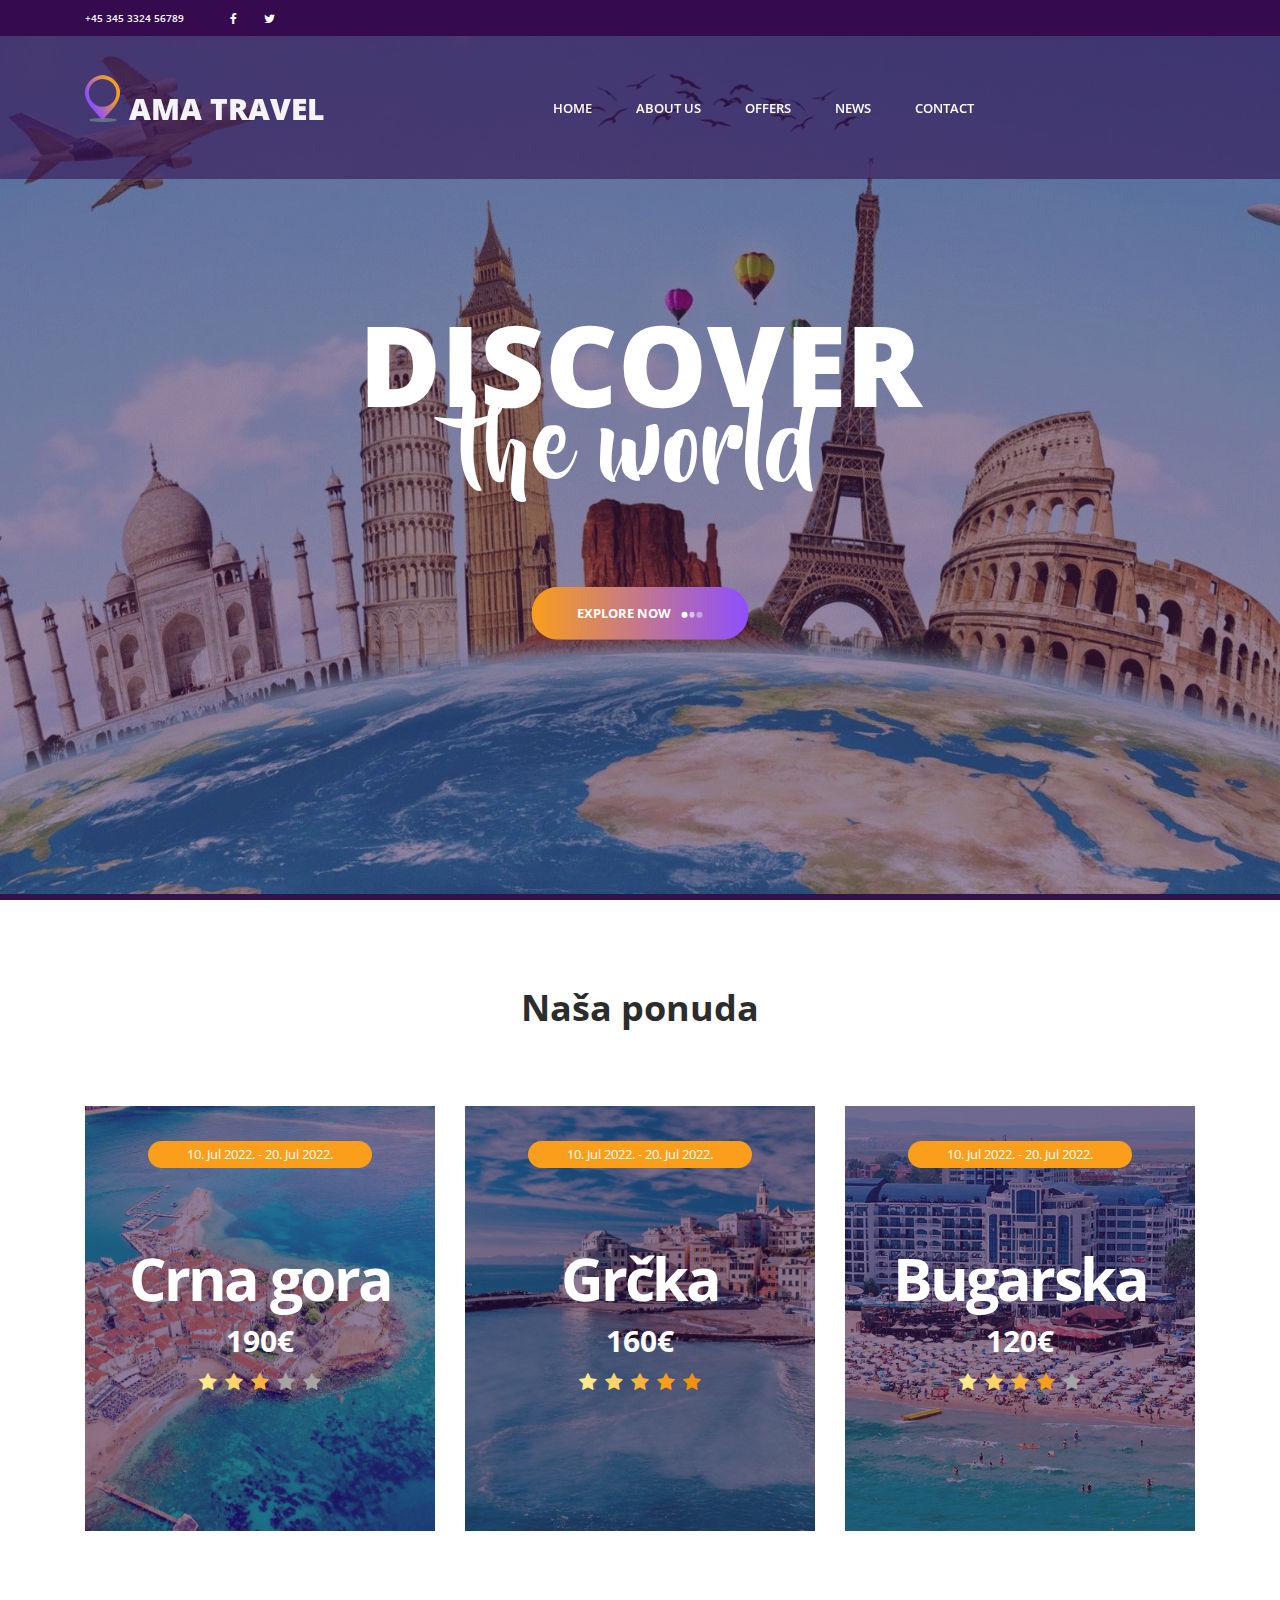
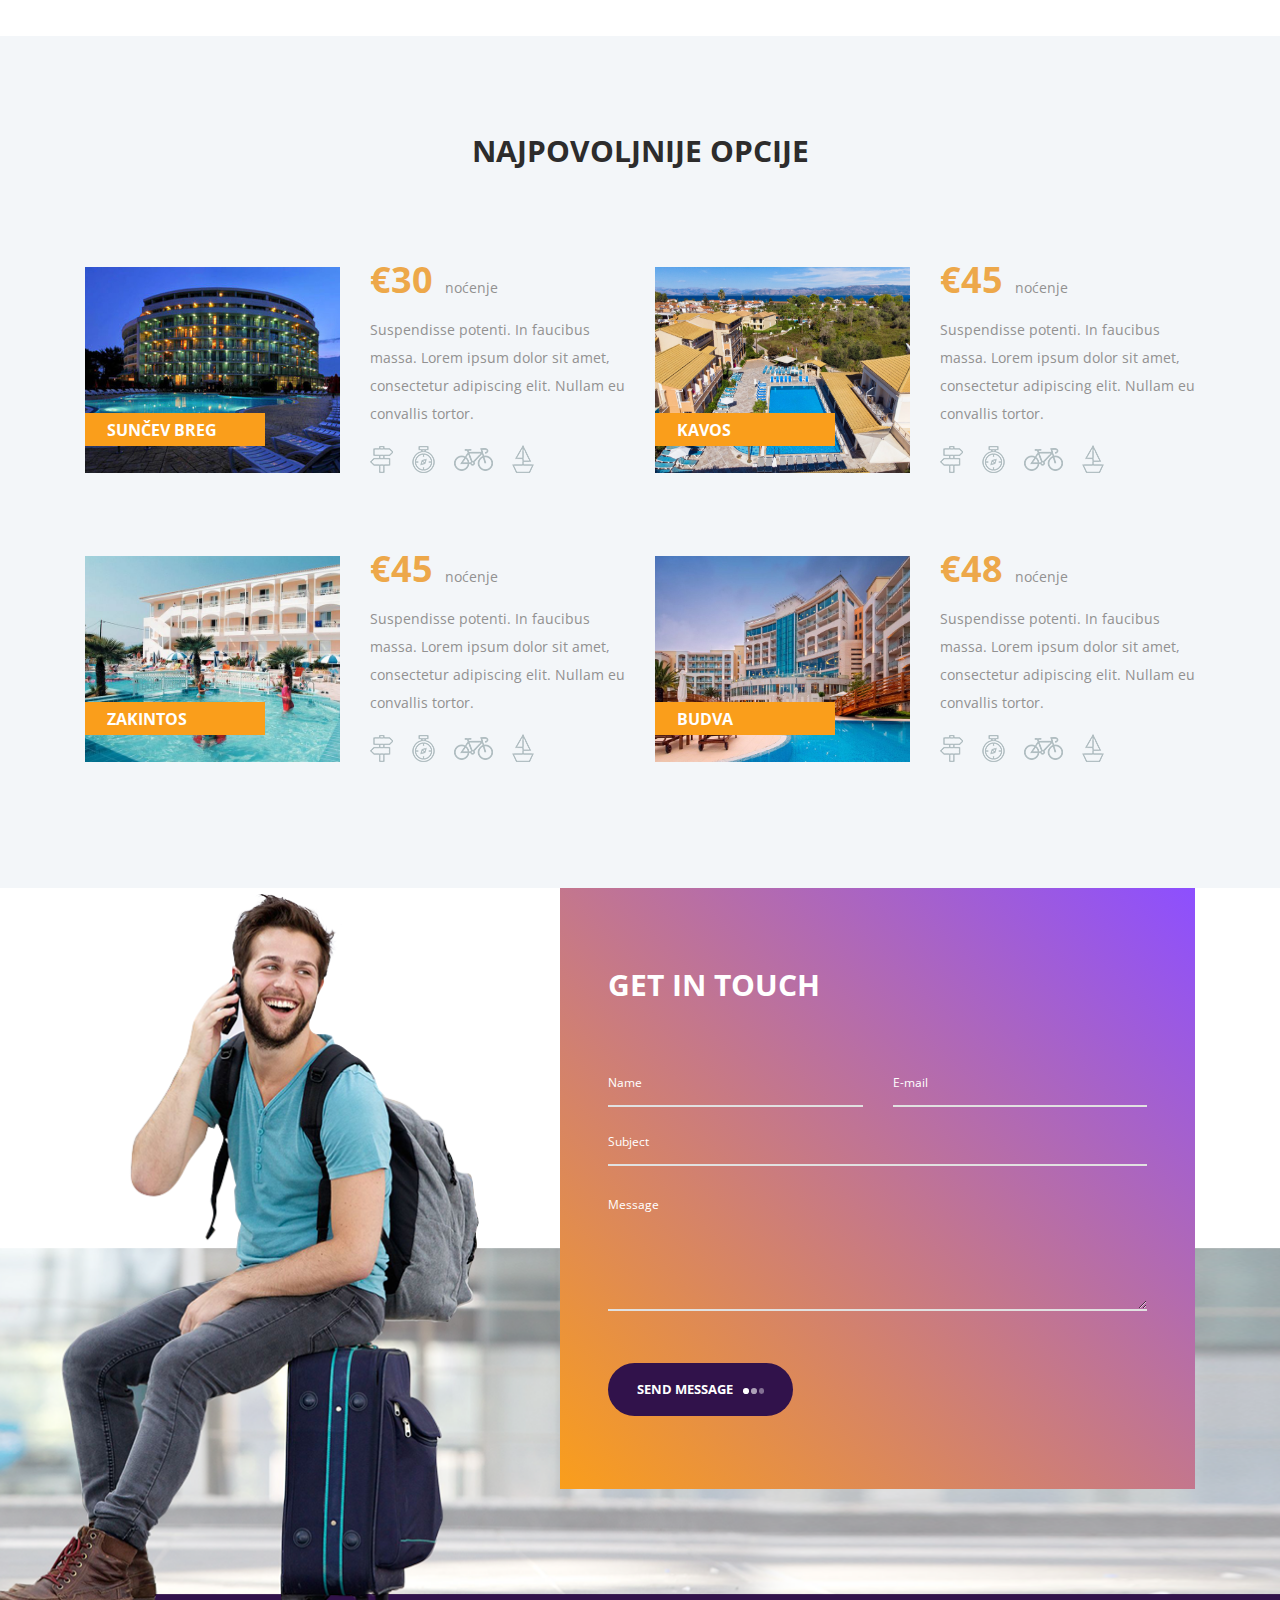
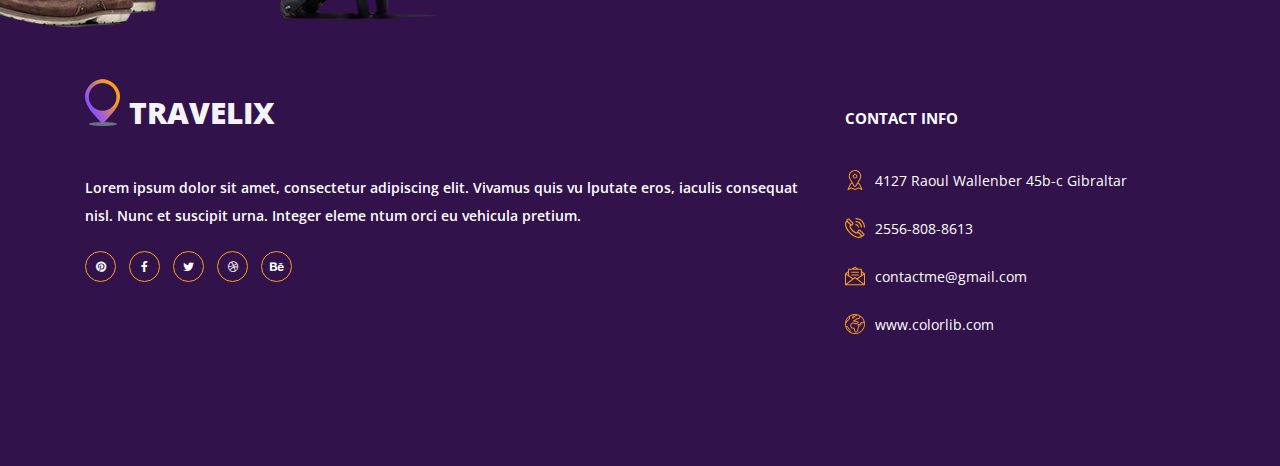
<file: index.html>
<!DOCTYPE html>
<html lang="en">
<head>
<title>Travelix</title>
<meta charset="utf-8">
<meta http-equiv="X-UA-Compatible" content="IE=edge">
<meta name="description" content="Travelix Project">
<meta name="viewport" content="width=device-width, initial-scale=1">
<link rel="stylesheet" type="text/css" href="styles/bootstrap4/bootstrap.min.css">
<link href="plugins/font-awesome-4.7.0/css/font-awesome.min.css" rel="stylesheet" type="text/css">
<link rel="stylesheet" type="text/css" href="plugins/OwlCarousel2-2.2.1/owl.carousel.css">
<link rel="stylesheet" type="text/css" href="plugins/OwlCarousel2-2.2.1/owl.theme.default.css">
<link rel="stylesheet" type="text/css" href="plugins/OwlCarousel2-2.2.1/animate.css">
<link rel="stylesheet" type="text/css" href="styles/main_styles.css">
<link rel="stylesheet" type="text/css" href="styles/responsive.css">
</head>

<body>

<div class="super_container">
	
	<!-- Header -->
 <!-- nav tag se koristi da bi menjali listu iliti navbar samo u nav baru, da ne menjamo ul i li tagove globalno za ceo folder -->
 <header class="header">

	<!-- Top Bar -->

	<div class="top_bar">
		<div class="container">
			<div class="row">
				<div class="col d-flex flex-row">
					<div class="phone">+45 345 3324 56789</div>
					<div class="social">
						<ul class="social_list">
							<li class="social_list_item"><a href="#"><i class="fa fa-facebook" aria-hidden="true"></i></a></li>
							<li class="social_list_item"><a href="#"><i class="fa fa-twitter" aria-hidden="true"></i></a></li>
						</ul>
					</div>
					
				</div>
			</div>
		</div>		
	</div>

	<!-- Main Navigation -->

	<nav class="main_nav">
		<div class="container">
			<div class="row">
				<div class="col main_nav_col d-flex flex-row align-items-center justify-content-start">
					<div class="logo_container">
						<div class="logo"><a href="#"><img src="images/logo.png" alt="">AMA Travel</a></div>
					</div>
					<div class="main_nav_container ml-auto">
						<ul class="main_nav_list">
							<li class="main_nav_item"><a href="#">home</a></li>
							<li class="main_nav_item"><a href="about.html">about us</a></li>
							<li class="main_nav_item"><a href="offers.html">offers</a></li>
							<li class="main_nav_item"><a href="blog.html">news</a></li>
							<li class="main_nav_item"><a href="contact.html">contact</a></li>
						</ul>
					</div>
					

					

					<div class="hamburger">
						<i class="fa fa-bars trans_200"></i>
					</div>
				</div>
			</div>
		</div>	
	</nav>

</header>

<div class="menu trans_500">
	<div class="menu_content d-flex flex-column align-items-center justify-content-center text-center">
		<div class="menu_close_container"><div class="menu_close"></div></div>
		<div class="logo menu_logo"><a href="#"><img src="images/logo.png" alt=""></a></div>
		<ul>
			<li class="menu_item"><a href="#">home</a></li>
			<li class="menu_item"><a href="about.html">about us</a></li>
			<li class="menu_item"><a href="offers.html">offers</a></li>
			<li class="menu_item"><a href="blog.html">news</a></li>
			<li class="menu_item"><a href="contact.html">contact</a></li>
		</ul>
	</div>
</div>

	<!-- Home -->

	<div class="home">
		
		<!-- Pozadina -->

		<div class="home_slider_container">
			
			

				>
				<div class="owl-item home_slider_item">
					
					<div class="home_slider_background" style="background-image:url(images/pozadina.jpg)"></div>

					<div class="home_slider_content text-center">
						<div class="home_slider_content_inner" data-animation-in="flipInX" data-animation-out="animate-out fadeOut">
							<h1>discover</h1>
							<h1>the world</h1>
							<div class="button home_slider_button"><div class="button_bcg"></div><a href="#">explore now<span></span><span></span><span></span></a></div>
						</div>
					</div>
				</div>
			
		</div>

	</div>

	

	<!-- Intro -->
	
	<div class="intro">
		<div class="container">
			<div class="row">
				<div class="col">
					<h2 class="intro_title text-center">Naša ponuda</h2>
				</div>
			</div>
			
			<div class="row intro_items">

				<!-- Intro Item -->

				<div class="col-lg-4 intro_col">
					<div class="intro_item">
						<div class="intro_item_overlay"></div>
						
						<div class="intro_item_background" style="background-image:url(images/budva.jpg)"></div>
						<div class="intro_item_content d-flex flex-column align-items-center justify-content-center">
							<div class="intro_date">10. Jul 2022. - 20. Jul 2022.</div>
							<div class="intro_center text-center">
								<h1>Crna gora</h1>
								<div class="intro_price"><strong style="font-size: 30px;">190€</strong></div>
								<div class="rating rating_3">
									<i class="fa fa-star"></i>
									<i class="fa fa-star"></i>
									<i class="fa fa-star"></i>
									<i class="fa fa-star"></i>
									<i class="fa fa-star"></i>
								</div>
							</div>
						</div>
					</div>
				</div>

				<div class="col-lg-4 intro_col">
					<div class="intro_item">
						<div class="intro_item_overlay"></div>
						
						<div class="intro_item_background" style="background-image:url(images/krf.jpg)"></div>
						<div class="intro_item_content d-flex flex-column align-items-center justify-content-center">
							<div class="intro_date">10. Jul 2022. - 20. Jul 2022.</div>
							<div class="intro_center text-center">
								<h1>Grčka</h1>
								<div class="intro_price"><strong style="font-size: 30px;">160€</strong></div>
								<div class="rating rating_5">
									<i class="fa fa-star"></i>
									<i class="fa fa-star"></i>
									<i class="fa fa-star"></i>
									<i class="fa fa-star"></i>
									<i class="fa fa-star"></i>
								</div>
							</div>
						</div>
					</div>
				</div>
<div class="col-lg-4 intro_col">
					<div class="intro_item">
						<div class="intro_item_overlay"></div>
						
						<div class="intro_item_background" style="background-image:url(images/bugarska.jpg)"></div>
						<div class="intro_item_content d-flex flex-column align-items-center justify-content-center">
							<div class="intro_date">10. Jul 2022. - 20. Jul 2022.</div>
							<div class="intro_center text-center">
								<h1>Bugarska</h1>
								<div class="intro_price"><strong style="font-size: 30px;">120€</strong></div>
								<div class="rating rating_4">
									<i class="fa fa-star"></i>
									<i class="fa fa-star"></i>
									<i class="fa fa-star"></i>
									<i class="fa fa-star"></i>
									<i class="fa fa-star"></i>
								</div>
							</div>
						</div>
					</div>
				</div>


			</div>
		</div>
	</div>

	

	<!-- Offers -->

	<div class="offers">
		<div class="container">
			<div class="row">
				<div class="col text-center">
					<h2 class="section_title">Najpovoljnije opcije</h2>
				</div>
			</div>
			<div class="row offers_items">

				<!-- Offers Item -->
				<div class="col-lg-6 offers_col">
					<div class="offers_item">
						<div class="row">
							<div class="col-lg-6">
								<div class="offers_image_container">
									<!-- Image by https://unsplash.com/@kensuarez -->
									<div class="offers_image_background" style="background-image:url(images/suncev_breg_hotel.jpg)"></div>
									<div class="offer_name"><a href="#">Sunčev breg</a></div>
								</div>
							</div>
							<div class="col-lg-6">
								<div class="offers_content">
									<div class="offers_price">€30<span>noćenje</span></div>
									<p class="offers_text">Suspendisse potenti. In faucibus massa. Lorem ipsum dolor sit amet, consectetur adipiscing elit. Nullam eu convallis tortor.</p>
									<div class="offers_icons">
										<ul class="offers_icons_list">
											<li class="offers_icons_item"><img src="images/post.png" alt=""></li>
											<li class="offers_icons_item"><img src="images/compass.png" alt=""></li>
											<li class="offers_icons_item"><img src="images/bicycle.png" alt=""></li>
											<li class="offers_icons_item"><img src="images/sailboat.png" alt=""></li>
										</ul>
									</div>
									
								</div>
							</div>
						</div>
					</div>
				</div>
				
				<!-- Offers Item -->
				<div class="col-lg-6 offers_col">
					<div class="offers_item">
						<div class="row">
							<div class="col-lg-6">
								<div class="offers_image_container">
									<!-- Image by Egzon Bytyqi -->
									<div class="offers_image_background" style="background-image:url(images/kavos_hotel.jpg)"></div>
									<div class="offer_name"><a href="#">Kavos</a></div>
								</div>
							</div>
							<div class="col-lg-6">
								<div class="offers_content">
									<div class="offers_price">€45<span>noćenje</span></div>
									
									<p class="offers_text">Suspendisse potenti. In faucibus massa. Lorem ipsum dolor sit amet, consectetur adipiscing elit. Nullam eu convallis tortor.</p>
									<div class="offers_icons">
										<ul class="offers_icons_list">
											<li class="offers_icons_item"><img src="images/post.png" alt=""></li>
											<li class="offers_icons_item"><img src="images/compass.png" alt=""></li>
											<li class="offers_icons_item"><img src="images/bicycle.png" alt=""></li>
											<li class="offers_icons_item"><img src="images/sailboat.png" alt=""></li>
										</ul>
									</div>
									
								</div>
							</div>
						</div>
					</div>
				</div>

				<!-- Offers Item -->
				<div class="col-lg-6 offers_col">
					<div class="offers_item">
						<div class="row">
							<div class="col-lg-6">
								<div class="offers_image_container">
									<!-- Image by https://unsplash.com/@nevenkrcmarek -->
									<div class="offers_image_background" style="background-image:url(images/zakintos_hotel.jpg)"></div>
									<div class="offer_name"><a href="#">Zakintos</a></div>
								</div>
							</div>
							<div class="col-lg-6">
								<div class="offers_content">
									<div class="offers_price">€45<span>noćenje</span></div>
									
									<p class="offers_text">Suspendisse potenti. In faucibus massa. Lorem ipsum dolor sit amet, consectetur adipiscing elit. Nullam eu convallis tortor.</p>
									<div class="offers_icons">
										<ul class="offers_icons_list">
											<li class="offers_icons_item"><img src="images/post.png" alt=""></li>
											<li class="offers_icons_item"><img src="images/compass.png" alt=""></li>
											<li class="offers_icons_item"><img src="images/bicycle.png" alt=""></li>
											<li class="offers_icons_item"><img src="images/sailboat.png" alt=""></li>
										</ul>
									</div>
								</div>
							</div>
						</div>
					</div>
				</div>

				<!-- Offers Item -->
				<div class="col-lg-6 offers_col">
					<div class="offers_item">
						<div class="row">
							<div class="col-lg-6">
								<div class="offers_image_container">
									<!-- Image by https://unsplash.com/@mantashesthaven -->
									<div class="offers_image_background" style="background-image:url(images/budva_hotel.jpg)"></div>
									<div class="offer_name"><a href="#">Budva</a></div>
								</div>
							</div>
							<div class="col-lg-6">
								<div class="offers_content">
									<div class="offers_price">€48<span>noćenje</span></div>
									<p class="offers_text">Suspendisse potenti. In faucibus massa. Lorem ipsum dolor sit amet, consectetur adipiscing elit. Nullam eu convallis tortor.</p>
									<div class="offers_icons">
										<ul class="offers_icons_list">
											<li class="offers_icons_item"><img src="images/post.png" alt=""></li>
											<li class="offers_icons_item"><img src="images/compass.png" alt=""></li>
											<li class="offers_icons_item"><img src="images/bicycle.png" alt=""></li>
											<li class="offers_icons_item"><img src="images/sailboat.png" alt=""></li>
										</ul>
									</div>
								</div>
							</div>
						</div>
					</div>
				</div>

			</div>
		</div>
	</div>

	<!-- Testimonials -->

	<div class="contact">
		<div class="contact_background" style="background-image:url(images/contact.png)"></div>

		<div class="container">
			<div class="row">
				<div class="col-lg-5">
					<div class="contact_image">
						
					</div>
				</div>
				<div class="col-lg-7">
					<div class="contact_form_container">
						<div class="contact_title">get in touch</div>
						<form action="#" id="contact_form" class="contact_form">
							<input type="text" id="contact_form_name" class="contact_form_name input_field" placeholder="Name" required="required" data-error="Name is required.">
							<input type="text" id="contact_form_email" class="contact_form_email input_field" placeholder="E-mail" required="required" data-error="Email is required.">
							<input type="text" id="contact_form_subject" class="contact_form_subject input_field" placeholder="Subject" required="required" data-error="Subject is required.">
							<textarea id="contact_form_message" class="text_field contact_form_message" name="message" rows="4" placeholder="Message" required="required" data-error="Please, write us a message."></textarea>
							<button type="submit" id="form_submit_button" class="form_submit_button button">send message<span></span><span></span><span></span></button>
						</form>
					</div>
				</div>
			</div>
		</div>
	</div>

	<!-- Footer -->

	<footer class="footer">
		<div class="container">
			<div class="row">

				<!-- Footer Column -->
				<div class="col-lg-8 footer_column">
					<div class="footer_col">
						<div class="footer_content footer_about">
							<div class="logo_container footer_logo">
								<div class="logo"><a href="#"><img src="images/logo.png" alt="">travelix</a></div>
							</div>
							<p class="footer_about_text">Lorem ipsum dolor sit amet, consectetur adipiscing elit. Vivamus quis vu lputate eros, iaculis consequat nisl. Nunc et suscipit urna. Integer eleme ntum orci eu vehicula pretium.</p>
							<ul class="footer_social_list">
								<li class="footer_social_item"><a href="#"><i class="fa fa-pinterest"></i></a></li>
								<li class="footer_social_item"><a href="#"><i class="fa fa-facebook-f"></i></a></li>
								<li class="footer_social_item"><a href="#"><i class="fa fa-twitter"></i></a></li>
								<li class="footer_social_item"><a href="#"><i class="fa fa-dribbble"></i></a></li>
								<li class="footer_social_item"><a href="#"><i class="fa fa-behance"></i></a></li>
							</ul>
						</div>
					</div>
				</div>

				

				<!-- Footer Column -->
				<div class="col-lg-4 footer_column">
					<div class="footer_col">
						<div class="footer_title">contact info</div>
						<div class="footer_content footer_contact">
							<ul class="contact_info_list">
								<li class="contact_info_item d-flex flex-row">
									<div><div class="contact_info_icon"><img src="images/placeholder.svg" alt=""></div></div>
									<div class="contact_info_text">4127 Raoul Wallenber 45b-c Gibraltar</div>
								</li>
								<li class="contact_info_item d-flex flex-row">
									<div><div class="contact_info_icon"><img src="images/phone-call.svg" alt=""></div></div>
									<div class="contact_info_text">2556-808-8613</div>
								</li>
								<li class="contact_info_item d-flex flex-row">
									<div><div class="contact_info_icon"><img src="images/message.svg" alt=""></div></div>
									<div class="contact_info_text"><a href="mailto:contactme@gmail.com?Subject=Hello" target="_top">contactme@gmail.com</a></div>
								</li>
								<li class="contact_info_item d-flex flex-row">
									<div><div class="contact_info_icon"><img src="images/planet-earth.svg" alt=""></div></div>
									<div class="contact_info_text"><a href="https://colorlib.com">www.colorlib.com</a></div>
								</li>
							</ul>
						</div>
					</div>
				</div>

			</div>
		</div>
	</footer>

</div>

<script src="js/jquery-3.2.1.min.js"></script>
<script src="styles/bootstrap4/popper.js"></script>
<script src="styles/bootstrap4/bootstrap.min.js"></script>
<script src="plugins/OwlCarousel2-2.2.1/owl.carousel.js"></script>
<script src="plugins/easing/easing.js"></script>
<script src="js/custom.js"></script>

</body>

</html>
</file>
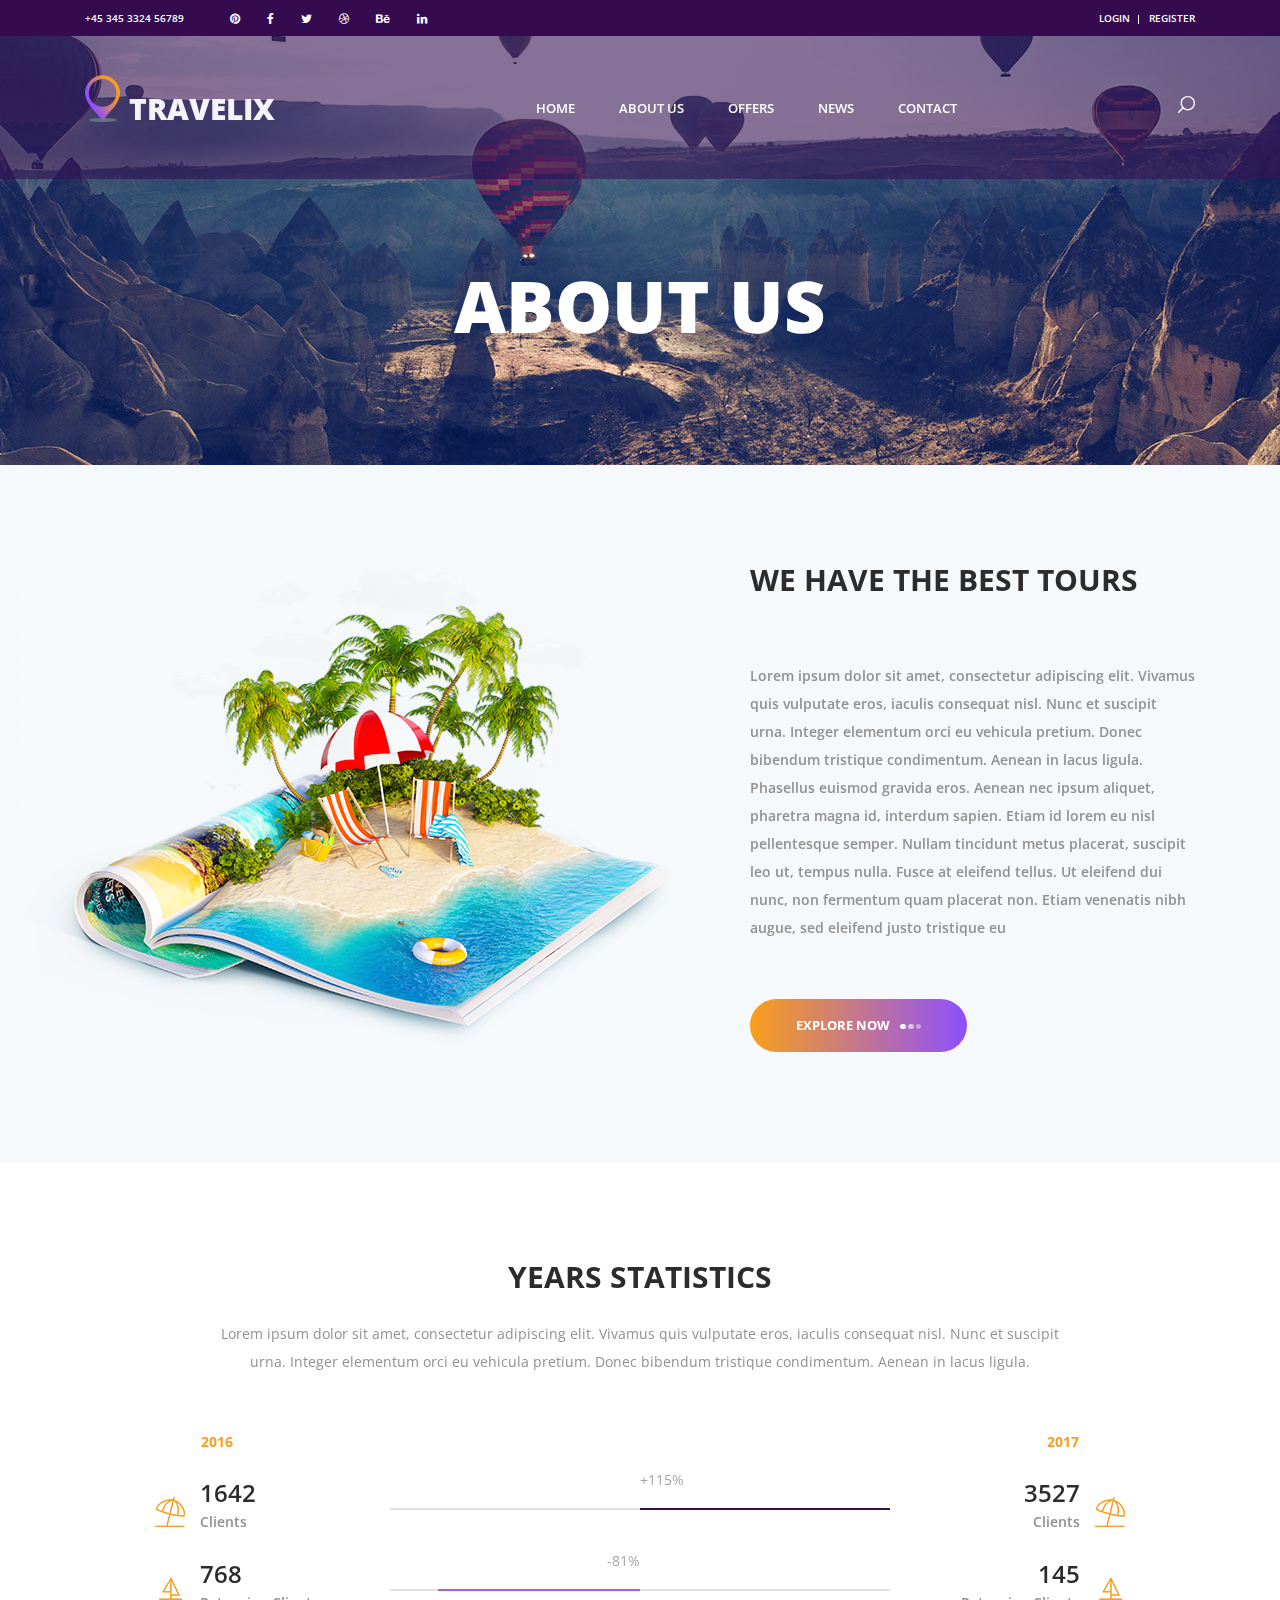
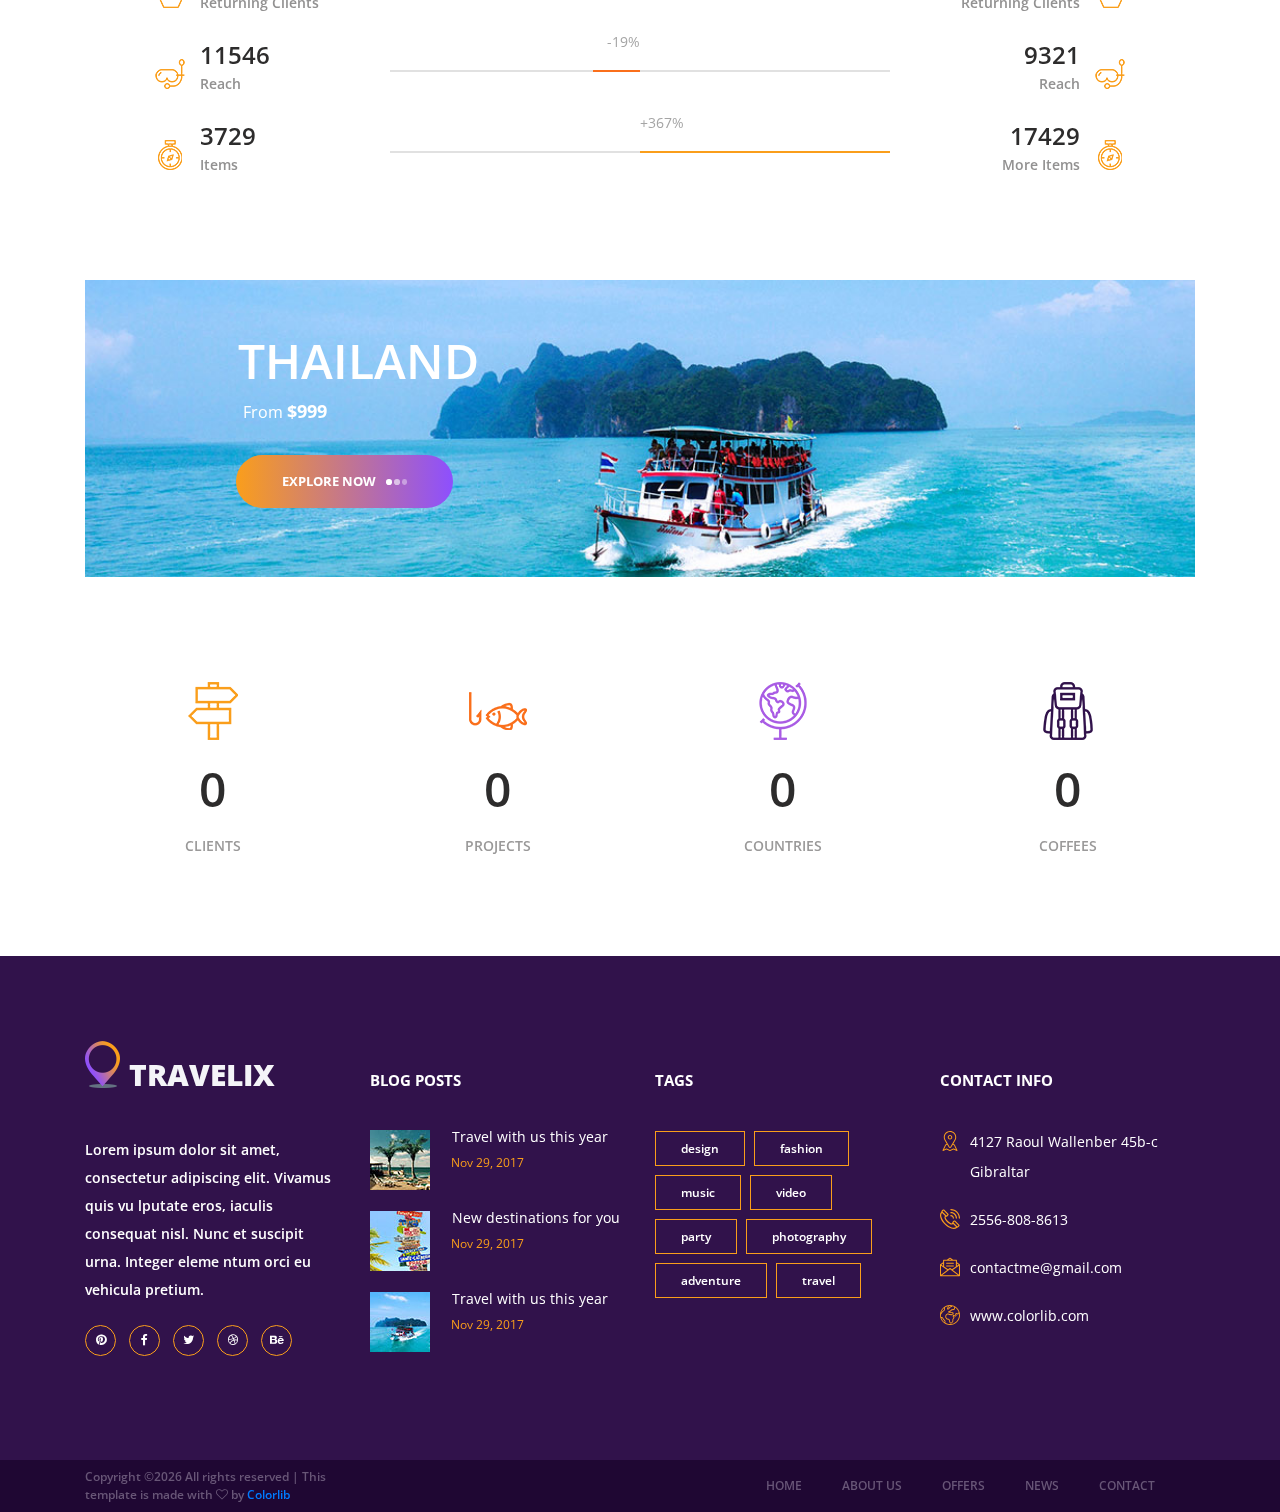
<file: about.html>
<!DOCTYPE html>
<html lang="en">
<head>
<title>About Us</title>
<meta charset="utf-8">
<meta http-equiv="X-UA-Compatible" content="IE=edge">
<meta name="description" content="Travelix Project">
<meta name="viewport" content="width=device-width, initial-scale=1">
<link rel="stylesheet" type="text/css" href="styles/bootstrap4/bootstrap.min.css">
<link href="plugins/font-awesome-4.7.0/css/font-awesome.min.css" rel="stylesheet" type="text/css">
<link rel="stylesheet" type="text/css" href="plugins/OwlCarousel2-2.2.1/owl.carousel.css">
<link rel="stylesheet" type="text/css" href="plugins/OwlCarousel2-2.2.1/owl.theme.default.css">
<link rel="stylesheet" type="text/css" href="plugins/OwlCarousel2-2.2.1/animate.css">
<link rel="stylesheet" type="text/css" href="styles/about_styles.css">
<link rel="stylesheet" type="text/css" href="styles/about_responsive.css">
</head>

<body>

<div class="super_container">
	
	<!-- Header -->

	<header class="header">

		<!-- Top Bar -->

		<div class="top_bar">
			<div class="container">
				<div class="row">
					<div class="col d-flex flex-row">
						<div class="phone">+45 345 3324 56789</div>
						<div class="social">
							<ul class="social_list">
								<li class="social_list_item"><a href="#"><i class="fa fa-pinterest" aria-hidden="true"></i></a></li>
								<li class="social_list_item"><a href="#"><i class="fa fa-facebook" aria-hidden="true"></i></a></li>
								<li class="social_list_item"><a href="#"><i class="fa fa-twitter" aria-hidden="true"></i></a></li>
								<li class="social_list_item"><a href="#"><i class="fa fa-dribbble" aria-hidden="true"></i></a></li>
								<li class="social_list_item"><a href="#"><i class="fa fa-behance" aria-hidden="true"></i></a></li>
								<li class="social_list_item"><a href="#"><i class="fa fa-linkedin" aria-hidden="true"></i></a></li>
							</ul>
						</div>
						<div class="user_box ml-auto">
							<div class="user_box_login user_box_link"><a href="#">login</a></div>
							<div class="user_box_register user_box_link"><a href="#">register</a></div>
						</div>
					</div>
				</div>
			</div>		
		</div>

		<!-- Main Navigation -->

		<nav class="main_nav">
			<div class="container">
				<div class="row">
					<div class="col main_nav_col d-flex flex-row align-items-center justify-content-start">
						<div class="logo_container">
							<div class="logo"><a href="#"><img src="images/logo.png" alt="">travelix</a></div>
						</div>
						<div class="main_nav_container ml-auto">
							<ul class="main_nav_list">
								<li class="main_nav_item"><a href="index.html">home</a></li>
								<li class="main_nav_item"><a href="#">about us</a></li>
								<li class="main_nav_item"><a href="offers.html">offers</a></li>
								<li class="main_nav_item"><a href="blog.html">news</a></li>
								<li class="main_nav_item"><a href="contact.html">contact</a></li>
							</ul>
						</div>
						<div class="content_search ml-lg-0 ml-auto">
							<svg version="1.1" id="Layer_1" xmlns="http://www.w3.org/2000/svg" xmlns:xlink="http://www.w3.org/1999/xlink" x="0px" y="0px"
							width="17px" height="17px" viewBox="0 0 512 512" enable-background="new 0 0 512 512" xml:space="preserve">
								<g>
									<g>
										<g>
											<path class="mag_glass" fill="#FFFFFF" d="M78.438,216.78c0,57.906,22.55,112.343,63.493,153.287c40.945,40.944,95.383,63.494,153.287,63.494
											s112.344-22.55,153.287-63.494C489.451,329.123,512,274.686,512,216.78c0-57.904-22.549-112.342-63.494-153.286
											C407.563,22.549,353.124,0,295.219,0c-57.904,0-112.342,22.549-153.287,63.494C100.988,104.438,78.439,158.876,78.438,216.78z
											M119.804,216.78c0-96.725,78.69-175.416,175.415-175.416s175.418,78.691,175.418,175.416
											c0,96.725-78.691,175.416-175.416,175.416C198.495,392.195,119.804,313.505,119.804,216.78z"/>
										</g>
									</g>
									<g>
										<g>
											<path class="mag_glass" fill="#FFFFFF" d="M6.057,505.942c4.038,4.039,9.332,6.058,14.625,6.058s10.587-2.019,14.625-6.058L171.268,369.98
											c8.076-8.076,8.076-21.172,0-29.248c-8.076-8.078-21.172-8.078-29.249,0L6.057,476.693
											C-2.019,484.77-2.019,497.865,6.057,505.942z"/>
										</g>
									</g>
								</g>
							</svg>
						</div>

						<form id="search_form" class="search_form bez_1">
							<input type="search" class="search_content_input bez_1">
						</form>
						
						<div class="hamburger">
							<i class="fa fa-bars trans_200"></i>
						</div>
					</div>
				</div>
			</div>	
		</nav>

	</header>

	<div class="menu trans_500">
		<div class="menu_content d-flex flex-column align-items-center justify-content-center text-center">
			<div class="menu_close_container"><div class="menu_close"></div></div>
			<div class="logo menu_logo"><a href="#"><img src="images/logo.png" alt=""></a></div>
			<ul>
				<li class="menu_item"><a href="index.html">home</a></li>
				<li class="menu_item"><a href="#">about us</a></li>
				<li class="menu_item"><a href="offers.html">offers</a></li>
				<li class="menu_item"><a href="blog.html">news</a></li>
				<li class="menu_item"><a href="contact.html">contact</a></li>
			</ul>
		</div>
	</div>

	<!-- Home -->

	<div class="home">
		<div class="home_background parallax-window" data-parallax="scroll" data-image-src="images/about_background.jpg"></div>
		<div class="home_content">
			<div class="home_title">about us</div>
		</div>
	</div>

	<!-- Intro -->

	<div class="intro">
		<div class="container">
			<div class="row">
				<div class="col-lg-7">
					<div class="intro_image"><img src="images/intro.png" alt=""></div>
				</div>
				<div class="col-lg-5">
					<div class="intro_content">
						<div class="intro_title">we have the best tours</div>
						<p class="intro_text">Lorem ipsum dolor sit amet, consectetur adipiscing elit. Vivamus quis vulputate eros, iaculis consequat nisl. Nunc et suscipit urna. Integer elementum orci eu vehicula pretium. Donec bibendum tristique condimentum. Aenean in lacus ligula. Phasellus euismod gravida eros. Aenean nec ipsum aliquet, pharetra magna id, interdum sapien. Etiam id lorem eu nisl pellentesque semper. Nullam tincidunt metus placerat, suscipit leo ut, tempus nulla. Fusce at eleifend tellus. Ut eleifend dui nunc, non fermentum quam placerat non. Etiam venenatis nibh augue, sed eleifend justo tristique eu</p>
						<div class="button intro_button"><div class="button_bcg"></div><a href="#">explore now<span></span><span></span><span></span></a></div>
					</div>
				</div>
			</div>
		</div>
	</div>

	<!-- Stats -->

	<div class="stats">
		<div class="container">
			<div class="row">
				<div class="col text-center">
					<div class="section_title">years statistics</div>
				</div>
			</div>
			<div class="row">
				<div class="col-lg-10 offset-lg-1 text-center">
					<p class="stats_text">Lorem ipsum dolor sit amet, consectetur adipiscing elit. Vivamus quis vulputate eros, iaculis consequat nisl. Nunc et suscipit urna. Integer elementum orci eu vehicula pretium. Donec bibendum tristique condimentum. Aenean in lacus ligula. </p>
				</div>
			</div>
			<div class="row">
				<div class="col">
					<div class="stats_years">
						<div class="stats_years_last">2016</div>
						<div class="stats_years_new float-right">2017</div>
					</div>
				</div>
			</div>
			<div class="row">
				<div class="col">
					<div class="stats_contents">
						
						<!-- Stats Item -->
						<div class="stats_item d-flex flex-md-row flex-column clearfix">
							<div class="stats_last order-md-1 order-3">
								<div class="stats_last_icon d-flex flex-column align-items-center justify-content-end">
									<img src="images/stats_1.png" alt="">
								</div>
								<div class="stats_last_content">
									<div class="stats_number">1642</div>
									<div class="stats_type">Clients</div>
								</div>
							</div>
							<div class="stats_bar order-md-2 order-2" data-x="1642" data-y="3527" data-color="#31124b">
								<div class="stats_bar_perc">
									<div>
										<div class="stats_bar_value"></div>
									</div>
								</div>
							</div>
							<div class="stats_new order-md-3 order-1 text-right">
								<div class="stats_new_icon d-flex flex-column align-items-center justify-content-end">
									<img src="images/stats_1.png" alt="">
								</div>
								<div class="stats_new_content">
									<div class="stats_number">3527</div>
									<div class="stats_type">Clients</div>
								</div>
							</div>
						</div>
						
						<!-- Stats Item -->
						<div class="stats_item d-flex flex-md-row flex-column clearfix">
							<div class="stats_last order-md-1 order-3">
								<div class="stats_last_icon d-flex flex-column align-items-center justify-content-end">
									<img src="images/stats_2.png" alt="">
								</div>
								<div class="stats_last_content">
									<div class="stats_number">768</div>
									<div class="stats_type">Returning Clients</div>
								</div>
							</div>
							<div class="stats_bar order-md-2 order-2" data-x="768" data-y="145" data-color="#a95ce4">
								<div class="stats_bar_perc">
									<div>
										<div class="stats_bar_value"></div>
									</div>
								</div>
							</div>
							<div class="stats_new order-md-3 order-1 text-right">
								<div class="stats_new_icon d-flex flex-column align-items-center justify-content-end">
									<img src="images/stats_2.png" alt="">
								</div>
								<div class="stats_new_content">
									<div class="stats_number">145</div>
									<div class="stats_type">Returning Clients</div>
								</div>
							</div>
						</div>

						<!-- Stats Item -->
						<div class="stats_item d-flex flex-md-row flex-column clearfix">
							<div class="stats_last order-md-1 order-3">
								<div class="stats_last_icon d-flex flex-column align-items-center justify-content-end">
									<img src="images/stats_3.png" alt="">
								</div>
								<div class="stats_last_content">
									<div class="stats_number">11546</div>
									<div class="stats_type">Reach</div>
								</div>
							</div>
							<div class="stats_bar order-md-2 order-2" data-x="11546" data-y="9321" data-color="#fa6f1b">
								<div class="stats_bar_perc">
									<div>
										<div class="stats_bar_value"></div>
									</div>
								</div>
							</div>
							<div class="stats_new order-md-3 order-1 text-right">
								<div class="stats_new_icon d-flex flex-column align-items-center justify-content-end">
									<img src="images/stats_3.png" alt="">
								</div>
								<div class="stats_new_content">
									<div class="stats_number">9321</div>
									<div class="stats_type">Reach</div>
								</div>
							</div>
						</div>

						<!-- Stats Item -->
						<div class="stats_item d-flex flex-md-row flex-column clearfix">
							<div class="stats_last order-md-1 order-3">
								<div class="stats_last_icon d-flex flex-column align-items-center justify-content-end">
									<img src="images/stats_4.png" alt="">
								</div>
								<div class="stats_last_content">
									<div class="stats_number">3729</div>
									<div class="stats_type">Items</div>
								</div>
							</div>
							<div class="stats_bar order-md-2 order-2" data-x="3729" data-y="17429" data-color="#fa9e1b">
								<div class="stats_bar_perc">
									<div>
										<div class="stats_bar_value"></div>
									</div>
								</div>
							</div>
							<div class="stats_new order-md-3 order-1 text-right">
								<div class="stats_new_icon d-flex flex-column align-items-center justify-content-end">
									<img src="images/stats_4.png" alt="">
								</div>
								<div class="stats_new_content">
									<div class="stats_number">17429</div>
									<div class="stats_type">More Items</div>
								</div>
							</div>
						</div>

					</div>
				</div>
			</div>
		</div>
	</div>

	<!-- Add -->

	<div class="add">
		<div class="container">
			<div class="row">
				<div class="col">
					<div class="add_container">
						<div class="add_background" style="background-image:url(images/add.jpg)"></div>
						<div class="add_content">
							<h1 class="add_title">thailand</h1>
							<div class="add_subtitle">From <span>$999</span></div>
							<div class="button add_button"><div class="button_bcg"></div><a href="#">explore now<span></span><span></span><span></span></a></div>
						</div>
					</div>
				</div>
			</div>
		</div>
	</div>

	<!-- Milestones -->

	<div class="milestones">
		<div class="container">
			<div class="row">
				
				<!-- Milestone -->
				<div class="col-lg-3 milestone_col">
					<div class="milestone text-center">
						<div class="milestone_icon"><img src="images/milestone_1.png" alt=""></div>
						<div class="milestone_counter" data-end-value="255">0</div>
						<div class="milestone_text">Clients</div>
					</div>
				</div>

				<!-- Milestone -->
				<div class="col-lg-3 milestone_col">
					<div class="milestone text-center">
						<div class="milestone_icon"><img src="images/milestone_2.png" alt=""></div>
						<div class="milestone_counter" data-end-value="1176">0</div>
						<div class="milestone_text">Projects</div>
					</div>
				</div>

				<!-- Milestone -->
				<div class="col-lg-3 milestone_col">
					<div class="milestone text-center">
						<div class="milestone_icon"><img src="images/milestone_3.png" alt=""></div>
						<div class="milestone_counter" data-end-value="39">0</div>
						<div class="milestone_text">Countries</div>
					</div>
				</div>

				<!-- Milestone -->
				<div class="col-lg-3 milestone_col">
					<div class="milestone text-center">
						<div class="milestone_icon"><img src="images/milestone_4.png" alt=""></div>
						<div class="milestone_counter" data-end-value="127">0</div>
						<div class="milestone_text">Coffees</div>
					</div>
				</div>

			</div>
		</div>
	</div>

	<!-- Footer -->

	<footer class="footer">
		<div class="container">
			<div class="row">

				<!-- Footer Column -->
				<div class="col-lg-3 footer_column">
					<div class="footer_col">
						<div class="footer_content footer_about">
							<div class="logo_container footer_logo">
								<div class="logo"><a href="#"><img src="images/logo.png" alt="">travelix</a></div>
							</div>
							<p class="footer_about_text">Lorem ipsum dolor sit amet, consectetur adipiscing elit. Vivamus quis vu lputate eros, iaculis consequat nisl. Nunc et suscipit urna. Integer eleme ntum orci eu vehicula pretium.</p>
							<ul class="footer_social_list">
								<li class="footer_social_item"><a href="#"><i class="fa fa-pinterest"></i></a></li>
								<li class="footer_social_item"><a href="#"><i class="fa fa-facebook-f"></i></a></li>
								<li class="footer_social_item"><a href="#"><i class="fa fa-twitter"></i></a></li>
								<li class="footer_social_item"><a href="#"><i class="fa fa-dribbble"></i></a></li>
								<li class="footer_social_item"><a href="#"><i class="fa fa-behance"></i></a></li>
							</ul>
						</div>
					</div>
				</div>

				<!-- Footer Column -->
				<div class="col-lg-3 footer_column">
					<div class="footer_col">
						<div class="footer_title">blog posts</div>
						<div class="footer_content footer_blog">
							
							<!-- Footer blog item -->
							<div class="footer_blog_item clearfix">
								<div class="footer_blog_image"><img src="images/footer_blog_1.jpg" alt="https://unsplash.com/@avidenov"></div>
								<div class="footer_blog_content">
									<div class="footer_blog_title"><a href="blog.html">Travel with us this year</a></div>
									<div class="footer_blog_date">Nov 29, 2017</div>
								</div>
							</div>
							
							<!-- Footer blog item -->
							<div class="footer_blog_item clearfix">
								<div class="footer_blog_image"><img src="images/footer_blog_2.jpg" alt="https://unsplash.com/@deannaritchie"></div>
								<div class="footer_blog_content">
									<div class="footer_blog_title"><a href="blog.html">New destinations for you</a></div>
									<div class="footer_blog_date">Nov 29, 2017</div>
								</div>
							</div>

							<!-- Footer blog item -->
							<div class="footer_blog_item clearfix">
								<div class="footer_blog_image"><img src="images/footer_blog_3.jpg" alt="https://unsplash.com/@bergeryap87"></div>
								<div class="footer_blog_content">
									<div class="footer_blog_title"><a href="blog.html">Travel with us this year</a></div>
									<div class="footer_blog_date">Nov 29, 2017</div>
								</div>
							</div>

						</div>
					</div>
				</div>

				<!-- Footer Column -->
				<div class="col-lg-3 footer_column">
					<div class="footer_col">
						<div class="footer_title">tags</div>
						<div class="footer_content footer_tags">
							<ul class="tags_list clearfix">
								<li class="tag_item"><a href="#">design</a></li>
								<li class="tag_item"><a href="#">fashion</a></li>
								<li class="tag_item"><a href="#">music</a></li>
								<li class="tag_item"><a href="#">video</a></li>
								<li class="tag_item"><a href="#">party</a></li>
								<li class="tag_item"><a href="#">photography</a></li>
								<li class="tag_item"><a href="#">adventure</a></li>
								<li class="tag_item"><a href="#">travel</a></li>
							</ul>
						</div>
					</div>
				</div>

				<!-- Footer Column -->
				<div class="col-lg-3 footer_column">
					<div class="footer_col">
						<div class="footer_title">contact info</div>
						<div class="footer_content footer_contact">
							<ul class="contact_info_list">
								<li class="contact_info_item d-flex flex-row">
									<div><div class="contact_info_icon"><img src="images/placeholder.svg" alt=""></div></div>
									<div class="contact_info_text">4127 Raoul Wallenber 45b-c Gibraltar</div>
								</li>
								<li class="contact_info_item d-flex flex-row">
									<div><div class="contact_info_icon"><img src="images/phone-call.svg" alt=""></div></div>
									<div class="contact_info_text">2556-808-8613</div>
								</li>
								<li class="contact_info_item d-flex flex-row">
									<div><div class="contact_info_icon"><img src="images/message.svg" alt=""></div></div>
									<div class="contact_info_text"><a href="mailto:contactme@gmail.com?Subject=Hello" target="_top">contactme@gmail.com</a></div>
								</li>
								<li class="contact_info_item d-flex flex-row">
									<div><div class="contact_info_icon"><img src="images/planet-earth.svg" alt=""></div></div>
									<div class="contact_info_text"><a href="https://colorlib.com">www.colorlib.com</a></div>
								</li>
							</ul>
						</div>
					</div>
				</div>

			</div>
		</div>
	</footer>

	<!-- Copyright -->

	<div class="copyright">
		<div class="container">
			<div class="row">
				<div class="col-lg-3 order-lg-1 order-2  ">
					<div class="copyright_content d-flex flex-row align-items-center">
						<div><!-- Link back to Colorlib can't be removed. Template is licensed under CC BY 3.0. -->
Copyright &copy;<script>document.write(new Date().getFullYear());</script> All rights reserved | This template is made with <i class="fa fa-heart-o" aria-hidden="true"></i> by <a href="https://colorlib.com" target="_blank">Colorlib</a>
<!-- Link back to Colorlib can't be removed. Template is licensed under CC BY 3.0. --></div>
					</div>
				</div>
				<div class="col-lg-9 order-lg-2 order-1">
					<div class="footer_nav_container d-flex flex-row align-items-center justify-content-lg-end">
						<div class="footer_nav">
							<ul class="footer_nav_list">
								<li class="footer_nav_item"><a href="index.html">home</a></li>
								<li class="footer_nav_item"><a href="#">about us</a></li>
								<li class="footer_nav_item"><a href="offers.html">offers</a></li>
								<li class="footer_nav_item"><a href="blog.html">news</a></li>
								<li class="footer_nav_item"><a href="contact.html">contact</a></li>
							</ul>
						</div>
					</div>
				</div>
			</div>
		</div>
	</div>

</div>

<script src="js/jquery-3.2.1.min.js"></script>
<script src="styles/bootstrap4/popper.js"></script>
<script src="styles/bootstrap4/bootstrap.min.js"></script>
<script src="plugins/greensock/TweenMax.min.js"></script>
<script src="plugins/greensock/TimelineMax.min.js"></script>
<script src="plugins/scrollmagic/ScrollMagic.min.js"></script>
<script src="plugins/greensock/animation.gsap.min.js"></script>
<script src="plugins/greensock/ScrollToPlugin.min.js"></script>
<script src="plugins/OwlCarousel2-2.2.1/owl.carousel.js"></script>
<script src="plugins/easing/easing.js"></script>
<script src="plugins/parallax-js-master/parallax.min.js"></script>
<script src="js/about_custom.js"></script>

</body>

</html>
</file>
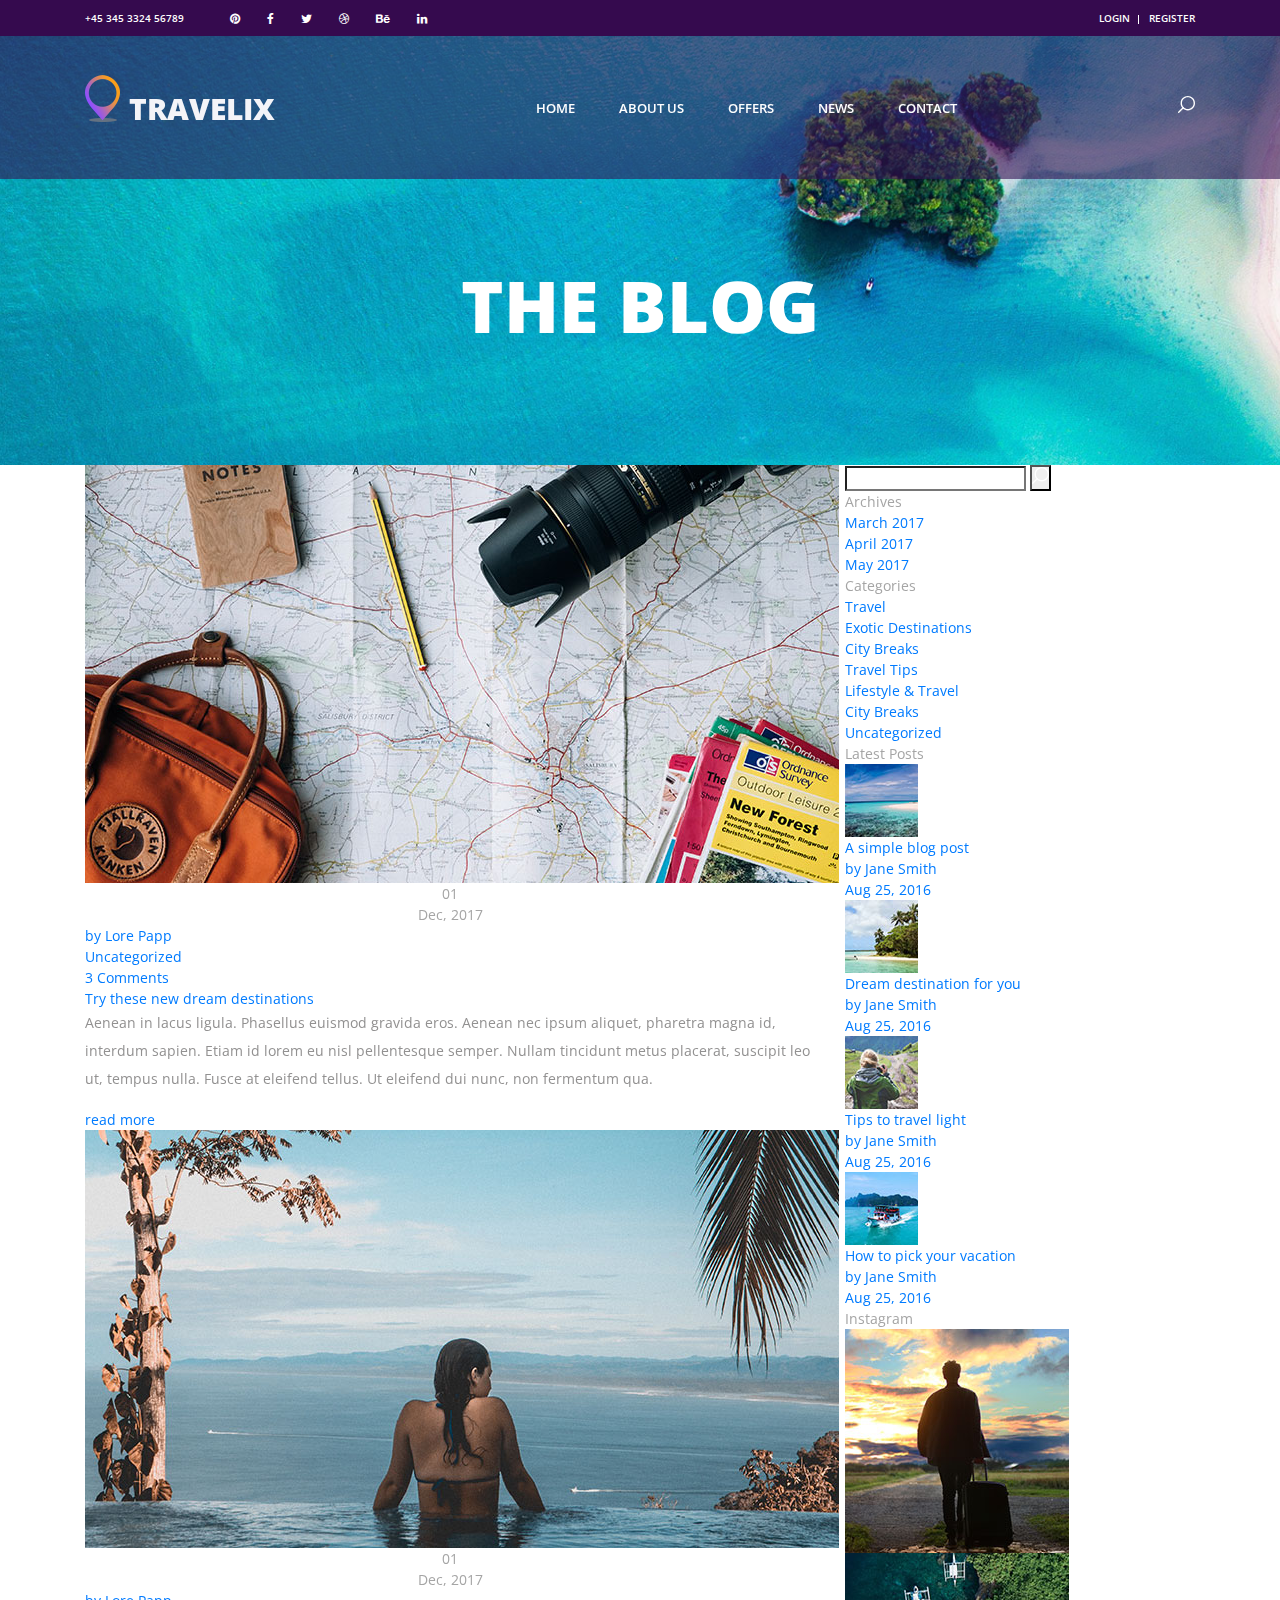
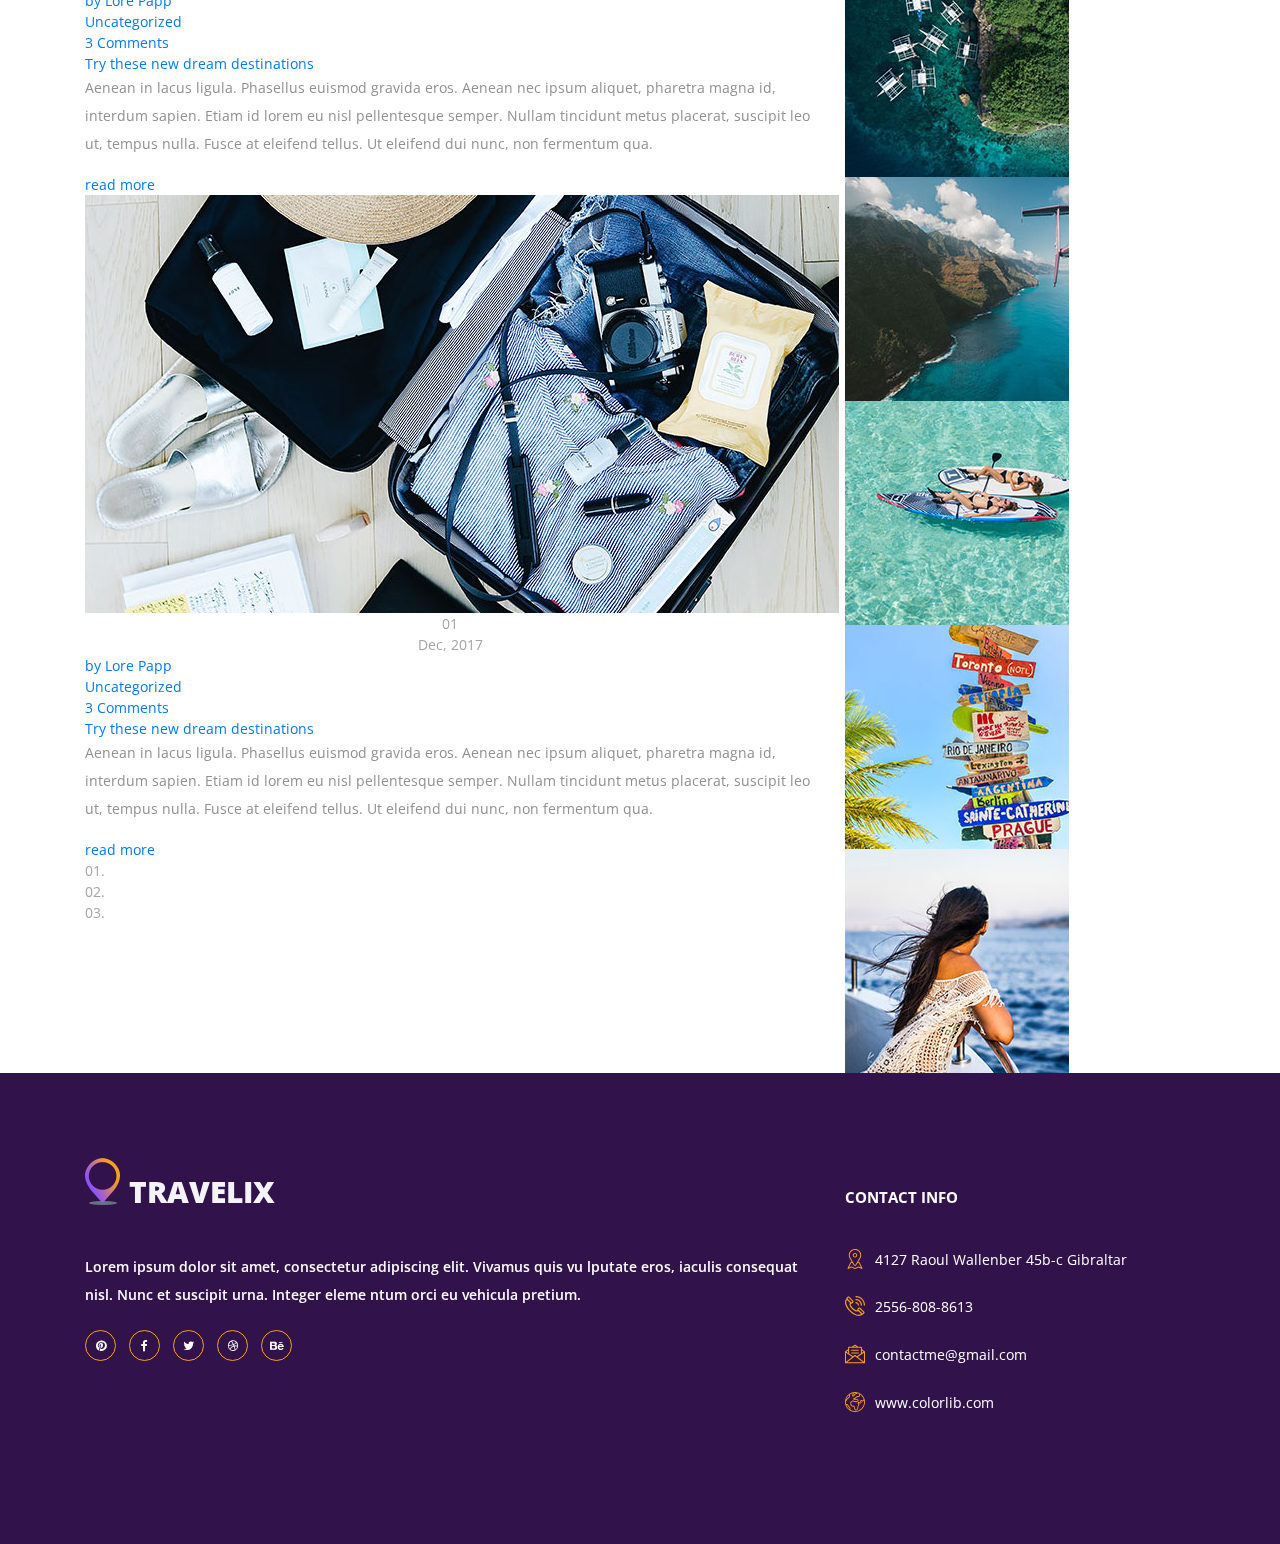
<file: blog.html>
<!DOCTYPE html>
<html lang="en">
<head>
<title>About Us</title>
<meta charset="utf-8">
<meta http-equiv="X-UA-Compatible" content="IE=edge">
<meta name="description" content="Travelix Project">
<meta name="viewport" content="width=device-width, initial-scale=1">
<link rel="stylesheet" type="text/css" href="styles/bootstrap4/bootstrap.min.css">
<link href="plugins/font-awesome-4.7.0/css/font-awesome.min.css" rel="stylesheet" type="text/css">
<link rel="stylesheet" type="text/css" href="styles/about_styles.css">
<link rel="stylesheet" type="text/css" href="styles/about_responsive.css">
</head>

<body>

<div class="super_container">
	
	<!-- Header -->

	<header class="header">

		<!-- Top Bar -->

		<div class="top_bar">
			<div class="container">
				<div class="row">
					<div class="col d-flex flex-row">
						<div class="phone">+45 345 3324 56789</div>
						<div class="social">
							<ul class="social_list">
								<li class="social_list_item"><a href="#"><i class="fa fa-pinterest" aria-hidden="true"></i></a></li>
								<li class="social_list_item"><a href="#"><i class="fa fa-facebook" aria-hidden="true"></i></a></li>
								<li class="social_list_item"><a href="#"><i class="fa fa-twitter" aria-hidden="true"></i></a></li>
								<li class="social_list_item"><a href="#"><i class="fa fa-dribbble" aria-hidden="true"></i></a></li>
								<li class="social_list_item"><a href="#"><i class="fa fa-behance" aria-hidden="true"></i></a></li>
								<li class="social_list_item"><a href="#"><i class="fa fa-linkedin" aria-hidden="true"></i></a></li>
							</ul>
						</div>
						<div class="user_box ml-auto">
							<div class="user_box_login user_box_link"><a href="#">login</a></div>
							<div class="user_box_register user_box_link"><a href="#">register</a></div>
						</div>
					</div>
				</div>
			</div>		
		</div>

		<!-- Main Navigation -->

		<nav class="main_nav">
			<div class="container">
				<div class="row">
					<div class="col main_nav_col d-flex flex-row align-items-center justify-content-start">
						<div class="logo_container">
							<div class="logo"><a href="#"><img src="images/logo.png" alt="">travelix</a></div>
						</div>
						<div class="main_nav_container ml-auto">
							<ul class="main_nav_list">
								<li class="main_nav_item"><a href="index.html">home</a></li>
								<li class="main_nav_item"><a href="about.html">about us</a></li>
								<li class="main_nav_item"><a href="offers.html">offers</a></li>
								<li class="main_nav_item"><a href="#">news</a></li>
								<li class="main_nav_item"><a href="contact.html">contact</a></li>
							</ul>
						</div>
						<div class="content_search ml-lg-0 ml-auto">
							<svg version="1.1" id="Layer_1" xmlns="http://www.w3.org/2000/svg" xmlns:xlink="http://www.w3.org/1999/xlink" x="0px" y="0px"
							width="17px" height="17px" viewBox="0 0 512 512" enable-background="new 0 0 512 512" xml:space="preserve">
								<g>
									<g>
										<g>
											<path class="mag_glass" fill="#FFFFFF" d="M78.438,216.78c0,57.906,22.55,112.343,63.493,153.287c40.945,40.944,95.383,63.494,153.287,63.494
											s112.344-22.55,153.287-63.494C489.451,329.123,512,274.686,512,216.78c0-57.904-22.549-112.342-63.494-153.286
											C407.563,22.549,353.124,0,295.219,0c-57.904,0-112.342,22.549-153.287,63.494C100.988,104.438,78.439,158.876,78.438,216.78z
											M119.804,216.78c0-96.725,78.69-175.416,175.415-175.416s175.418,78.691,175.418,175.416
											c0,96.725-78.691,175.416-175.416,175.416C198.495,392.195,119.804,313.505,119.804,216.78z"/>
										</g>
									</g>
									<g>
										<g>
											<path class="mag_glass" fill="#FFFFFF" d="M6.057,505.942c4.038,4.039,9.332,6.058,14.625,6.058s10.587-2.019,14.625-6.058L171.268,369.98
											c8.076-8.076,8.076-21.172,0-29.248c-8.076-8.078-21.172-8.078-29.249,0L6.057,476.693
											C-2.019,484.77-2.019,497.865,6.057,505.942z"/>
										</g>
									</g>
								</g>
							</svg>
						</div>

						<form id="search_form" class="search_form bez_1">
							<input type="search" class="search_content_input bez_1">
						</form>
						
						<div class="hamburger">
							<i class="fa fa-bars trans_200"></i>
						</div>
					</div>
				</div>
			</div>	
		</nav>

	</header>

	<div class="menu trans_500">
		<div class="menu_content d-flex flex-column align-items-center justify-content-center text-center">
			<div class="menu_close_container"><div class="menu_close"></div></div>
			<div class="logo menu_logo"><a href="#"><img src="images/logo.png" alt=""></a></div>
			<ul>
				<li class="menu_item"><a href="index.html">home</a></li>
				<li class="menu_item"><a href="about.html">about us</a></li>
				<li class="menu_item"><a href="offers.html">offers</a></li>
				<li class="menu_item"><a href="blog.html">news</a></li>
				<li class="menu_item"><a href="contact.html">contact</a></li>
			</ul>
		</div>
	</div>

	<!-- Home -->

	<div class="home">
		<div class="home_background parallax-window" data-parallax="scroll" data-image-src="images/blog_background.jpg"></div>
		<div class="home_content">
			<div class="home_title">the blog</div>
		</div>
	</div>

	<!-- Blog -->

	<div class="blog">
		<div class="container">
			<div class="row">

				<!-- Blog Content -->

				<div class="col-lg-8">
					
					<div class="blog_post_container">

						<!-- Blog Post -->
						
						<div class="blog_post">
							<div class="blog_post_image">
								<img src="images/blog_1.jpg" alt="https://unsplash.com/@anniespratt">
								<div class="blog_post_date d-flex flex-column align-items-center justify-content-center">
									<div class="blog_post_day">01</div>
									<div class="blog_post_month">Dec, 2017</div>
								</div>
							</div>
							<div class="blog_post_meta">
								<ul>
									<li class="blog_post_meta_item"><a href="">by Lore Papp</a></li>
									<li class="blog_post_meta_item"><a href="">Uncategorized</a></li>
									<li class="blog_post_meta_item"><a href="">3 Comments</a></li>
								</ul>
							</div>
							<div class="blog_post_title"><a href="#">Try these new dream destinations</a></div>
							<div class="blog_post_text">
								<p>Aenean in lacus ligula. Phasellus euismod gravida eros. Aenean nec ipsum aliquet, pharetra magna id, interdum sapien. Etiam id lorem eu nisl pellentesque semper. Nullam tincidunt metus placerat, suscipit leo ut, tempus nulla. Fusce at eleifend tellus. Ut eleifend dui nunc, non fermentum qua.</p>
							</div>
							<div class="blog_post_link"><a href="#">read more</a></div>
						</div>

						<!-- Blog Post -->
						
						<div class="blog_post">
							<div class="blog_post_image">
								<img src="images/blog_2.jpg" alt="https://unsplash.com/@tschax">
								<div class="blog_post_date d-flex flex-column align-items-center justify-content-center">
									<div class="blog_post_day">01</div>
									<div class="blog_post_month">Dec, 2017</div>
								</div>
							</div>
							<div class="blog_post_meta">
								<ul>
									<li class="blog_post_meta_item"><a href="">by Lore Papp</a></li>
									<li class="blog_post_meta_item"><a href="">Uncategorized</a></li>
									<li class="blog_post_meta_item"><a href="">3 Comments</a></li>
								</ul>
							</div>
							<div class="blog_post_title"><a href="#">Try these new dream destinations</a></div>
							<div class="blog_post_text">
								<p>Aenean in lacus ligula. Phasellus euismod gravida eros. Aenean nec ipsum aliquet, pharetra magna id, interdum sapien. Etiam id lorem eu nisl pellentesque semper. Nullam tincidunt metus placerat, suscipit leo ut, tempus nulla. Fusce at eleifend tellus. Ut eleifend dui nunc, non fermentum qua.</p>
							</div>
							<div class="blog_post_link"><a href="#">read more</a></div>
						</div>

						<!-- Blog Post -->
						
						<div class="blog_post">
							<div class="blog_post_image">
								<img src="images/blog_3.jpg" alt="https://unsplash.com/@stilclassics">
								<div class="blog_post_date d-flex flex-column align-items-center justify-content-center">
									<div class="blog_post_day">01</div>
									<div class="blog_post_month">Dec, 2017</div>
								</div>
							</div>
							<div class="blog_post_meta">
								<ul>
									<li class="blog_post_meta_item"><a href="">by Lore Papp</a></li>
									<li class="blog_post_meta_item"><a href="">Uncategorized</a></li>
									<li class="blog_post_meta_item"><a href="">3 Comments</a></li>
								</ul>
							</div>
							<div class="blog_post_title"><a href="#">Try these new dream destinations</a></div>
							<div class="blog_post_text">
								<p>Aenean in lacus ligula. Phasellus euismod gravida eros. Aenean nec ipsum aliquet, pharetra magna id, interdum sapien. Etiam id lorem eu nisl pellentesque semper. Nullam tincidunt metus placerat, suscipit leo ut, tempus nulla. Fusce at eleifend tellus. Ut eleifend dui nunc, non fermentum qua.</p>
							</div>
							<div class="blog_post_link"><a href="#">read more</a></div>
						</div>

					</div>
						
					<div class="blog_navigation">
						<ul>
							<li class="blog_dot active"><div></div>01.</li>
							<li class="blog_dot"><div></div>02.</li>
							<li class="blog_dot"><div></div>03.</li>
						</ul>
					</div>
				</div>

				<!-- Blog Sidebar -->

				<div class="col-lg-4 sidebar_col">

					<!-- Sidebar Search -->
					<div class="sidebar_search">
						<form action="#">
							<input id="sidebar_search_input" type="search" class="sidebar_search_input" placeholder="" required="required">
							<button id="sidebar_search_button" type="submit" class="sidebar_search_button trans_300" value="Submit">
								<svg version="1.1" id="Layer_1" xmlns="http://www.w3.org/2000/svg" xmlns:xlink="http://www.w3.org/1999/xlink" x="0px" y="0px"
								width="17px" height="17px" viewBox="0 0 512 512" enable-background="new 0 0 512 512" xml:space="preserve">
									<g>
										<g>
											<g>
												<path class="mag_glass" fill="#FFFFFF" d="M78.438,216.78c0,57.906,22.55,112.343,63.493,153.287c40.945,40.944,95.383,63.494,153.287,63.494
												s112.344-22.55,153.287-63.494C489.451,329.123,512,274.686,512,216.78c0-57.904-22.549-112.342-63.494-153.286
												C407.563,22.549,353.124,0,295.219,0c-57.904,0-112.342,22.549-153.287,63.494C100.988,104.438,78.439,158.876,78.438,216.78z
												M119.804,216.78c0-96.725,78.69-175.416,175.415-175.416s175.418,78.691,175.418,175.416
												c0,96.725-78.691,175.416-175.416,175.416C198.495,392.195,119.804,313.505,119.804,216.78z"/>
											</g>
										</g>
										<g>
											<g>
												<path class="mag_glass" fill="#FFFFFF" d="M6.057,505.942c4.038,4.039,9.332,6.058,14.625,6.058s10.587-2.019,14.625-6.058L171.268,369.98
												c8.076-8.076,8.076-21.172,0-29.248c-8.076-8.078-21.172-8.078-29.249,0L6.057,476.693
												C-2.019,484.77-2.019,497.865,6.057,505.942z"/>
											</g>
										</g>
									</g>
								</svg>
							</button>
						</form>
					</div>
					
					<!-- Sidebar Archives -->
					<div class="sidebar_archives">
						<div class="sidebar_title">Archives</div>
						<div class="sidebar_list">
							<ul>
								<li><a href="#">March 2017</a></li>
								<li><a href="#">April 2017</a></li>
								<li><a href="#">May 2017</a></li>
							</ul>
						</div>
					</div>
					
					<!-- Sidebar Archives -->
					<div class="sidebar_categories">
						<div class="sidebar_title">Categories</div>
						<div class="sidebar_list">
							<ul>
								<li><a href="#">Travel</a></li>
								<li><a href="#">Exotic Destinations</a></li>
								<li><a href="#">City Breaks</a></li>
								<li><a href="#">Travel Tips</a></li>
								<li><a href="#">Lifestyle & Travel</a></li>
								<li><a href="#">City Breaks</a></li>
								<li><a href="#">Uncategorized</a></li>
							</ul>
						</div>
					</div>

					<!-- Sidebar Latest Posts -->

					<div class="sidebar_latest_posts">
						<div class="sidebar_title">Latest Posts</div>
						<div class="latest_posts_container">
							<ul>

								<!-- Latest Post -->
								<li class="latest_post clearfix">
									<div class="latest_post_image">
										<a href="#"><img src="images/latest_1.jpg" alt=""></a>
									</div>
									<div class="latest_post_content">
										<div class="latest_post_title trans_200"><a href="#">A simple blog post</a></div>
										<div class="latest_post_meta">
											<div class="latest_post_author trans_200"><a href="#">by Jane Smith</a></div>
											<div class="latest_post_date trans_200"><a href="#">Aug 25, 2016</a></div>
										</div>
									</div>
								</li>

								<!-- Latest Post -->
								<li class="latest_post clearfix">
									<div class="latest_post_image">
										<a href="#"><img src="images/latest_2.jpg" alt=""></a>
									</div>
									<div class="latest_post_content">
										<div class="latest_post_title trans_200"><a href="#">Dream destination for you</a></div>
										<div class="latest_post_meta">
											<div class="latest_post_author trans_200"><a href="#">by Jane Smith</a></div>
											<div class="latest_post_date trans_200"><a href="#">Aug 25, 2016</a></div>
										</div>
									</div>
								</li>

								<!-- Latest Post -->
								<li class="latest_post clearfix">
									<div class="latest_post_image">
										<a href="#"><img src="images/latest_3.jpg" alt=""></a>
									</div>
									<div class="latest_post_content">
										<div class="latest_post_title trans_200"><a href="#">Tips to travel light</a></div>
										<div class="latest_post_meta">
											<div class="latest_post_author trans_200"><a href="#">by Jane Smith</a></div>
											<div class="latest_post_date trans_200"><a href="#">Aug 25, 2016</a></div>
										</div>
									</div>
								</li>

								<!-- Latest Post -->
								<li class="latest_post clearfix">
									<div class="latest_post_image">
										<a href="#"><img src="images/latest_4.jpg" alt=""></a>
									</div>
									<div class="latest_post_content">
										<div class="latest_post_title trans_200"><a href="#">How to pick your vacation</a></div>
										<div class="latest_post_meta">
											<div class="latest_post_author trans_200"><a href="#">by Jane Smith</a></div>
											<div class="latest_post_date trans_200"><a href="#">Aug 25, 2016</a></div>
										</div>
									</div>
								</li>

							</ul>
						</div>
					</div>

					<!-- Sidebar Gallery -->
					<div class="sidebar_gallery">
						<div class="sidebar_title">Instagram</div>
						<div class="gallery_container">
							<ul class="gallery_items d-flex flex-row align-items-start justify-content-between flex-wrap">
								<li class="gallery_item">
									<a class="colorbox" href="https://images.unsplash.com/photo-1473625247510-8ceb1760943f?ixlib=rb-0.3.5&s=c0996cd16eda8c6f54c398de02d03cd3&auto=format&fit=crop&w=720&q=80">
										<img src="images/gallery_1.jpg" alt="https://unsplash.com/@mantashesthaven">
									</a>
								</li>
								<li class="gallery_item">
									<a class="colorbox" href="https://images.unsplash.com/photo-1495162048225-6b3b37b8a69e?ixlib=rb-0.3.5&s=861dd3c7b9d3e735d7fd7cbb1eefed64&auto=format&fit=crop&w=720&q=80">
										<img src="images/gallery_2.jpg" alt="https://unsplash.com/@kensuarez">
									</a>
								</li>
								<li class="gallery_item">
									<a class="colorbox" href="https://images.unsplash.com/photo-1502646275263-04be86afa386?ixlib=rb-0.3.5&s=682a41d7d9bf6e3feabc73a5fdd61dd2&auto=format&fit=crop&w=720&q=80">
										<img src="images/gallery_3.jpg" alt="https://unsplash.com/@jakobowens1">
									</a>
								</li>
								<li class="gallery_item">
									<a class="colorbox" href="https://images.unsplash.com/photo-1484820301304-0b43512779dc?ixlib=rb-0.3.5&s=7a3393e9f507fb4718c36337a8014c52&auto=format&fit=crop&w=720&q=80">
										<img src="images/gallery_4.jpg" alt="https://unsplash.com/@seefromthesky">
									</a>
								</li>
								<li class="gallery_item">
									<a class="colorbox" href="https://images.unsplash.com/photo-1490380169520-0a4b88d52565?ixlib=rb-0.3.5&s=7e6b68b1911fb4ffeea4c0750b8a5269&auto=format&fit=crop&w=720&q=80">
										<img src="images/gallery_5.jpg" alt="https://unsplash.com/@deannaritchie">
									</a>
								</li>
								<li class="gallery_item">
									<a class="colorbox" href="https://images.unsplash.com/photo-1504434026032-a7e440a30b68?ixlib=rb-0.3.5&s=2cc35bf903b78ba4f7f7ed69bc2abe3f&auto=format&fit=crop&w=720&q=80">
										<img src="images/gallery_6.jpg" alt="https://unsplash.com/@benobro">
									</a>
								</li>
							</ul>
						</div>
					</div>

				</div>
			</div>
		</div>
	</div>

	<!-- Footer -->

	<footer class="footer">
		<div class="container">
			<div class="row">

				<!-- Footer Column -->
				<div class="col-lg-8 footer_column">
					<div class="footer_col">
						<div class="footer_content footer_about">
							<div class="logo_container footer_logo">
								<div class="logo"><a href="#"><img src="images/logo.png" alt="">travelix</a></div>
							</div>
							<p class="footer_about_text">Lorem ipsum dolor sit amet, consectetur adipiscing elit. Vivamus quis vu lputate eros, iaculis consequat nisl. Nunc et suscipit urna. Integer eleme ntum orci eu vehicula pretium.</p>
							<ul class="footer_social_list">
								<li class="footer_social_item"><a href="#"><i class="fa fa-pinterest"></i></a></li>
								<li class="footer_social_item"><a href="#"><i class="fa fa-facebook-f"></i></a></li>
								<li class="footer_social_item"><a href="#"><i class="fa fa-twitter"></i></a></li>
								<li class="footer_social_item"><a href="#"><i class="fa fa-dribbble"></i></a></li>
								<li class="footer_social_item"><a href="#"><i class="fa fa-behance"></i></a></li>
							</ul>
						</div>
					</div>
				</div>

				

				<!-- Footer Column -->
				<div class="col-lg-4 footer_column">
					<div class="footer_col">
						<div class="footer_title">contact info</div>
						<div class="footer_content footer_contact">
							<ul class="contact_info_list">
								<li class="contact_info_item d-flex flex-row">
									<div><div class="contact_info_icon"><img src="images/placeholder.svg" alt=""></div></div>
									<div class="contact_info_text">4127 Raoul Wallenber 45b-c Gibraltar</div>
								</li>
								<li class="contact_info_item d-flex flex-row">
									<div><div class="contact_info_icon"><img src="images/phone-call.svg" alt=""></div></div>
									<div class="contact_info_text">2556-808-8613</div>
								</li>
								<li class="contact_info_item d-flex flex-row">
									<div><div class="contact_info_icon"><img src="images/message.svg" alt=""></div></div>
									<div class="contact_info_text"><a href="mailto:contactme@gmail.com?Subject=Hello" target="_top">contactme@gmail.com</a></div>
								</li>
								<li class="contact_info_item d-flex flex-row">
									<div><div class="contact_info_icon"><img src="images/planet-earth.svg" alt=""></div></div>
									<div class="contact_info_text"><a href="https://colorlib.com">www.colorlib.com</a></div>
								</li>
							</ul>
						</div>
					</div>
				</div>

			</div>
		</div>
	</footer>

</div>

<script src="js/jquery-3.2.1.min.js"></script>
<script src="styles/bootstrap4/popper.js"></script>
<script src="styles/bootstrap4/bootstrap.min.js"></script>
<script src="plugins/colorbox/jquery.colorbox-min.js"></script>
<script src="plugins/parallax-js-master/parallax.min.js"></script>
<script src="js/blog_custom.js"></script>

</body>

</html>
</file>
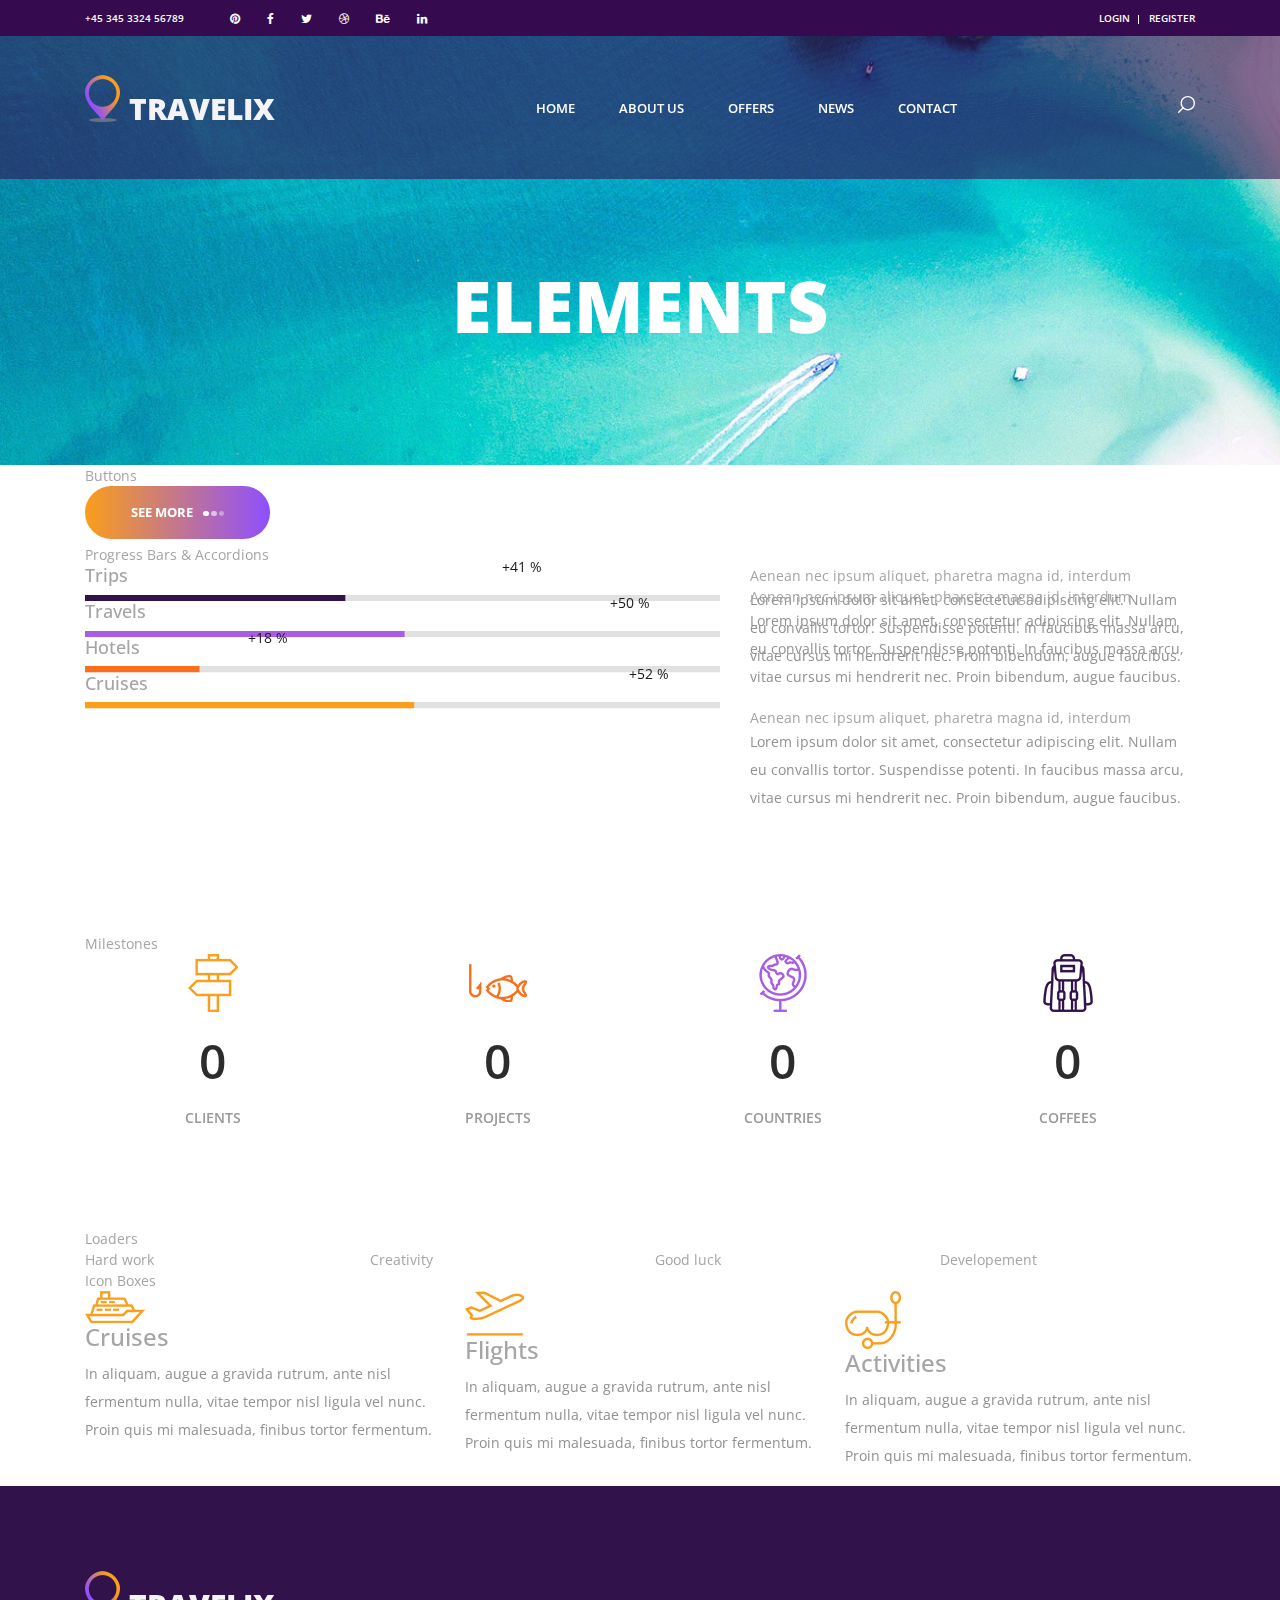
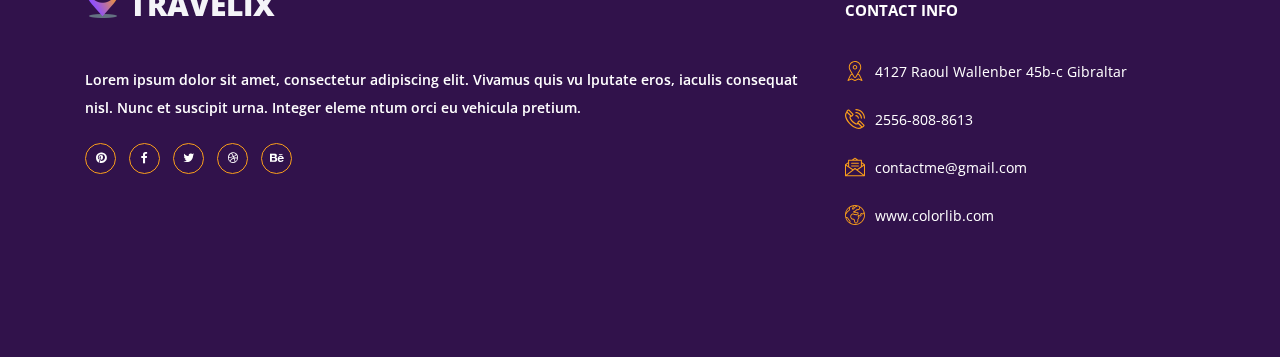
<file: elements.html>
<!DOCTYPE html>
<html lang="en">
<head>
<title>About Us</title>
<meta charset="utf-8">
<meta http-equiv="X-UA-Compatible" content="IE=edge">
<meta name="description" content="Travelix Project">
<meta name="viewport" content="width=device-width, initial-scale=1">
<link rel="stylesheet" type="text/css" href="styles/bootstrap4/bootstrap.min.css">
<link href="plugins/font-awesome-4.7.0/css/font-awesome.min.css" rel="stylesheet" type="text/css">
<link rel="stylesheet" type="text/css" href="styles/about_styles.css">
<link rel="stylesheet" type="text/css" href="styles/about_responsive.css">
</head>
<body>

<div class="super_container">
	
	<!-- Header -->

	<header class="header">

		<!-- Top Bar -->

		<div class="top_bar">
			<div class="container">
				<div class="row">
					<div class="col d-flex flex-row">
						<div class="phone">+45 345 3324 56789</div>
						<div class="social">
							<ul class="social_list">
								<li class="social_list_item"><a href="#"><i class="fa fa-pinterest" aria-hidden="true"></i></a></li>
								<li class="social_list_item"><a href="#"><i class="fa fa-facebook" aria-hidden="true"></i></a></li>
								<li class="social_list_item"><a href="#"><i class="fa fa-twitter" aria-hidden="true"></i></a></li>
								<li class="social_list_item"><a href="#"><i class="fa fa-dribbble" aria-hidden="true"></i></a></li>
								<li class="social_list_item"><a href="#"><i class="fa fa-behance" aria-hidden="true"></i></a></li>
								<li class="social_list_item"><a href="#"><i class="fa fa-linkedin" aria-hidden="true"></i></a></li>
							</ul>
						</div>
						<div class="user_box ml-auto">
							<div class="user_box_login user_box_link"><a href="#">login</a></div>
							<div class="user_box_register user_box_link"><a href="#">register</a></div>
						</div>
					</div>
				</div>
			</div>		
		</div>

		<!-- Main Navigation -->

		<nav class="main_nav">
			<div class="container">
				<div class="row">
					<div class="col main_nav_col d-flex flex-row align-items-center justify-content-start">
						<div class="logo_container">
							<div class="logo"><a href="#"><img src="images/logo.png" alt="">travelix</a></div>
						</div>
						<div class="main_nav_container ml-auto">
							<ul class="main_nav_list">
								<li class="main_nav_item"><a href="index.html">home</a></li>
								<li class="main_nav_item"><a href="about.html">about us</a></li>
								<li class="main_nav_item"><a href="offers.html">offers</a></li>
								<li class="main_nav_item"><a href="#">news</a></li>
								<li class="main_nav_item"><a href="contact.html">contact</a></li>
							</ul>
						</div>
						<div class="content_search ml-lg-0 ml-auto">
							<svg version="1.1" id="Layer_1" xmlns="http://www.w3.org/2000/svg" xmlns:xlink="http://www.w3.org/1999/xlink" x="0px" y="0px"
							width="17px" height="17px" viewBox="0 0 512 512" enable-background="new 0 0 512 512" xml:space="preserve">
								<g>
									<g>
										<g>
											<path class="mag_glass" fill="#FFFFFF" d="M78.438,216.78c0,57.906,22.55,112.343,63.493,153.287c40.945,40.944,95.383,63.494,153.287,63.494
											s112.344-22.55,153.287-63.494C489.451,329.123,512,274.686,512,216.78c0-57.904-22.549-112.342-63.494-153.286
											C407.563,22.549,353.124,0,295.219,0c-57.904,0-112.342,22.549-153.287,63.494C100.988,104.438,78.439,158.876,78.438,216.78z
											M119.804,216.78c0-96.725,78.69-175.416,175.415-175.416s175.418,78.691,175.418,175.416
											c0,96.725-78.691,175.416-175.416,175.416C198.495,392.195,119.804,313.505,119.804,216.78z"/>
										</g>
									</g>
									<g>
										<g>
											<path class="mag_glass" fill="#FFFFFF" d="M6.057,505.942c4.038,4.039,9.332,6.058,14.625,6.058s10.587-2.019,14.625-6.058L171.268,369.98
											c8.076-8.076,8.076-21.172,0-29.248c-8.076-8.078-21.172-8.078-29.249,0L6.057,476.693
											C-2.019,484.77-2.019,497.865,6.057,505.942z"/>
										</g>
									</g>
								</g>
							</svg>
						</div>

						<form id="search_form" class="search_form bez_1">
							<input type="search" class="search_content_input bez_1">
						</form>
						
						<div class="hamburger">
							<i class="fa fa-bars trans_200"></i>
						</div>
					</div>
				</div>
			</div>	
		</nav>

	</header>

	<div class="menu trans_500">
		<div class="menu_content d-flex flex-column align-items-center justify-content-center text-center">
			<div class="menu_close_container"><div class="menu_close"></div></div>
			<div class="logo menu_logo"><a href="#"><img src="images/logo.png" alt=""></a></div>
			<ul>
				<li class="menu_item"><a href="index.html">home</a></li>
				<li class="menu_item"><a href="about.html">about us</a></li>
				<li class="menu_item"><a href="offers.html">offers</a></li>
				<li class="menu_item"><a href="blog.html">news</a></li>
				<li class="menu_item"><a href="contact.html">contact</a></li>
			</ul>
		</div>
	</div>

	<!-- Home -->

	<div class="home">
		<div class="home_background parallax-window" data-parallax="scroll" data-image-src="images/elements_background.jpg"></div>
		<div class="home_content">
			<div class="home_title">elements</div>
		</div>
	</div>

	<!-- Elements -->

	<div class="elements">
		<div class="container">
			<div class="row">
				<div class="col">
					
					<!-- Buttons -->
					<div class="buttons">
						<div class="row">
							<div class="col">
								<div class="elements_title">Buttons</div>
								<div class="buttons_container">
									<div class="button"><div class="button_bcg"></div><a href="#">see more<span></span><span></span><span></span></a></div>
									<div class="button button_color_1 trans_200"><a href="#">see more<span></span><span></span><span></span></a></div>
									<div class="button button_color_2 trans_200"><a href="#">see more<span></span><span></span><span></span></a></div>
									<div class="button button_line_1 trans_200"><a href="#" class="trans_200">see more<span></span><span></span><span></span></a></div>
								</div>
							</div>
						</div>
					</div>

					<!-- Progress Bars and Accordions -->

					<div class="pbars_accordions">
						<div class="row">
							<div class="col-lg-12">
								<div class="elements_title">Progress Bars & Accordions</div>
							</div>
						</div>

						<div class="row pbars_accordions_container">

							<!-- Progress Bars & Accordions -->

							<div class="col-lg-7">
								
								<!-- Progress Bars -->
								<div class="elements_progress_bars">

									<div class="pbar_container">
										<ul class="progress_bar_container col_12 clearfix">
											<li class="pb_item clearfix">
												<div class="pb_item_title">
													<h4>Trips</h4>
												</div>
												<div class="pb_item_content">
													<div id="skill_1_pbar" class="skill_bars" data-perc="0.72" data-color="#31124b"></div>
												</div>
											</li>
											<li class="pb_item clearfix">
												<div class="pb_item_title">
													<h4>Travels</h4>
												</div>
												<div class="pb_item_content">
													<div id="skill_2_pbar" class="skill_bars" data-perc="0.89" data-color="#a95ce4"></div>
												</div>
											</li>
											<li class="pb_item clearfix">
												<div class="pb_item_title">
													<h4>Hotels</h4>
												</div>
												<div class="pb_item_content">
													<div id="skill_3_pbar" class="skill_bars" data-perc="0.32" data-color="#fa6f1b"></div>
												</div>
											</li>
											<li class="pb_item clearfix">
												<div class="pb_item_title">
													<h4>Cruises</h4>
												</div>
												<div class="pb_item_content">
													<div id="skill_4_pbar" class="skill_bars" data-perc="0.92" data-color="#fa9e1b"></div>
												</div>
											</li>
										</ul>
									</div>

								</div>
							</div>

							<div class="col-lg-5">

								<!-- Accordions -->
								<div class="elements_accordions">

									<div class="accordion_container">
										<div class="accordion d-flex flex-row align-items-center active"><div>Aenean nec ipsum aliquet, pharetra magna id, interdum</div></div>
										<div class="accordion_panel">
											<p>Lorem ipsum dolor sit amet, consectetur adipiscing elit. Nullam eu convallis tortor. Suspendisse potenti. In faucibus massa arcu, vitae cursus mi hendrerit nec. Proin bibendum, augue faucibus.</p>
										</div>
									</div>

									<div class="accordion_container">
										<div class="accordion d-flex flex-row align-items-center"><div>Aenean nec ipsum aliquet, pharetra magna id, interdum</div></div>
										<div class="accordion_panel">
											<p>Lorem ipsum dolor sit amet, consectetur adipiscing elit. Nullam eu convallis tortor. Suspendisse potenti. In faucibus massa arcu, vitae cursus mi hendrerit nec. Proin bibendum, augue faucibus.</p>
										</div>
									</div>

									<div class="accordion_container">
										<div class="accordion d-flex flex-row align-items-center"><div>Aenean nec ipsum aliquet, pharetra magna id, interdum</div></div>
										<div class="accordion_panel">
											<p>Lorem ipsum dolor sit amet, consectetur adipiscing elit. Nullam eu convallis tortor. Suspendisse potenti. In faucibus massa arcu, vitae cursus mi hendrerit nec. Proin bibendum, augue faucibus.</p>
										</div>
									</div>

								</div>
							</div>

						</div>
					</div>
					
					<!-- Milestones -->

					<div class="milestones">
						<div class="row">
							<div class="col-lg-12">
								<div class="elements_title">Milestones</div>
							</div>
						</div>
						<div class="row milestones_container">
							
							<!-- Milestone -->
							<div class="col-lg-3 milestone_col">
								<div class="milestone text-center">
									<div class="milestone_icon"><img src="images/milestone_1.png" alt=""></div>
									<div class="milestone_counter" data-end-value="255">0</div>
									<div class="milestone_text">Clients</div>
								</div>
							</div>

							<!-- Milestone -->
							<div class="col-lg-3 milestone_col">
								<div class="milestone text-center">
									<div class="milestone_icon"><img src="images/milestone_2.png" alt=""></div>
									<div class="milestone_counter" data-end-value="1176">0</div>
									<div class="milestone_text">Projects</div>
								</div>
							</div>

							<!-- Milestone -->
							<div class="col-lg-3 milestone_col">
								<div class="milestone text-center">
									<div class="milestone_icon"><img src="images/milestone_3.png" alt=""></div>
									<div class="milestone_counter" data-end-value="39">0</div>
									<div class="milestone_text">Countries</div>
								</div>
							</div>

							<!-- Milestone -->
							<div class="col-lg-3 milestone_col">
								<div class="milestone text-center">
									<div class="milestone_icon"><img src="images/milestone_4.png" alt=""></div>
									<div class="milestone_counter" data-end-value="127">0</div>
									<div class="milestone_text">Coffees</div>
								</div>
							</div>

						</div>
					</div>
					
					<!-- Loaders -->

					<div class="elements_section loaders">
						<div class="elements_title">Loaders</div>
						<div class="row elements_loaders_container">
							<div class="col-lg-3 loader_col">
								<!-- Loader -->
								<div class="circle loader" data-value="0.75">
									<strong><i></i></strong>
									<span>Hard work</span>
								</div>
							</div>
							<div class="col-lg-3 loader_col">
								<!-- Loader -->
								<div class="circle loader" data-value="0.83">
									<strong><i></i></strong>
									<span>Creativity</span>
								</div>
							</div>
							<div class="col-lg-3 loader_col">
								<div class="circle loader" data-value="0.25">
									<strong><i></i></strong>
									<span>Good luck</span>
								</div>
							</div>
							<div class="col-lg-3 loader_col">
								<div class="circle loader" data-value="0.95">
									<strong><i></i></strong>
									<span>Developement</span>
								</div>
							</div>
						</div>
					</div>

					<!-- Icon Boxes -->

					<div class="icon_boxes">
						<div class="row">
							<div class="col">
								<div class="elements_title">Icon Boxes</div>
							</div>
						</div>

						<div class="row icon_boxes_container">

							<div class="col-lg-4 icon_box text-left d-flex flex-column align-items-start justify-content-start">
								<div class="icon_container d-flex flex-column justify-content-end">
									<div><img src="images/icon_1.png" alt=""></div>
								</div>
								<h3>Cruises</h3>
								<p>In aliquam, augue a gravida rutrum, ante nisl fermentum nulla, vitae tempor nisl ligula vel nunc. Proin quis mi malesuada, finibus tortor fermentum.</p>
							</div>

							<div class="col-lg-4 icon_box text-left d-flex flex-column align-items-start justify-content-start">
								<div class="icon_container d-flex flex-column justify-content-end">
									<div><img src="images/icon_2.png" alt=""></div>
								</div>
								<h3>Flights</h3>
								<p>In aliquam, augue a gravida rutrum, ante nisl fermentum nulla, vitae tempor nisl ligula vel nunc. Proin quis mi malesuada, finibus tortor fermentum.</p>
							</div>

							<div class="col-lg-4 icon_box text-left d-flex flex-column align-items-start justify-content-start">
								<div class="icon_container d-flex flex-column justify-content-end">
									<div><img src="images/icon_3.png" alt=""></div>
								</div>
								<h3>Activities</h3>
								<p>In aliquam, augue a gravida rutrum, ante nisl fermentum nulla, vitae tempor nisl ligula vel nunc. Proin quis mi malesuada, finibus tortor fermentum.</p>
							</div>

						</div>
					</div>

				</div>
			</div>
		</div>	
	</div>

	<!-- Footer -->
	<footer class="footer">
		<div class="container">
			<div class="row">

				<!-- Footer Column -->
				<div class="col-lg-8 footer_column">
					<div class="footer_col">
						<div class="footer_content footer_about">
							<div class="logo_container footer_logo">
								<div class="logo"><a href="#"><img src="images/logo.png" alt="">travelix</a></div>
							</div>
							<p class="footer_about_text">Lorem ipsum dolor sit amet, consectetur adipiscing elit. Vivamus quis vu lputate eros, iaculis consequat nisl. Nunc et suscipit urna. Integer eleme ntum orci eu vehicula pretium.</p>
							<ul class="footer_social_list">
								<li class="footer_social_item"><a href="#"><i class="fa fa-pinterest"></i></a></li>
								<li class="footer_social_item"><a href="#"><i class="fa fa-facebook-f"></i></a></li>
								<li class="footer_social_item"><a href="#"><i class="fa fa-twitter"></i></a></li>
								<li class="footer_social_item"><a href="#"><i class="fa fa-dribbble"></i></a></li>
								<li class="footer_social_item"><a href="#"><i class="fa fa-behance"></i></a></li>
							</ul>
						</div>
					</div>
				</div>

				

				<!-- Footer Column -->
				<div class="col-lg-4 footer_column">
					<div class="footer_col">
						<div class="footer_title">contact info</div>
						<div class="footer_content footer_contact">
							<ul class="contact_info_list">
								<li class="contact_info_item d-flex flex-row">
									<div><div class="contact_info_icon"><img src="images/placeholder.svg" alt=""></div></div>
									<div class="contact_info_text">4127 Raoul Wallenber 45b-c Gibraltar</div>
								</li>
								<li class="contact_info_item d-flex flex-row">
									<div><div class="contact_info_icon"><img src="images/phone-call.svg" alt=""></div></div>
									<div class="contact_info_text">2556-808-8613</div>
								</li>
								<li class="contact_info_item d-flex flex-row">
									<div><div class="contact_info_icon"><img src="images/message.svg" alt=""></div></div>
									<div class="contact_info_text"><a href="mailto:contactme@gmail.com?Subject=Hello" target="_top">contactme@gmail.com</a></div>
								</li>
								<li class="contact_info_item d-flex flex-row">
									<div><div class="contact_info_icon"><img src="images/planet-earth.svg" alt=""></div></div>
									<div class="contact_info_text"><a href="https://colorlib.com">www.colorlib.com</a></div>
								</li>
							</ul>
						</div>
					</div>
				</div>

			</div>
		</div>
	</footer>



</div>

<script src="js/jquery-3.2.1.min.js"></script>
<script src="styles/bootstrap4/popper.js"></script>
<script src="styles/bootstrap4/bootstrap.min.js"></script>
<script src="plugins/greensock/TweenMax.min.js"></script>
<script src="plugins/greensock/TimelineMax.min.js"></script>
<script src="plugins/scrollmagic/ScrollMagic.min.js"></script>
<script src="plugins/greensock/animation.gsap.min.js"></script>
<script src="plugins/greensock/ScrollToPlugin.min.js"></script>
<script src="plugins/progressbar/progressbar.min.js"></script>
<script src="plugins/jquery-circle-progress-1.2.2/circle-progress.js"></script>
<script src="plugins/parallax-js-master/parallax.min.js"></script>
<script src="js/elements_custom.js"></script>

</body>

</html>
</file>
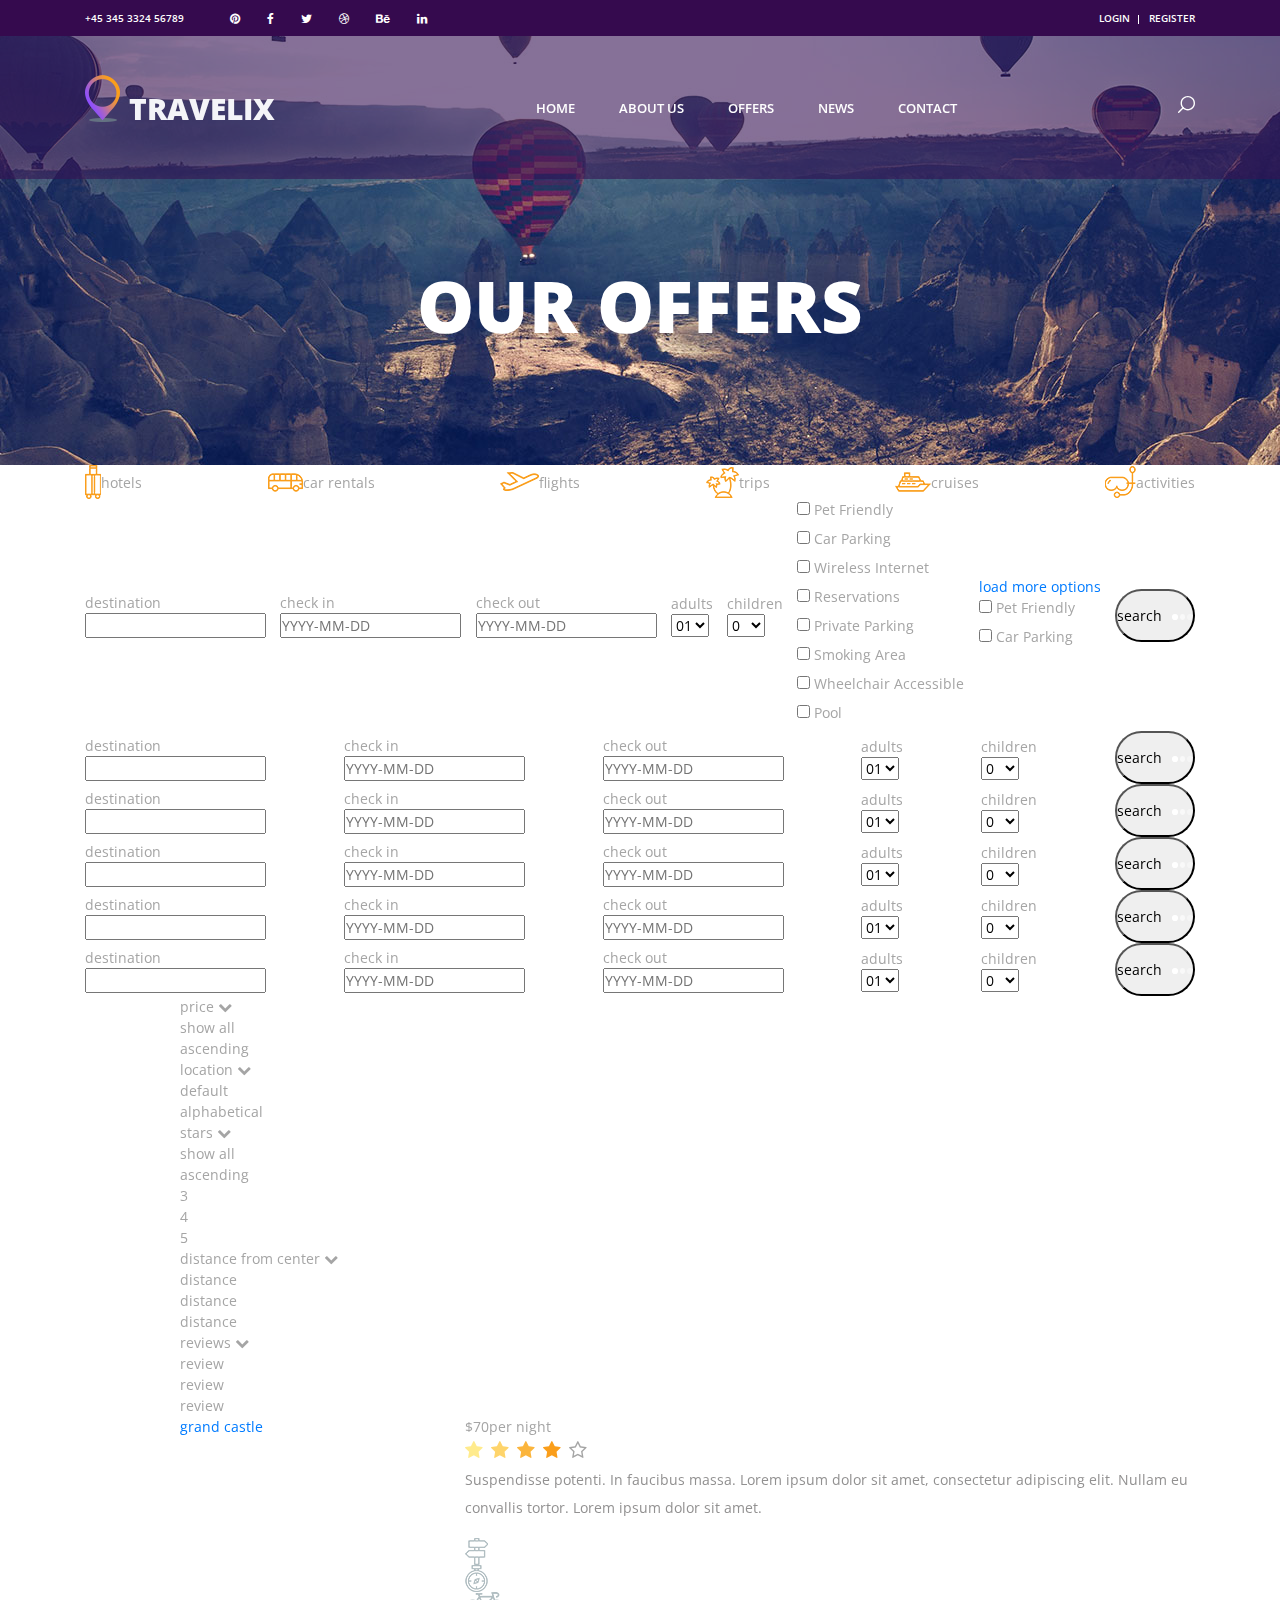
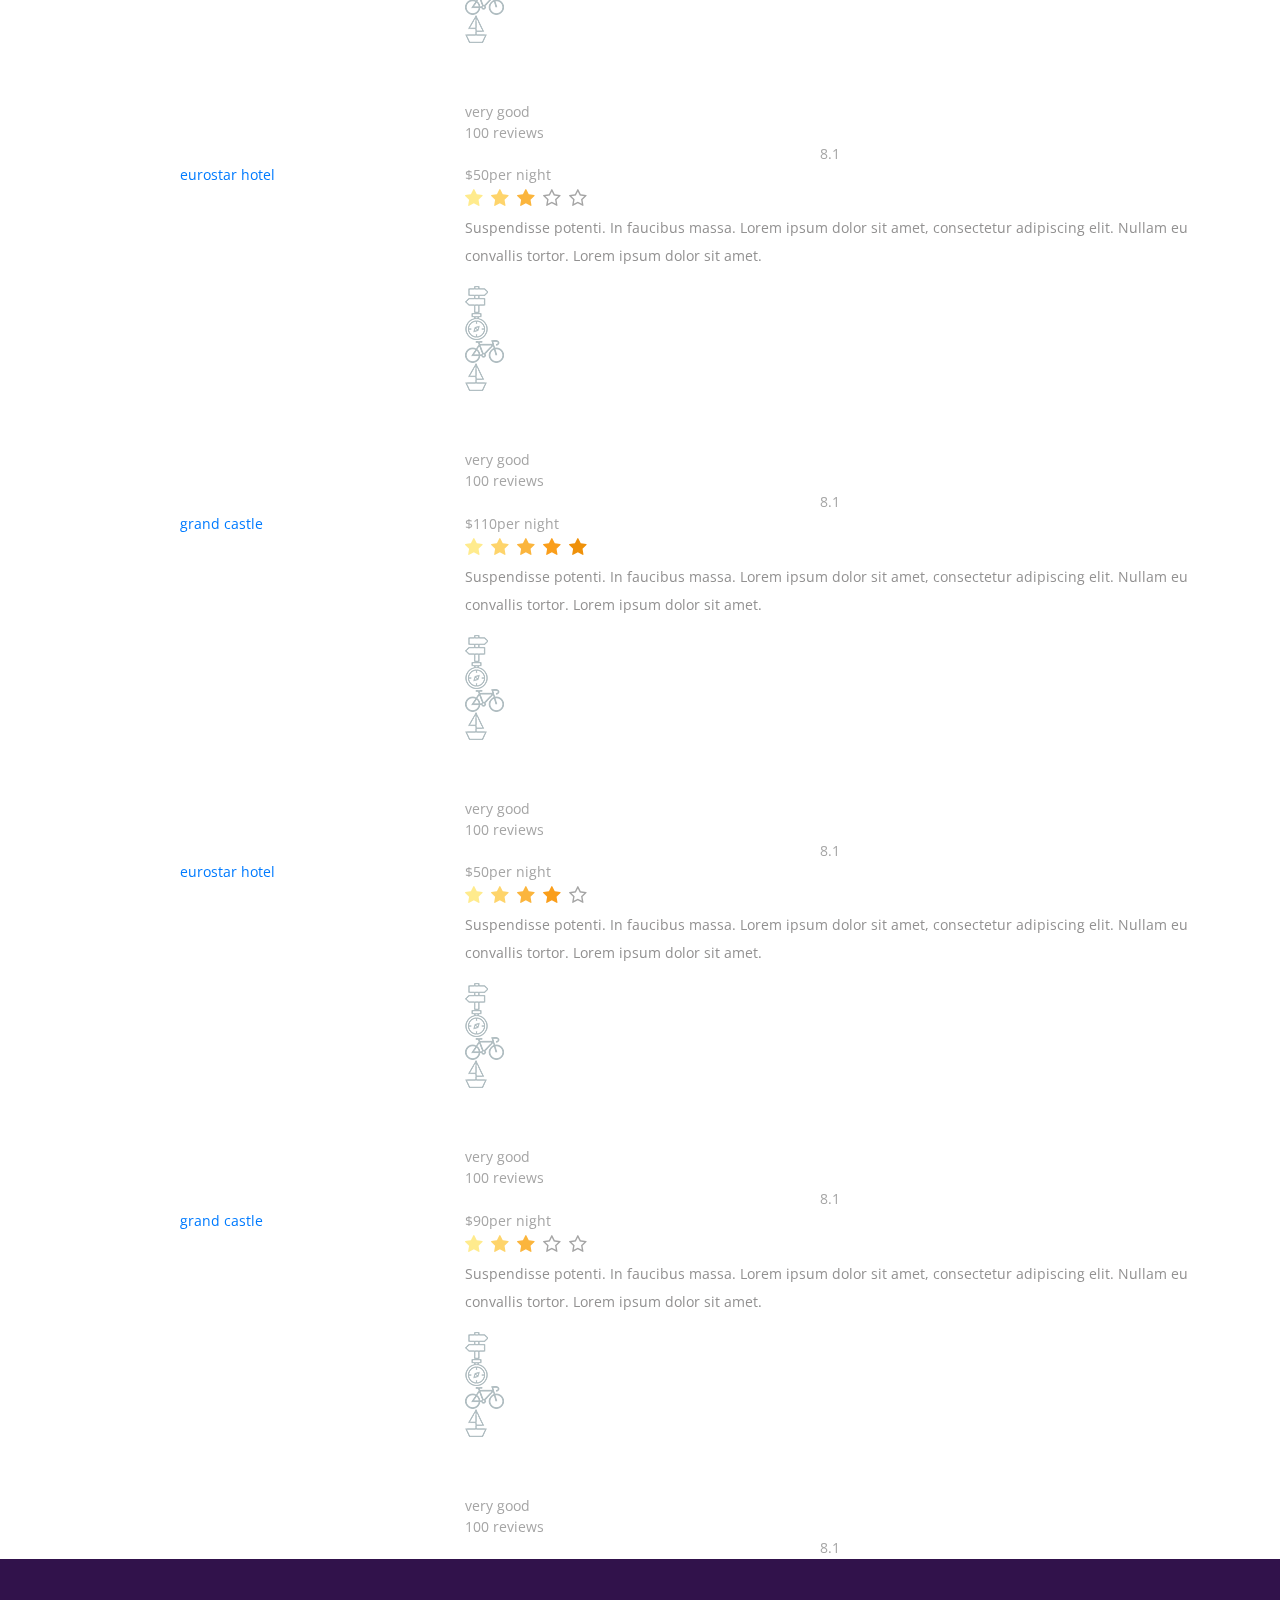
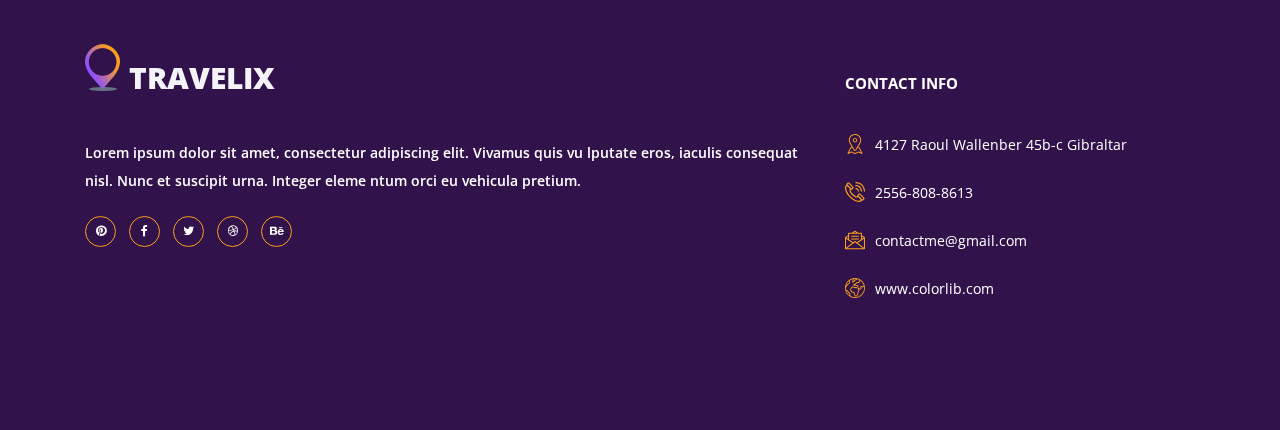
<file: offers.html>
<!DOCTYPE html>
<html lang="en">
<head>
<title>About Us</title>
<meta charset="utf-8">
<meta http-equiv="X-UA-Compatible" content="IE=edge">
<meta name="description" content="Travelix Project">
<meta name="viewport" content="width=device-width, initial-scale=1">
<link rel="stylesheet" type="text/css" href="styles/bootstrap4/bootstrap.min.css">
<link href="plugins/font-awesome-4.7.0/css/font-awesome.min.css" rel="stylesheet" type="text/css">
<link rel="stylesheet" type="text/css" href="styles/about_styles.css">
<link rel="stylesheet" type="text/css" href="styles/about_responsive.css">
</head>

<body>

<div class="super_container">
	
	<!-- Header -->

	<header class="header">

		<!-- Top Bar -->

		<div class="top_bar">
			<div class="container">
				<div class="row">
					<div class="col d-flex flex-row">
						<div class="phone">+45 345 3324 56789</div>
						<div class="social">
							<ul class="social_list">
								<li class="social_list_item"><a href="#"><i class="fa fa-pinterest" aria-hidden="true"></i></a></li>
								<li class="social_list_item"><a href="#"><i class="fa fa-facebook" aria-hidden="true"></i></a></li>
								<li class="social_list_item"><a href="#"><i class="fa fa-twitter" aria-hidden="true"></i></a></li>
								<li class="social_list_item"><a href="#"><i class="fa fa-dribbble" aria-hidden="true"></i></a></li>
								<li class="social_list_item"><a href="#"><i class="fa fa-behance" aria-hidden="true"></i></a></li>
								<li class="social_list_item"><a href="#"><i class="fa fa-linkedin" aria-hidden="true"></i></a></li>
							</ul>
						</div>
						<div class="user_box ml-auto">
							<div class="user_box_login user_box_link"><a href="#">login</a></div>
							<div class="user_box_register user_box_link"><a href="#">register</a></div>
						</div>
					</div>
				</div>
			</div>		
		</div>

		<!-- Main Navigation -->

		<nav class="main_nav">
			<div class="container">
				<div class="row">
					<div class="col main_nav_col d-flex flex-row align-items-center justify-content-start">
						<div class="logo_container">
							<div class="logo"><a href="#"><img src="images/logo.png" alt="">travelix</a></div>
						</div>
						<div class="main_nav_container ml-auto">
							<ul class="main_nav_list">
								<li class="main_nav_item"><a href="index.html">home</a></li>
								<li class="main_nav_item"><a href="about.html">about us</a></li>
								<li class="main_nav_item"><a href="offers.html">offers</a></li>
								<li class="main_nav_item"><a href="#">news</a></li>
								<li class="main_nav_item"><a href="contact.html">contact</a></li>
							</ul>
						</div>
						<div class="content_search ml-lg-0 ml-auto">
							<svg version="1.1" id="Layer_1" xmlns="http://www.w3.org/2000/svg" xmlns:xlink="http://www.w3.org/1999/xlink" x="0px" y="0px"
							width="17px" height="17px" viewBox="0 0 512 512" enable-background="new 0 0 512 512" xml:space="preserve">
								<g>
									<g>
										<g>
											<path class="mag_glass" fill="#FFFFFF" d="M78.438,216.78c0,57.906,22.55,112.343,63.493,153.287c40.945,40.944,95.383,63.494,153.287,63.494
											s112.344-22.55,153.287-63.494C489.451,329.123,512,274.686,512,216.78c0-57.904-22.549-112.342-63.494-153.286
											C407.563,22.549,353.124,0,295.219,0c-57.904,0-112.342,22.549-153.287,63.494C100.988,104.438,78.439,158.876,78.438,216.78z
											M119.804,216.78c0-96.725,78.69-175.416,175.415-175.416s175.418,78.691,175.418,175.416
											c0,96.725-78.691,175.416-175.416,175.416C198.495,392.195,119.804,313.505,119.804,216.78z"/>
										</g>
									</g>
									<g>
										<g>
											<path class="mag_glass" fill="#FFFFFF" d="M6.057,505.942c4.038,4.039,9.332,6.058,14.625,6.058s10.587-2.019,14.625-6.058L171.268,369.98
											c8.076-8.076,8.076-21.172,0-29.248c-8.076-8.078-21.172-8.078-29.249,0L6.057,476.693
											C-2.019,484.77-2.019,497.865,6.057,505.942z"/>
										</g>
									</g>
								</g>
							</svg>
						</div>

						<form id="search_form" class="search_form bez_1">
							<input type="search" class="search_content_input bez_1">
						</form>
						
						<div class="hamburger">
							<i class="fa fa-bars trans_200"></i>
						</div>
					</div>
				</div>
			</div>	
		</nav>

	</header>

	<div class="menu trans_500">
		<div class="menu_content d-flex flex-column align-items-center justify-content-center text-center">
			<div class="menu_close_container"><div class="menu_close"></div></div>
			<div class="logo menu_logo"><a href="#"><img src="images/logo.png" alt=""></a></div>
			<ul>
				<li class="menu_item"><a href="index.html">home</a></li>
				<li class="menu_item"><a href="about.html">about us</a></li>
				<li class="menu_item"><a href="offers.html">offers</a></li>
				<li class="menu_item"><a href="blog.html">news</a></li>
				<li class="menu_item"><a href="contact.html">contact</a></li>
			</ul>
		</div>
	</div>

	<!-- Home -->

	<div class="home">
		<div class="home_background parallax-window" data-parallax="scroll" data-image-src="images/about_background.jpg"></div>
		<div class="home_content">
			<div class="home_title">our offers</div>
		</div>
	</div>

	<!-- Offers -->

	<div class="offers">

		<!-- Search -->

		<div class="search">
			<div class="search_inner">

				<!-- Search Contents -->
				
				<div class="container fill_height no-padding">
					<div class="row fill_height no-margin">
						<div class="col fill_height no-padding">

							<!-- Search Tabs -->

							<div class="search_tabs_container">
								<div class="search_tabs d-flex flex-lg-row flex-column align-items-lg-center align-items-start justify-content-lg-between justify-content-start">
									<div class="search_tab active d-flex flex-row align-items-center justify-content-lg-center justify-content-start"><img src="images/suitcase.png" alt=""><span>hotels</span></div>
									<div class="search_tab d-flex flex-row align-items-center justify-content-lg-center justify-content-start"><img src="images/bus.png" alt="">car rentals</div>
									<div class="search_tab d-flex flex-row align-items-center justify-content-lg-center justify-content-start"><img src="images/departure.png" alt="">flights</div>
									<div class="search_tab d-flex flex-row align-items-center justify-content-lg-center justify-content-start"><img src="images/island.png" alt="">trips</div>
									<div class="search_tab d-flex flex-row align-items-center justify-content-lg-center justify-content-start"><img src="images/cruise.png" alt="">cruises</div>
									<div class="search_tab d-flex flex-row align-items-center justify-content-lg-center justify-content-start"><img src="images/diving.png" alt="">activities</div>
								</div>		
							</div>

							<!-- Search Panel -->

							<div class="search_panel active">
								<form action="#" id="search_form_1" class="search_panel_content d-flex flex-lg-row flex-column align-items-lg-center align-items-start justify-content-lg-between justify-content-start">
									<div class="search_item">
										<div>destination</div>
										<input type="text" class="destination search_input" required="required">
									</div>
									<div class="search_item">
										<div>check in</div>
										<input type="text" class="check_in search_input" placeholder="YYYY-MM-DD">
									</div>
									<div class="search_item">
										<div>check out</div>
										<input type="text" class="check_out search_input" placeholder="YYYY-MM-DD">
									</div>
									<div class="search_item">
										<div>adults</div>
										<select name="adults" id="adults_1" class="dropdown_item_select search_input">
											<option>01</option>
											<option>02</option>
											<option>03</option>
										</select>
									</div>
									<div class="search_item">
										<div>children</div>
										<select name="children" id="children_1" class="dropdown_item_select search_input">
											<option>0</option>
											<option>02</option>
											<option>03</option>
										</select>
									</div>
									<div class="extras">
										<ul class="search_extras clearfix">
											<li class="search_extras_item">
												<div class="clearfix">
													<input type="checkbox" id="search_extras_1" class="search_extras_cb">
													<label for="search_extras_1">Pet Friendly</label>
												</div>	
											</li>
											<li class="search_extras_item">
												<div class="clearfix">
													<input type="checkbox" id="search_extras_2" class="search_extras_cb">
													<label for="search_extras_2">Car Parking</label>
												</div>
											</li>
											<li class="search_extras_item">
												<div class="clearfix">
													<input type="checkbox" id="search_extras_3" class="search_extras_cb">
													<label for="search_extras_3">Wireless Internet</label>
												</div>
											</li>
											<li class="search_extras_item">
												<div class="clearfix">
													<input type="checkbox" id="search_extras_4" class="search_extras_cb">
													<label for="search_extras_4">Reservations</label>
												</div>
											</li>
											<li class="search_extras_item">
												<div class="clearfix">
													<input type="checkbox" id="search_extras_5" class="search_extras_cb">
													<label for="search_extras_5">Private Parking</label>
												</div>
											</li>
											<li class="search_extras_item">
												<div class="clearfix">
													<input type="checkbox" id="search_extras_6" class="search_extras_cb">
													<label for="search_extras_6">Smoking Area</label>
												</div>
											</li>
											<li class="search_extras_item">
												<div class="clearfix">
													<input type="checkbox" id="search_extras_7" class="search_extras_cb">
													<label for="search_extras_7">Wheelchair Accessible</label>
												</div>
											</li>
											<li class="search_extras_item">
												<div class="clearfix">
													<input type="checkbox" id="search_extras_8" class="search_extras_cb">
													<label for="search_extras_8">Pool</label>
												</div>
											</li>
										</ul>
									</div>
									<div class="more_options">
										<div class="more_options_trigger">
											<a href="#">load more options</a>
										</div>
										<ul class="more_options_list clearfix">
											<li class="more_options_item">
												<div class="clearfix">
													<input type="checkbox" id="more_options_1" class="search_extras_cb">
													<label for="more_options_1">Pet Friendly</label>
												</div>	
											</li>
											<li class="more_options_item">
												<div class="clearfix">
													<input type="checkbox" id="more_options_2" class="search_extras_cb">
													<label for="more_options_2">Car Parking</label>
												</div>
											</li>
										</ul>
									</div>
									<button class="button search_button">search<span></span><span></span><span></span></button>
								</form>
							</div>

							<!-- Search Panel -->

							<div class="search_panel">
								<form action="#" id="search_form_2" class="search_panel_content d-flex flex-lg-row flex-column align-items-lg-center align-items-start justify-content-lg-between justify-content-start">
									<div class="search_item">
										<div>destination</div>
										<input type="text" class="destination search_input" required="required">
									</div>
									<div class="search_item">
										<div>check in</div>
										<input type="text" class="check_in search_input" placeholder="YYYY-MM-DD">
									</div>
									<div class="search_item">
										<div>check out</div>
										<input type="text" class="check_out search_input" placeholder="YYYY-MM-DD">
									</div>
									<div class="search_item">
										<div>adults</div>
										<select name="adults" id="adults_2" class="dropdown_item_select search_input">
											<option>01</option>
											<option>02</option>
											<option>03</option>
										</select>
									</div>
									<div class="search_item">
										<div>children</div>
										<select name="children" id="children_2" class="dropdown_item_select search_input">
											<option>0</option>
											<option>02</option>
											<option>03</option>
										</select>
									</div>
									<button class="button search_button">search<span></span><span></span><span></span></button>
								</form>
							</div>

							<!-- Search Panel -->

							<div class="search_panel">
								<form action="#" id="search_form_3" class="search_panel_content d-flex flex-lg-row flex-column align-items-lg-center align-items-start justify-content-lg-between justify-content-start">
									<div class="search_item">
										<div>destination</div>
										<input type="text" class="destination search_input" required="required">
									</div>
									<div class="search_item">
										<div>check in</div>
										<input type="text" class="check_in search_input" placeholder="YYYY-MM-DD">
									</div>
									<div class="search_item">
										<div>check out</div>
										<input type="text" class="check_out search_input" placeholder="YYYY-MM-DD">
									</div>
									<div class="search_item">
										<div>adults</div>
										<select name="adults" id="adults_3" class="dropdown_item_select search_input">
											<option>01</option>
											<option>02</option>
											<option>03</option>
										</select>
									</div>
									<div class="search_item">
										<div>children</div>
										<select name="children" id="children_3" class="dropdown_item_select search_input">
											<option>0</option>
											<option>02</option>
											<option>03</option>
										</select>
									</div>
									<button class="button search_button">search<span></span><span></span><span></span></button>
								</form>
							</div>

							<!-- Search Panel -->

							<div class="search_panel">
								<form action="#" id="search_form_4" class="search_panel_content d-flex flex-lg-row flex-column align-items-lg-center align-items-start justify-content-lg-between justify-content-start">
									<div class="search_item">
										<div>destination</div>
										<input type="text" class="destination search_input" required="required">
									</div>
									<div class="search_item">
										<div>check in</div>
										<input type="text" class="check_in search_input" placeholder="YYYY-MM-DD">
									</div>
									<div class="search_item">
										<div>check out</div>
										<input type="text" class="check_out search_input" placeholder="YYYY-MM-DD">
									</div>
									<div class="search_item">
										<div>adults</div>
										<select name="adults" id="adults_4" class="dropdown_item_select search_input">
											<option>01</option>
											<option>02</option>
											<option>03</option>
										</select>
									</div>
									<div class="search_item">
										<div>children</div>
										<select name="children" id="children_4" class="dropdown_item_select search_input">
											<option>0</option>
											<option>02</option>
											<option>03</option>
										</select>
									</div>
									<button class="button search_button">search<span></span><span></span><span></span></button>
								</form>
							</div>

							<!-- Search Panel -->

							<div class="search_panel">
								<form action="#" id="search_form_5" class="search_panel_content d-flex flex-lg-row flex-column align-items-lg-center align-items-start justify-content-lg-between justify-content-start">
									<div class="search_item">
										<div>destination</div>
										<input type="text" class="destination search_input" required="required">
									</div>
									<div class="search_item">
										<div>check in</div>
										<input type="text" class="check_in search_input" placeholder="YYYY-MM-DD">
									</div>
									<div class="search_item">
										<div>check out</div>
										<input type="text" class="check_out search_input" placeholder="YYYY-MM-DD">
									</div>
									<div class="search_item">
										<div>adults</div>
										<select name="adults" id="adults_5" class="dropdown_item_select search_input">
											<option>01</option>
											<option>02</option>
											<option>03</option>
										</select>
									</div>
									<div class="search_item">
										<div>children</div>
										<select name="children" id="children_5" class="dropdown_item_select search_input">
											<option>0</option>
											<option>02</option>
											<option>03</option>
										</select>
									</div>
									<button class="button search_button">search<span></span><span></span><span></span></button>
								</form>
							</div>

							<!-- Search Panel -->

							<div class="search_panel">
								<form action="#" id="search_form_6" class="search_panel_content d-flex flex-lg-row flex-column align-items-lg-center align-items-start justify-content-lg-between justify-content-start">
									<div class="search_item">
										<div>destination</div>
										<input type="text" class="destination search_input" required="required">
									</div>
									<div class="search_item">
										<div>check in</div>
										<input type="text" class="check_in search_input" placeholder="YYYY-MM-DD">
									</div>
									<div class="search_item">
										<div>check out</div>
										<input type="text" class="check_out search_input" placeholder="YYYY-MM-DD">
									</div>
									<div class="search_item">
										<div>adults</div>
										<select name="adults" id="adults_6" class="dropdown_item_select search_input">
											<option>01</option>
											<option>02</option>
											<option>03</option>
										</select>
									</div>
									<div class="search_item">
										<div>children</div>
										<select name="children" id="children_6" class="dropdown_item_select search_input">
											<option>0</option>
											<option>02</option>
											<option>03</option>
										</select>
									</div>
									<button class="button search_button">search<span></span><span></span><span></span></button>
								</form>
							</div>
						</div>
					</div>
				</div>	
			</div>	
		</div>

		<!-- Offers -->

		<div class="container">
			<div class="row">
				<div class="col-lg-1 temp_col"></div>
				<div class="col-lg-11">
					
					<!-- Offers Sorting -->
					<div class="offers_sorting_container">
						<ul class="offers_sorting">
							<li>
								<span class="sorting_text">price</span>
								<i class="fa fa-chevron-down"></i>
								<ul>
									<li class="sort_btn" data-isotope-option='{ "sortBy": "original-order" }' data-parent=".price_sorting"><span>show all</span></li>
									<li class="sort_btn" data-isotope-option='{ "sortBy": "price" }' data-parent=".price_sorting"><span>ascending</span></li>
								</ul>
							</li>
							<li>
								<span class="sorting_text">location</span>
								<i class="fa fa-chevron-down"></i>
								<ul>
									<li class="sort_btn" data-isotope-option='{ "sortBy": "original-order" }'><span>default</span></li>
									<li class="sort_btn" data-isotope-option='{ "sortBy": "name" }'><span>alphabetical</span></li>
								</ul>
							</li>
							<li>
								<span class="sorting_text">stars</span>
								<i class="fa fa-chevron-down"></i>
								<ul>
									<li class="filter_btn" data-filter="*"><span>show all</span></li>
									<li class="sort_btn" data-isotope-option='{ "sortBy": "stars" }'><span>ascending</span></li>
									<li class="filter_btn" data-filter=".rating_3"><span>3</span></li>
									<li class="filter_btn" data-filter=".rating_4"><span>4</span></li>
									<li class="filter_btn" data-filter=".rating_5"><span>5</span></li>
								</ul>
							</li>
							<li class="distance_item">
								<span class="sorting_text">distance from center</span>
								<i class="fa fa-chevron-down"></i>
								<ul>
									<li class="num_sorting_btn"><span>distance</span></li>
									<li class="num_sorting_btn"><span>distance</span></li>
									<li class="num_sorting_btn"><span>distance</span></li>
								</ul>
							</li>
							<li>
								<span class="sorting_text">reviews</span>
								<i class="fa fa-chevron-down"></i>
								<ul>
									<li class="num_sorting_btn"><span>review</span></li>
									<li class="num_sorting_btn"><span>review</span></li>
									<li class="num_sorting_btn"><span>review</span></li>
								</ul>
							</li>
						</ul>
					</div>
				</div>

				<div class="col-lg-12">
					<!-- Offers Grid -->

					<div class="offers_grid">

						<!-- Offers Item -->

						<div class="offers_item rating_4">
							<div class="row">
								<div class="col-lg-1 temp_col"></div>
								<div class="col-lg-3 col-1680-4">
									<div class="offers_image_container">
										<!-- Image by https://unsplash.com/@kensuarez -->
										<div class="offers_image_background" style="background-image:url(images/offer_1.jpg)"></div>
										<div class="offer_name"><a href="single_listing.html">grand castle</a></div>
									</div>
								</div>
								<div class="col-lg-8">
									<div class="offers_content">
										<div class="offers_price">$70<span>per night</span></div>
										<div class="rating_r rating_r_4 offers_rating" data-rating="4">
											<i></i>
											<i></i>
											<i></i>
											<i></i>
											<i></i>
										</div>
										<p class="offers_text">Suspendisse potenti. In faucibus massa. Lorem ipsum dolor sit amet, consectetur adipiscing elit. Nullam eu convallis tortor. Lorem ipsum dolor sit amet.</p>
										<div class="offers_icons">
											<ul class="offers_icons_list">
												<li class="offers_icons_item"><img src="images/post.png" alt=""></li>
												<li class="offers_icons_item"><img src="images/compass.png" alt=""></li>
												<li class="offers_icons_item"><img src="images/bicycle.png" alt=""></li>
												<li class="offers_icons_item"><img src="images/sailboat.png" alt=""></li>
											</ul>
										</div>
										<div class="button book_button"><a href="#">book<span></span><span></span><span></span></a></div>
										<div class="offer_reviews">
											<div class="offer_reviews_content">
												<div class="offer_reviews_title">very good</div>
												<div class="offer_reviews_subtitle">100 reviews</div>
											</div>
											<div class="offer_reviews_rating text-center">8.1</div>
										</div>
									</div>
								</div>
							</div>
						</div>

						<!-- Offers Item -->

						<div class="offers_item rating_3">
							<div class="row">
								<div class="col-lg-1 temp_col"></div>
								<div class="col-lg-3 col-1680-4">
									<div class="offers_image_container">
										<!-- Image by https://unsplash.com/@thoughtcatalog -->
										<div class="offers_image_background" style="background-image:url(images/offer_5.jpg)"></div>
										<div class="offer_name"><a href="single_listing.html">eurostar hotel</a></div>
									</div>
								</div>
								<div class="col-lg-8">
									<div class="offers_content">
										<div class="offers_price">$50<span>per night</span></div>
										<div class="rating_r rating_r_3 offers_rating" data-rating="3">
											<i></i>
											<i></i>
											<i></i>
											<i></i>
											<i></i>
										</div>
										<p class="offers_text">Suspendisse potenti. In faucibus massa. Lorem ipsum dolor sit amet, consectetur adipiscing elit. Nullam eu convallis tortor. Lorem ipsum dolor sit amet.</p>
										<div class="offers_icons">
											<ul class="offers_icons_list">
												<li class="offers_icons_item"><img src="images/post.png" alt=""></li>
												<li class="offers_icons_item"><img src="images/compass.png" alt=""></li>
												<li class="offers_icons_item"><img src="images/bicycle.png" alt=""></li>
												<li class="offers_icons_item"><img src="images/sailboat.png" alt=""></li>
											</ul>
										</div>
										<div class="button book_button"><a href="#">book<span></span><span></span><span></span></a></div>
										<div class="offer_reviews">
											<div class="offer_reviews_content">
												<div class="offer_reviews_title">very good</div>
												<div class="offer_reviews_subtitle">100 reviews</div>
											</div>
											<div class="offer_reviews_rating text-center">8.1</div>
										</div>
									</div>
								</div>
							</div>
						</div>

						<!-- Offers Item -->

						<div class="offers_item rating_5">
							<div class="row">
								<div class="col-lg-1 temp_col"></div>
								<div class="col-lg-3 col-1680-4">
									<div class="offers_image_container">
										<!-- Image by https://unsplash.com/@mindaugas -->
										<div class="offers_image_background" style="background-image:url(images/offer_6.jpg)"></div>
										<div class="offer_name"><a href="single_listing.html">grand castle</a></div>
									</div>
								</div>
								<div class="col-lg-8">
									<div class="offers_content">
										<div class="offers_price">$110<span>per night</span></div>
										<div class="rating_r rating_r_5 offers_rating"  data-rating="5">
											<i></i>
											<i></i>
											<i></i>
											<i></i>
											<i></i>
										</div>
										<p class="offers_text">Suspendisse potenti. In faucibus massa. Lorem ipsum dolor sit amet, consectetur adipiscing elit. Nullam eu convallis tortor. Lorem ipsum dolor sit amet.</p>
										<div class="offers_icons">
											<ul class="offers_icons_list">
												<li class="offers_icons_item"><img src="images/post.png" alt=""></li>
												<li class="offers_icons_item"><img src="images/compass.png" alt=""></li>
												<li class="offers_icons_item"><img src="images/bicycle.png" alt=""></li>
												<li class="offers_icons_item"><img src="images/sailboat.png" alt=""></li>
											</ul>
										</div>
										<div class="button book_button"><a href="#">book<span></span><span></span><span></span></a></div>
										<div class="offer_reviews">
											<div class="offer_reviews_content">
												<div class="offer_reviews_title">very good</div>
												<div class="offer_reviews_subtitle">100 reviews</div>
											</div>
											<div class="offer_reviews_rating text-center">8.1</div>
										</div>
									</div>
								</div>
							</div>
						</div>

						<!-- Offers Item -->

						<div class="offers_item rating_4">
							<div class="row">
								<div class="col-lg-1 temp_col"></div>
								<div class="col-lg-3 col-1680-4">
									<div class="offers_image_container">
										<!-- Image by https://unsplash.com/@rktkn -->
										<div class="offers_image_background" style="background-image:url(images/offer_7.jpg)"></div>
										<div class="offer_name"><a href="single_listing.html">eurostar hotel</a></div>
									</div>
								</div>
								<div class="col-lg-8">
									<div class="offers_content">
										<div class="offers_price">$50<span>per night</span></div>
										<div class="rating_r rating_r_4 offers_rating" data-rating="4">
											<i></i>
											<i></i>
											<i></i>
											<i></i>
											<i></i>
										</div>
										<p class="offers_text">Suspendisse potenti. In faucibus massa. Lorem ipsum dolor sit amet, consectetur adipiscing elit. Nullam eu convallis tortor. Lorem ipsum dolor sit amet.</p>
										<div class="offers_icons">
											<ul class="offers_icons_list">
												<li class="offers_icons_item"><img src="images/post.png" alt=""></li>
												<li class="offers_icons_item"><img src="images/compass.png" alt=""></li>
												<li class="offers_icons_item"><img src="images/bicycle.png" alt=""></li>
												<li class="offers_icons_item"><img src="images/sailboat.png" alt=""></li>
											</ul>
										</div>
										<div class="button book_button"><a href="#">book<span></span><span></span><span></span></a></div>
										<div class="offer_reviews">
											<div class="offer_reviews_content">
												<div class="offer_reviews_title">very good</div>
												<div class="offer_reviews_subtitle">100 reviews</div>
											</div>
											<div class="offer_reviews_rating text-center">8.1</div>
										</div>
									</div>
								</div>
							</div>
						</div>

						<!-- Offers Item -->

						<div class="offers_item rating_3">
							<div class="row">
								<div class="col-lg-1 temp_col"></div>
								<div class="col-lg-3 col-1680-4">
									<div class="offers_image_container">
										<!-- Image by https://unsplash.com/@itsnwa -->
										<div class="offers_image_background" style="background-image:url(images/offer_8.jpg)"></div>
										<div class="offer_name"><a href="single_listing.html">grand castle</a></div>
									</div>
								</div>
								<div class="col-lg-8">
									<div class="offers_content">
										<div class="offers_price">$90<span>per night</span></div>
										<div class="rating_r rating_r_3 offers_rating" data-rating="3">
											<i></i>
											<i></i>
											<i></i>
											<i></i>
											<i></i>
										</div>
										<p class="offers_text">Suspendisse potenti. In faucibus massa. Lorem ipsum dolor sit amet, consectetur adipiscing elit. Nullam eu convallis tortor. Lorem ipsum dolor sit amet.</p>
										<div class="offers_icons">
											<ul class="offers_icons_list">
												<li class="offers_icons_item"><img src="images/post.png" alt=""></li>
												<li class="offers_icons_item"><img src="images/compass.png" alt=""></li>
												<li class="offers_icons_item"><img src="images/bicycle.png" alt=""></li>
												<li class="offers_icons_item"><img src="images/sailboat.png" alt=""></li>
											</ul>
										</div>
										<div class="button book_button"><a href="#">book<span></span><span></span><span></span></a></div>
										<div class="offer_reviews">
											<div class="offer_reviews_content">
												<div class="offer_reviews_title">very good</div>
												<div class="offer_reviews_subtitle">100 reviews</div>
											</div>
											<div class="offer_reviews_rating text-center">8.1</div>
										</div>
									</div>
								</div>
							</div>
						</div>

					</div>
				</div>

			</div>
		</div>		
	</div>

	<!-- Footer -->

	<footer class="footer">
		<div class="container">
			<div class="row">

				<!-- Footer Column -->
				<div class="col-lg-8 footer_column">
					<div class="footer_col">
						<div class="footer_content footer_about">
							<div class="logo_container footer_logo">
								<div class="logo"><a href="#"><img src="images/logo.png" alt="">travelix</a></div>
							</div>
							<p class="footer_about_text">Lorem ipsum dolor sit amet, consectetur adipiscing elit. Vivamus quis vu lputate eros, iaculis consequat nisl. Nunc et suscipit urna. Integer eleme ntum orci eu vehicula pretium.</p>
							<ul class="footer_social_list">
								<li class="footer_social_item"><a href="#"><i class="fa fa-pinterest"></i></a></li>
								<li class="footer_social_item"><a href="#"><i class="fa fa-facebook-f"></i></a></li>
								<li class="footer_social_item"><a href="#"><i class="fa fa-twitter"></i></a></li>
								<li class="footer_social_item"><a href="#"><i class="fa fa-dribbble"></i></a></li>
								<li class="footer_social_item"><a href="#"><i class="fa fa-behance"></i></a></li>
							</ul>
						</div>
					</div>
				</div>

				

				<!-- Footer Column -->
				<div class="col-lg-4 footer_column">
					<div class="footer_col">
						<div class="footer_title">contact info</div>
						<div class="footer_content footer_contact">
							<ul class="contact_info_list">
								<li class="contact_info_item d-flex flex-row">
									<div><div class="contact_info_icon"><img src="images/placeholder.svg" alt=""></div></div>
									<div class="contact_info_text">4127 Raoul Wallenber 45b-c Gibraltar</div>
								</li>
								<li class="contact_info_item d-flex flex-row">
									<div><div class="contact_info_icon"><img src="images/phone-call.svg" alt=""></div></div>
									<div class="contact_info_text">2556-808-8613</div>
								</li>
								<li class="contact_info_item d-flex flex-row">
									<div><div class="contact_info_icon"><img src="images/message.svg" alt=""></div></div>
									<div class="contact_info_text"><a href="mailto:contactme@gmail.com?Subject=Hello" target="_top">contactme@gmail.com</a></div>
								</li>
								<li class="contact_info_item d-flex flex-row">
									<div><div class="contact_info_icon"><img src="images/planet-earth.svg" alt=""></div></div>
									<div class="contact_info_text"><a href="https://colorlib.com">www.colorlib.com</a></div>
								</li>
							</ul>
						</div>
					</div>
				</div>

			</div>
		</div>
	</footer>

	

</div>

<script src="js/jquery-3.2.1.min.js"></script>
<script src="styles/bootstrap4/popper.js"></script>
<script src="styles/bootstrap4/bootstrap.min.js"></script>
<script src="plugins/Isotope/isotope.pkgd.min.js"></script>
<script src="plugins/easing/easing.js"></script>
<script src="plugins/parallax-js-master/parallax.min.js"></script>
<script src="js/offers_custom.js"></script>

</body>

</html>
</file>
<file: styles/main_styles.css>
@charset "utf-8";
/* CSS Document */

/******************************

[Table of Contents]

1. Fonts
2. Body and some general stuff
3. Header
	3.1 Top Bar
	3.2 Logo
	3.3 Main Nav
	3.4 Menu
4. Home
	4.1 Home Slider
	4.2 Home Slider Nav
	4.3 Home Slider Dots
5. Search
6. Section Title
7. Intro
8. CTA
	8.1 CTA Slider
9. Offers
10. Testimonials
	10.1 Testimonials Slider
11. Trending
12. Contact
13. Footer
	13.1 Footer - About
	13.2 Footer - Blog
	13.3 Footer - Tags
	13.4 Footer - Contact Info
14. Copyright


******************************/

/***********
1. Fonts
***********/

@import url('https://fonts.googleapis.com/css?family=Open+Sans:300,400,600,700,800');
@font-face
{
	font-family: 'Beyond';
	src: url('../fonts/beyond_the_mountains.otf')  format('truetype'),
		 url('../fonts/beyond_the_mountains.ttf')  format('opentype');
}

/*********************************
2. Body and some general stuff
*********************************/

*
{
	margin: 0;
	padding: 0;
	-webkit-font-smoothing: antialiased;
	-webkit-text-shadow: rgba(0,0,0,.01) 0 0 1px;
	text-shadow: rgba(0,0,0,.01) 0 0 1px;
}
body
{
	font-family: 'Open Sans', sans-serif;
	font-size: 14px;
	font-weight: 400;
	background: #FFFFFF;
	color: #a5a5a5;
}
div
{
	display: block;
	position: relative;
	-webkit-box-sizing: border-box;
    -moz-box-sizing: border-box;
    box-sizing: border-box;
}
ul
{
	list-style: none;
	margin-bottom: 0px;
}
p
{
	font-family: 'Open Sans', sans-serif;
	font-size: 14px;
	line-height: 2;
	font-weight: 400;
	color: #929191;
	-webkit-font-smoothing: antialiased;
	-webkit-text-shadow: rgba(0,0,0,.01) 0 0 1px;
	text-shadow: rgba(0,0,0,.01) 0 0 1px;
}
p a
{
	display: inline;
	position: relative;
	color: inherit;
	border-bottom: solid 1px #ffa07f;
	-webkit-transition: all 200ms ease;
	-moz-transition: all 200ms ease;
	-ms-transition: all 200ms ease;
	-o-transition: all 200ms ease;
	transition: all 200ms ease;
}
a, a:hover, a:visited, a:active, a:link
{
	text-decoration: none;
	-webkit-font-smoothing: antialiased;
	-webkit-text-shadow: rgba(0,0,0,.01) 0 0 1px;
	text-shadow: rgba(0,0,0,.01) 0 0 1px;
}
p a:active
{
	position: relative;
	color: #FF6347;
}
p a:hover
{
	color: #FFFFFF;
	background: #ffa07f;
}
p a:hover::after
{
	opacity: 0.2;
}
::selection
{
	
}
p::selection
{
	
}
h1{font-size: 48px;}
h2{font-size: 36px;}
h3{font-size: 24px;}
h4{font-size: 18px;}
h5{font-size: 14px;}
h1, h2, h3, h4, h5, h6
{
	font-family: 'Open Sans', sans-serif;
	-webkit-font-smoothing: antialiased;
	-webkit-text-shadow: rgba(0,0,0,.01) 0 0 1px;
	text-shadow: rgba(0,0,0,.01) 0 0 1px;
}
h1::selection, 
h2::selection, 
h3::selection, 
h4::selection, 
h5::selection, 
h6::selection
{
	
}
.form-control
{
	color: #db5246;
}
section
{
	display: block;
	position: relative;
	box-sizing: border-box;
}
.clear
{
	clear: both;
}
.clearfix::before, .clearfix::after
{
	content: "";
	display: table;
}
.clearfix::after
{
	clear: both;
}
.clearfix
{
	zoom: 1;
}
.float_left
{
	float: left;
}
.float_right
{
	float: right;
}
.trans_200
{
	-webkit-transition: all 200ms ease;
	-moz-transition: all 200ms ease;
	-ms-transition: all 200ms ease;
	-o-transition: all 200ms ease;
	transition: all 200ms ease;
}
.trans_300
{
	-webkit-transition: all 300ms ease;
	-moz-transition: all 300ms ease;
	-ms-transition: all 300ms ease;
	-o-transition: all 300ms ease;
	transition: all 300ms ease;
}
.trans_400
{
	-webkit-transition: all 400ms ease;
	-moz-transition: all 400ms ease;
	-ms-transition: all 400ms ease;
	-o-transition: all 400ms ease;
	transition: all 400ms ease;
}
.trans_500
{
	-webkit-transition: all 500ms ease;
	-moz-transition: all 500ms ease;
	-ms-transition: all 500ms ease;
	-o-transition: all 500ms ease;
	transition: all 500ms ease;
}
.fill_height
{
	height: 100%;
}
.super_container
{
	width: 100%;
	overflow: hidden;
}
.prlx_parent
{
	overflow: hidden;
}
.prlx
{
	height: 130% !important;
}
.nopadding
{
	padding: 0px !important;
}
.button
{
	display: inline-block;
	height: 53px;
	border-radius: 27px;
	overflow: hidden;
}
.button_bcg
{
	position: absolute;
	top: 0;
	left: 0;
	width: 200%;
	height: 100%;
	background: linear-gradient(to right, #fa9e1b, #8d4fff, #fa9e1b);
	z-index: -1;
	-webkit-transition: all 400ms ease;
	-moz-transition: all 400ms ease;
	-ms-transition: all 400ms ease;
	-o-transition: all 400ms ease;
	transition: all 400ms ease;
}
.button:hover .button_bcg
{
	left: -100%;
}
.button a
{
	display: block;
	font-size: 13px;
	font-weight: 700;
	color: #fff;
	text-transform: uppercase;
	line-height: 53px;
	padding-left: 46px;
	padding-right: 46px;
	white-space: nowrap;
	z-index: 2;
}
.button span
{
	display: inline-block;
	vertical-align: middle;
	width: 5.75px;
	height: 5.63px;
	background: #FFFFFF;
	border-radius: 50%;
	margin-right: 2px;
}
.button span:first-child
{
	margin-left: 10px;
}
.button span:nth-child(2)
{
	opacity: 0.6;
}
.button span:last-child
{
	opacity: 0.4;
	margin-right: 0px;
}

/*********************************
3. Header
*********************************/

.header
{
	position: fixed;
	width: 100%;
	background: rgba(54, 19, 84, 0.6);
	z-index: 12;
}
.header.scrolled
{
	background: rgba(54, 19, 84, 0.85);
}

/*********************************
3.1 Top Bar
*********************************/

.top_bar
{
	width: 100%;
	height: 36px;
	background: #350a4e;
	-webkit-transition: all 400ms ease;
	-moz-transition: all 400ms ease;
	-ms-transition: all 400ms ease;
	-o-transition: all 400ms ease;
	transition: all 400ms ease;
}
.header.scrolled .top_bar
{
	visibility: hidden;
	opacity: 0;
	height: 0px;
}
.phone
{
	display: inline-block;
	margin-right: 36px;
	line-height: 36px;
	font-size: 10px;
	font-weight: 600;
	color: #FFFFFF;
}
.social_list_item
{
	position: relative;
	display: inline-block;
	margin-right: 3px;
}
.social_list_item:last-child
{
	margin-right: 0px;
}
.social_list_item a
{
	display: block;
	width: 100%;
	padding-left: 10px;
	padding-right: 10px;
	line-height: 36px;
}
.social_list_item:hover a i
{
	color: #fa9e1c;
}
.social_list_item a i
{
	font-size: 12px;
	color: #FFFFFF;
	-webkit-transition: all 200ms ease;
	-moz-transition: all 200ms ease;
	-ms-transition: all 200ms ease;
	-o-transition: all 200ms ease;
	transition: all 200ms ease;
}
.social_list_item a:hover
{
	color: #FFFFFF;
}
.user_box_link
{
	display: inline-block;
}
.user_box_link a
{
	display: block;
	font-size: 10px;
	line-height: 36px;
	font-weight: 600;
	color: #FFFFFF;
	text-transform: uppercase;
}
.user_box_link a:hover
{
	color: #fa9e1c;
}
.user_box_login
{
	margin-right: 15px;
}
.user_box_login::after
{
	display: block;
	position: absolute;
	top: 15px;
	right: -9px;
	background: #FFFFFF;
	width: 1px;
	height: 9px;
	content: '';
}
.main_nav_col
{
	height: 143px;
	-webkit-transition: all 400ms ease;
	-moz-transition: all 400ms ease;
	-ms-transition: all 400ms ease;
	-o-transition: all 400ms ease;
	transition: all 400ms ease;
}
.header.scrolled .main_nav_col
{
	height: 100px;
}

/*********************************
3.2 Logo
*********************************/

.logo_container
{
	-webkit-transform: translateY(-6px);
	-moz-transform: translateY(-6px);
	-ms-transform: translateY(-6px);
	-o-transform: translateY(-6px);
	transform: translateY(-6px);
}
.header.scrolled .logo_container
{
	-webkit-transform: none;
	-moz-transform: none;
	-ms-transform: none;
	-o-transform: none;
	transform: none;
}
.logo a
{
	font-family: 'Open Sans', sans-serif;
	font-size: 30px;
	color: #f4f4f8;
	font-weight: 800;
	text-transform: uppercase;
}
.logo a img
{
	display: inline-block;
	vertical-align: baseline;
	margin-right: 9px;
	-webkit-transform: translateY(2px);
	-moz-transform: translateY(2px);
	-ms-transform: translateY(2px);
	-o-transform: translateY(2px);
	transform: translateY(2px);
}

/*********************************
3.3 Main Nav
*********************************/

.main_nav_container
{
	margin-right: 221px;
}
.main_nav_item
{
	position: relative;
	display: inline-block;
	margin-right: 40px;
}
.main_nav_item:last-child
{
	margin-right: 0px;
}
.main_nav_item a
{
	font-family: 'Open Sans', sans-serif;
	font-size: 13px;
	font-weight: 600;
	color: #FFFFFF;
	text-transform: uppercase;
	padding-bottom: 10px;
	padding-top: 10px;
}
.main_nav_item::after
{
	display: block;
	position: absolute;
	left: -1px;
	bottom: -11px;
	width: calc(100% + 2px);
	height: 2px;
	background: linear-gradient(to right, #fa9e1b, #8d4fff);
	content: '';
	opacity: 0;
	-webkit-transition: all 200ms ease;
	-moz-transition: all 200ms ease;
	-ms-transition: all 200ms ease;
	-o-transition: all 200ms ease;
	transition: all 200ms ease;
}
.main_nav_item:hover::after
{
	opacity: 1;
}
.content_search
{
	-webkit-transform: translateY(-1px);
	-moz-transform: translateY(-1px);
	-ms-transform: translateY(-1px);
	-o-transform: translateY(-1px);
	transform: translateY(-1px);
	cursor: pointer;
}
.header.scrolled .content_search
{
	-webkit-transform: none;
	-moz-transform: none;
	-ms-transform: none;
	-o-transform: none;
	transform: none;
}
.mag_glass
{
	-webkit-transition: all 200ms ease;
	-moz-transition: all 200ms ease;
	-ms-transition: all 200ms ease;
	-o-transition: all 200ms ease;
	transition: all 200ms ease;
}
.content_search img
{
	width: 17px;
	height: 17px;
}
.content_search:hover .mag_glass
{
	fill: #fa9e1c;
}
.search_form
{
	position: absolute;
	right: 15px;
	top: 120px;
	width: 237px;
	height: 40px;
	visibility: hidden;
	opacity: 0;
}
.search_form.active
{
	top: 105px;
	visibility: visible;
	opacity: 1;
}
.search_content_input
{
	width: 100%;
	height: 100%;
	background: #FFFFFF;
	color: #1b0b32;
	padding-left: 20px;
	outline: none !important;
	border: none !important;
	box-shadow: 0px 8px 20px rgba(0,0,0,0.15);
}
.bez_1
{
	-webkit-transition: all 0.3s cubic-bezier(0.7, 0, 0.3, 1);
	-moz-transition: all 0.3s cubic-bezier(0.7, 0, 0.3, 1);
	-ms-transition: all 0.3s cubic-bezier(0.7, 0, 0.3, 1);
	-o-transition: all 0.3s cubic-bezier(0.7, 0, 0.3, 1);
	transition: all 0.3s cubic-bezier(0.7, 0, 0.3, 1);
}

/*********************************
3.4 Menu
*********************************/

.hamburger
{
	display: none;
	-webkit-transform: translateY(-3px);
	-moz-transform: translateY(-3px);
	-ms-transform: translateY(-3px);
	-o-transform: translateY(-3px);
	transform: translateY(-3px);
	cursor: pointer;
	margin-left: 20px;
}
.header.scrolled .hamburger
{
	-webkit-transform: none;
	-moz-transform: none;
	-ms-transform: none;
	-o-transform: none;
	transform: none;
}
.hamburger i
{
	font-size: 24px;
	color: #FFFFFF;
}
.hamburger:hover i
{
	color: #fa9e1c;
}
.menu
{
	position: fixed;
	width: 100vw;
	height: 100vh;
	background: linear-gradient(to right, #fa9e1b, #8d4fff);
	z-index: 100;
	opacity: 0;
	visibility: hidden;
}
.menu.active
{
	opacity: 0.95;
	visibility: visible;
}
.menu_content
{
	width: 100%;
	height: 100%;
}
.menu_item
{
	position: relative;
	margin-bottom: 3px;
}
.menu_item:last-child
{
	margin-bottom: 0px;
}
.menu_logo
{
	margin-bottom: 28px;
}
.menu_logo a img
{
	width: 40px !important;
}
.menu_item a
{
	display: inline-block;
	position: relative;
	font-family: 'Beyond';
	font-size: 36px;
	color: #FFFFFF;
	font-weight: 400;
}
.menu_item a::after
{
	display: block;
	position: absolute;
	top: 60%;
	left: 0;
	width: 0;
	height: 4px;
	background: #FFFFFF;
	letter-spacing: 2px;
	content: '';
	z-index: 10;
	pointer-events: none;
	-webkit-transition: all 200ms ease;
	-moz-transition: all 200ms ease;
	-ms-transition: all 200ms ease;
	-o-transition: all 200ms ease;
	transition: all 400ms ease;
}
.menu_item:hover a::after
{
	width: 100%;
}
.menu_close_container
{
	position: absolute;
	top: 94px;
	right: 122px;
	width: 21px;
	height: 21px;
	cursor: pointer;
	-webkit-transform: rotate(45deg);
	-moz-transform: rotate(45deg);
	-ms-transform: rotate(45deg);
	-o-transform: rotate(45deg);
	transform: rotate(45deg);
}
.menu_close
{
	top: 9px;
	width: 21px;
	height: 3px;
	background: #FFFFFF;
	-webkit-transition: all 200ms ease;
	-moz-transition: all 200ms ease;
	-ms-transition: all 200ms ease;
	-o-transition: all 200ms ease;
	transition: all 200ms ease;
}
.menu_close::after
{
	display: block;
	position: absolute;
	top: -9px;
	left: 9px;
	content: '';
	width: 3px;
	height: 21px;
	background: #FFFFFF;
	-webkit-transition: all 200ms ease;
	-moz-transition: all 200ms ease;
	-ms-transition: all 200ms ease;
	-o-transition: all 200ms ease;
	transition: all 200ms ease;
}
.menu_close_container:hover .menu_close,
.menu_close_container:hover .menu_close::after
{
	background: #fa9e1c;
}

/*********************************
4. Home
*********************************/

.home
{
	width: 100%;
	height: 100vh;
}


/*********************************
4.1 Home Slider
*********************************/

.home_slider_container
{
	position: absolute;
	top: 0;
	left: 0;
	width: 100%;
	height: 100%;
	z-index: 10;
	background: #31124b;
}
.home_slider
{
	width: 100%;
	height: 100%;
}
.home_slider_item
{
	width: 100%;
	height: 100%;
}
.home_slider_background
{
	position: absolute;
	top: 0;
	left: 0;
	width: 100%;
	height: 97%;
	background-repeat: no-repeat;
	background-size: cover;
	background-position: center center;
	opacity:0.5;
}
.home_slider_content
{
	position: absolute;
	top: 50%;
	left: 50%;
	-webkit-transform: translate(-50%, -50%);
	-moz-transform: translate(-50%, -50%);
	-ms-transform: translate(-50%, -50%);
	-o-transform: translate(-50%, -50%);
	transform: translate(-50%, -50%);
	z-index: 11;
}
.home_slider_content h1
{
	margin-bottom: 0px;
}
.home_slider_content h1:first-child
{
	font-size: 112px;
	font-weight: 900;
	color: #FFFFFF;
	text-transform: uppercase;
}
.home_slider_content h1:nth-child(2)
{
	font-family: 'Beyond';
	font-size: 100px;
	color: #FFFFFF;
	margin-top: -34px;
}
.home_slider_button
{
	margin-top: 70px;
}
.flipInX
{
	animation-delay: 600ms;
}

/*********************************
4.2 Home Slider Nav
*********************************/

.home_slider_nav
{
	position: absolute;
	top: 50%;
	-webkit-transform: translateY(-50%);
	-moz-transform: translateY(-50%);
	-ms-transform: translateY(-50%);
	-o-transform: translateY(-50%);
	transform: translateY(-50%);
	z-index: 11;
	cursor: pointer;
}
.home_slider_prev
{
	left: 50px;
}
.home_slider_next
{
	right: 50px;
}
.home_slider_prev:hover .nav_path,
.home_slider_prev:hover .nav_arrow
{
	fill: url(#home_grad_prev);
}
.home_slider_next:hover .nav_arrow,
.home_slider_next:hover .nav_path
{
	fill: url(#home_grad_next);
}

/*********************************
4.3 Home Slider Dots
*********************************/

.home_slider_dots
{
	position: absolute;
	right: 50px;
	bottom: 45px;
	z-index: 10;
}
.home_slider_custom_dots
{

}
.home_slider_custom_dot
{
	display: inline-block;
	position: relative;
	height: 35px;
	line-height: 35px;
	color: #FFFFFF;
	cursor: pointer;
	font-size: 13px;
	font-weight: 600;
	-webkit-transition: all 200ms ease;
	-moz-transition: all 200ms ease;
	-ms-transition: all 200ms ease;
	-o-transition: all 200ms ease;
	transition: all 200ms ease;
}
.home_slider_custom_dot:hover
{
	color: #fa9e1c;
}
.home_slider_custom_dot:hover.active div
{
	border-color: #fa9e1c;
}
.home_slider_custom_dot.active
{
	padding-left: 13px;
	padding-right: 9px;
	margin-right: 3px;
}
.home_slider_custom_dot div
{
	position: absolute;
	top: 0;
	left: 0;
	width: 100%;
	height: 100%;
	border: solid 2px transparent;
	border-radius: 18px;
	-webkit-transition: all 200ms ease;
	-moz-transition: all 200ms ease;
	-ms-transition: all 200ms ease;
	-o-transition: all 200ms ease;
	transition: all 200ms ease;
}
.home_slider_custom_dot.active div
{
	border: solid 2px #FFFFFF;
}

/*********************************
5. Search
*********************************/

.search
{
	width: 100%;
	height: 192px;
	background: linear-gradient(to right, #fa9e1b, #8d4fff);
	z-index: 10;
}
.search_tabs_container
{
	position: absolute;
	bottom: 100%;
	left: 15px;
	width: calc(100% - 30px);
}
.search_tabs
{
	height: 94px;
}
.search_tab
{
	font-size: 14px;
	font-weight: 700;
	color: #2d2c2c;
	text-transform: uppercase;
	text-align: center;
	height: 100%;
	flex-grow: 1;
	background: #FFFFFF;
	cursor: pointer;
	-webkit-transition: all 200ms ease;
	-moz-transition: all 200ms ease;
	-ms-transition: all 200ms ease;
	-o-transition: all 200ms ease;
	transition: all 200ms ease;
}
.search_tab img
{
	margin-right: 10px;
	-webkit-transition: all 200ms ease;
	-moz-transition: all 200ms ease;
	-ms-transition: all 200ms ease;
	-o-transition: all 200ms ease;
	transition: all 200ms ease;
}
.search_tab:first-child
{
	border-top-left-radius: 94px;
	padding-left: 7px;
}
.search_tab:last-child
{
	border-top-right-radius: 94px;
	padding-right: 7px;
}
.search_tab.active
{
	background: #fa9e1b;
	color: #FFFFFF;
}
.search_tab.active img
{
	-webkit-filter: brightness(200%) grayscale(100%);
	-moz-filter: brightness(200%) grayscale(100%);
	-ms-filter: brightness(200%) grayscale(100%);
	-o-filter: brightness(200%) grayscale(100%);
  	filter: brightness(200%) grayscale(100%);
}
.search_tab:hover
{
	background: #fa9e1b;
	color: #FFFFFF;
}
.search_tab:hover img
{
	-webkit-filter: brightness(200%) grayscale(100%);
	-moz-filter: brightness(200%) grayscale(100%);
	-ms-filter: brightness(200%) grayscale(100%);
	-o-filter: brightness(200%) grayscale(100%);
  	filter: brightness(200%) grayscale(100%);
}
.search_panel
{
	display: none !important;
	width: 100%;
	height: 100%;
	-webkit-animation: fadeEffect 1s;
    animation: fadeEffect 1s;
}
.search_panel.active
{
	display: flex!important;
}
/* Fade in tabs */
@-webkit-keyframes fadeEffect {
    from {opacity: 0;}
    to {opacity: 1;}
}

@keyframes fadeEffect {
    from {opacity: 0;}
    to {opacity: 1;}
}
.search_panel_content
{
	width: 100%;
	height: 100%;
}
.search_input
{
	width: 100%;
	height: 46px;
	border: none;
	outline: none;
	padding-left: 15px;
	padding-right: 15px;
	font-size: 13px;
	font-weight: 600;
	color: #929191;
}
.search_item:first-child
{
	width: 30.453%;
}
.search_item:nth-child(2)
{
	width: 13.961%;
}
.search_item:nth-child(3)
{
	width: 13.961%;
}
.search_item:nth-child(4)
{
	width: 9.947%;
}
.search_item:nth-child(5)
{
	width: 9.947%;
}
.search_item div
{
	font-size: 13px;
	font-weight: 700;
	color: #FFFFFF;
	text-transform: uppercase;
	margin-bottom: 14px;
}
.dropdown_item_select
{
	-webkit-appearance:none;
    -moz-appearance:none;
    -ms-appearance:none;
    -o-appearance:none;
    appearance:none;
	-webkit-box-shadow: 0px 0px 0px rgba(0, 0, 0, 0);
	-webkit-user-select: none;
	background-image: url(../images/dropdown.png);
	background-position: center right;
	background-repeat: no-repeat;
	border: solid 1px #FFFFFF;
	margin: 0;
	overflow: hidden;
	text-overflow: ellipsis;
	white-space: nowrap;
	cursor: pointer;
}
.dropdown_item_select::-ms-expand
{
    display: none;
}
.dropdown_item_select:hover
{
	border: solid 1px #fa9e1c;
}
.dropdown_item_select:focus
{
	outline-color: #fa9e1c;
}
.search_button
{
	font-size: 13px;
	font-weight: 700;
	color: #fff;
	text-transform: uppercase;
	line-height: 53px;
	padding-left: 46px;
	padding-right: 46px;
	background: #31124b;
	-webkit-transform: translateY(15px);
	-moz-transform: translateY(15px);
	-ms-transform: translateY(15px);
	-o-transform: translateY(15px);
	transform: translateY(15px);
	border: none;
	outline: none;
	cursor: pointer;
}
.search_button:hover
{
	opacity: 0.8;
}

/*********************************
6. Section Title
*********************************/

.section_title
{
	font-size: 30px;
	font-weight: 700;
	color: #2d2c2c;
	margin-top: -8px;
	text-transform: uppercase;
}

/*********************************
7. Intro
*********************************/

.intro
{
	width: 100%;
	padding-top: 100px;
	padding-bottom: 105px;
}
.intro_title
{
	font-weight: 700;
	color: #2d2c2c;
	margin-top: -14px;
}
.intro_text
{
	margin-top: 21px;
}
.intro_text p
{
	font-size: 24px;
	font-style: italic;
	color: #929191;
	line-height: 1.336;
	margin-bottom: 0px;
}
.intro_items
{
	margin-top: 69px;
}
.intro_item
{
	width: 100%;
	height: 425px;
}
.intro_item_overlay
{
	position: absolute;
	top: 0;
	left: 0;
	width: 100%;
	height: 100%;
	z-index: 2;
	background: rgba(49, 18, 75, 0.55);
}
.intro_item_background
{
	position: absolute;
	top: 0;
	left: 0;
	width: 100%;
	height: 100%;
	background-repeat: no-repeat;
	background-size: cover;
	background-position: center center;
	z-index: 1;
}
.intro_item_content
{
	width: 100%;
	height: 100%;
	z-index: 3;
}
.intro_date
{
	position: absolute;
	top: 35px;
	left: 50%;
	-webkit-transform: translateX(-50%);
	-moz-transform: translateX(-50%);
	-ms-transform: translateX(-50%);
	-o-transform: translateX(-50%);
	transform: translateX(-50%);
	width: auto;
	padding-left: 39px;
	padding-right: 39px;
	white-space: nowrap;
	font-size: 13px;
	font-weight: 400;
	color: #FFFFFF;
	line-height: 27px;
	background: #fa9e1c;
	border-radius: 14px;
}
.intro_button
{
	position: absolute;
	bottom: 51px;
	left: 50%;
	-webkit-transform: translateX(-50%);
	-moz-transform: translateX(-50%);
	-ms-transform: translateX(-50%);
	-o-transform: translateX(-50%);
	transform: translateX(-50%);
}
.intro_center
{

}
.intro_center h1
{
	font-size: 59px;
	font-weight: 700;
	color: #FFFFFF;
	letter-spacing: -0.05em;
}
.intro_price
{
	font-size: 14px;
	font-weight: 400;
	color: #FFFFFF;
	margin-top: -4px;
}
.rating
{
	margin-top: 10px;
}
.rating i
{
	font-size: 19px;
	margin-right: 4px;
}
.rating i:last-child
{
	margin-right: 0px;
}
.rating_1 i:first-child{color: #ffeb8d;}
.rating_2 i:first-child{color: #ffeb8d;}
.rating_2 i:nth-child(2){color: #fed46b;}
.rating_3 i:first-child{color: #ffeb8d;}
.rating_3 i:nth-child(2){color: #fed46b;}
.rating_3 i:nth-child(3){color: #fbb53d;}
.rating_4 i:first-child{color: #ffeb8d;}
.rating_4 i:nth-child(2){color: #fed46b;}
.rating_4 i:nth-child(3){color: #fbb53d;}
.rating_4 i:nth-child(4){color: #fa9e1b;}
.rating_5 i:first-child{color: #ffeb8d;}
.rating_5 i:nth-child(2){color: #fed46b;}
.rating_5 i:nth-child(3){color: #fbb53d;}
.rating_5 i:nth-child(4){color: #fa9e1b;}
.rating_5 i:nth-child(5){color: #ef910a;}

/*********************************
8. CTA
*********************************/

.cta
{
	padding-top: 125px;
	padding-bottom: 116px;
	background: linear-gradient(to right, #fa9e1b, #8d4fff);
}
.cta_background
{
	position: absolute;
	top: 0;
	left: 0;
	width: 100%;
	height: 100%;
	background-repeat: no-repeat;
	background-size: cover;
	background-position: center center;
	opacity: 0.27;
}

/*********************************
8.1 CTA Slider
*********************************/

.cta_slider_container
{

}
.cta_item
{
	padding-top: 75px;
	padding-bottom: 61px;
	padding-left: 90px;
	padding-right: 90px;
	background: #FFFFFF;
}
.cta_title
{
	font-size: 30px;
	font-weight: 700;
	color: #2d2c2c;
	text-transform: uppercase;
}
.cta_text
{
	font-weight: 600;
	line-height: 2.29;
	margin-top: 14px;
	margin-bottom: 0px;
}
.cta_button
{
	margin-top: 38px;
}
.rating_r i::before
{
	font-family: 'FontAwesome';
	content: "\f006";
	font-style: normal;
	font-size: 19px;
	margin-right: 4px;
}
.rating_r_1 i:first-child::before{color: #ffeb8d; content: "\f005";}
.rating_r_2 i:first-child::before{color: #ffeb8d; content: "\f005";}
.rating_r_2 i:nth-child(2)::before{color: #fed46b; content: "\f005";}
.rating_r_3 i:first-child::before{color: #ffeb8d; content: "\f005";}
.rating_r_3 i:nth-child(2)::before{color: #fed46b; content: "\f005";}
.rating_r_3 i:nth-child(3)::before{color: #fbb53d; content: "\f005";}
.rating_r_4 i:first-child::before{color: #ffeb8d; content: "\f005";}
.rating_r_4 i:nth-child(2)::before{color: #fed46b; content: "\f005";}
.rating_r_4 i:nth-child(3)::before{color: #fbb53d; content: "\f005";}
.rating_r_4 i:nth-child(4)::before{color: #fa9e1b; content: "\f005";}
.rating_r_5 i:first-child::before{color: #ffeb8d; content: "\f005";}
.rating_r_5 i:nth-child(2)::before{color: #fed46b; content: "\f005";}
.rating_r_5 i:nth-child(3)::before{color: #fbb53d; content: "\f005";}
.rating_r_5 i:nth-child(4)::before{color: #fa9e1b; content: "\f005";}
.rating_r_5 i:nth-child(5)::before{color: #ef910a; content: "\f005";}
.cta_slider_nav
{
	position: absolute;
	top: 50%;
	-webkit-transform: translateY(-50%);
	-moz-transform: translateY(-50%);
	-ms-transform: translateY(-50%);
	-o-transform: translateY(-50%);
	transform: translateY(-50%);
	z-index: 10;
	cursor: pointer;
}
.cta_slider_prev
{
	left: -75px;
}
.cta_slider_next
{
	right: -75px;
}
.cta_slider_prev:hover .nav_path,
.cta_slider_prev:hover .nav_arrow
{
	fill: url(#cta_grad_prev);
}
.cta_slider_next:hover .nav_path,
.cta_slider_next:hover .nav_arrow
{
	fill: url(#cta_grad_next);
}

/*********************************
9. Offers
*********************************/

.offers
{
	width: 100%;
	padding-top: 105px;
	padding-bottom: 43px;
	background: #f3f6f9;
}
.offers_items
{
	margin-top: 90px;
}
.offers_col
{
	margin-bottom: 83px;
}
.offers_item
{

}
.offers_image_container
{
	width: 100%;
	height: 100%;
}
.offers_image_background
{
	position: absolute;
	top: 0;
	left: 0;
	width: 100%;
	height: 100%;
	background-repeat: no-repeat;
	background-size: cover;
	background-position: center center;
}
.offer_name
{
	position: absolute;
	left: 0;
	bottom: 27px;
	width: 180px;
	height: 33px;
	background: #fa9e1b;
	overflow: hidden;
}
.offer_name a
{
	display: block;
	font-size: 16px;
	font-weight: 700;
	color: #FFFFFF;
	text-transform: uppercase;
	line-height: 35px;
	padding-left: 22px;
}
.offers_content
{
	
}
.offers_price
{
	display: inline-block;
	font-size: 36px;
	font-weight: 700;
	color: #eda84a;
	line-height: 25px;
}
.offers_price span
{
	font-size: 14px;
	font-weight: 400;
	color: #929191;
	margin-left: 12px;
}
.offers_rating
{

}
.offers_rating i::before
{
	font-size: 13px;
	margin-right: 2px;
}
.offers_text
{
	font-size: 14px;
	font-weight: 400;
	color: #929191;
	margin-top: 16px;
}
.offers_icons
{
	margin-top: 17px;
}
.offers_icons_item
{
	display: inline-block;
	margin-right: 15px;
}
.offers_icons_item:last-child
{
	margin-right: 0px;
}
.offers_link
{
	margin-top: 54px;
}
.offers_link a
{
	font-size: 12px;
	font-weight: 700;
	color: #2d2c2c;
	text-transform: uppercase;
	-webkit-transition: all 200ms ease;
	-moz-transition: all 200ms ease;
	-ms-transition: all 200ms ease;
	-o-transition: all 200ms ease;
	transition: all 200ms ease;
}
.offers_link a:hover
{
	color: #fa9e1b;
}

/*********************************
10. Testimonials
*********************************/

.testimonials
{
	width: 100%;
	padding-top: 105px;
	padding-bottom: 105px;
	background: #FFFFFF;
}
.test_border
{
	position: absolute;
	left: 0;
	bottom: 0;
	width: 100%;
	height: 2px;
	background: linear-gradient(to right, #fa9e1b, #8d4fff);
}

/*********************************
10.1 Testimonials Slider
*********************************/

.test_slider_container
{
	width: 100%;
	margin-top: 54px;
}
.test_item
{
	padding-top: 36px;
}
.test_icon
{
	position: absolute;
	top: 0px;
	left: 41px;
	width: 72px;
	height: 72px;
	background: #fa9e1b;
	border-radius: 50%;
	overflow: hidden;
}
.test_icon img
{
	position: relative;
	top: 50%;
	left: 50%;
	-webkit-transform: translate(-50%, -50%);
	-moz-transform: translate(-50%, -50%);
	-ms-transform: translate(-50%, -50%);
	-o-transform: translate(-50%, -50%);
	transform: translate(-50%, -50%);
	width: auto !important;
}
.test_content_container
{
	position: absolute;
	left: 0;
	bottom: 0;
	width: 100%;
	height: 44.1%;
	background: rgba(49, 18, 75, 0.8);
}
.test_content
{
	width: 100%;
	height: 100%;
	padding-left: 38px;
	padding-top: 44px;
	padding-right: 40px;
}
.test_item_info
{
	position: absolute;
	left: 41px;
	bottom: calc(100% - 18px);
	background: #FFFFFF;
	padding-left: 20px;
	padding-right: 21px;
	padding-top: 9px;
	padding-bottom: 10px;
	z-index: 10;
}
.test_name
{
	font-size: 14px;
	font-weight: 700;
	color: #2d2c2c;
	text-transform: uppercase;
}
.test_date
{
	font-size: 11px;
	margin-top: 2px;
	color: #2d2c2c;
	padding-left: 2px;
}
.test_quote_title
{
	font-size: 20px;
	font-weight: 500;
	color: #FFFFFF;
	padding-left: 3px;
}
.test_quote_text
{
	font-weight: 500;
	color: #FFFFFF;
	margin-top: 11px;
}
.test_slider_nav
{
	position: absolute;
	top: 50%;
	-webkit-transform: translateY(-50%);
	-moz-transform: translateY(-50%);
	-ms-transform: translateY(-50%);
	-o-transform: translateY(-50%);
	transform: translateY(-50%);
	z-index: 10;
	cursor: pointer;
}
.test_slider_nav .nav_path,
.test_slider_nav .nav_arrow
{
	fill: #c4ced2;
}
.test_slider_prev
{
	left: -75px;
}
.test_slider_next
{
	right: -75px;
}
.test_slider_prev:hover .nav_path,
.test_slider_prev:hover .nav_arrow
{
	fill: url(#test_grad_prev);
}
.test_slider_next:hover .nav_path,
.test_slider_next:hover .nav_arrow
{
	fill: url(#test_grad_next);
}

/*********************************
11. Trending
*********************************/

.trending
{
	width: 100%;
	padding-top: 105px;
	padding-bottom: 50px;
}
.trending_container
{
	margin-top: 90px;
}
.trending_item
{
	margin-bottom: 55px;
}
.trending_image
{
	width: 82px;
	height: 76px;
	float: left;
}
.trending_image img
{
	width: 100%;
}
.trending_content
{
	padding-left: 94px;
}
.trending_title
{
	margin-top: -5px;
}
.trending_title a
{
	font-size: 16px;
	font-weight: 700;
	color: #2d2c2c;
	text-transform: uppercase;
	-webkit-transition: all 200ms ease;
	-moz-transition: all 200ms ease;
	-ms-transition: all 200ms ease;
	-o-transition: all 200ms ease;
	transition: all 200ms ease;
}
.trending_title a:hover
{
	color: #fa9e1b;
}
.trending_price
{
	font-size: 14px;
	font-weight: 700;
	color: #fa9e1b;
	margin-top: 2px;
}
.trending_location
{
	font-size: 14px;
	font-weight: 400;
	color: #929191;
	text-transform: uppercase;
	margin-top: 5px;
}

/*********************************
12. Contact
*********************************/

.contact
{
	width: 100%;
	padding-bottom: 105px;
}
.contact_background
{
	position: absolute;
	bottom: -34px;
	left: 0;
	width: 100%;
	height: 104%;
	background-repeat: no-repeat;
	background-size: cover;
	background-position: center center;
}
.contact_title
{
	font-size: 30px;
	font-weight: 700;
	color: #FFFFFF;
	text-transform: uppercase;
}
.contact_form_container
{
	padding-top: 74px;
	padding-left: 48px;
	padding-right: 48px;
	padding-bottom: 88px;
	background: linear-gradient(to top right, #fa9e1b, #8d4fff);
}
.contact_form
{
	margin-top: 52px;
	font-size: 0px;
}
.input_field
{
	height: 48px;
	font-size: 12px;
	font-weight: 400;
	border: none;
	outline: none;
	background: transparent;
	color: #FFFFFF;
	border-bottom: solid 2px #e1e1e1;
}
.contact_form_name
{
	width: calc((100% - 30px) / 2);
	margin-right: 30px;
}
.contact_form_email
{
	width: calc((100% - 30px) / 2);
}
.contact_form_subject
{
	width: 100%;
	margin-top: 11px;
}
.contact_form_message
{
	height: 126px;
	width: 100%;
	border: none;
	outline: none;
	margin-top: 19px;
	background: transparent;
	font-size: 12px;
	font-weight: 400;
	color: #FFFFFF;
	border-bottom: solid 2px #e1e1e1;
	padding-top: 11px;
}
.form_submit_button
{
	font-size: 13px;
	font-weight: 700;
	color: #fff;
	text-transform: uppercase;
	line-height: 53px;
	padding-left: 29px;
	padding-right: 29px;
	background: #31124b;
	-webkit-transform: translateY(15px);
	-moz-transform: translateY(15px);
	-ms-transform: translateY(15px);
	-o-transform: translateY(15px);
	transform: translateY(15px);
	border: none;
	outline: none;
	margin-top: 37px;
	cursor: pointer;
}
.form_submit_button:hover
{
	opacity: 0.8;
}
.input_field::-webkit-input-placeholder,
.text_field::-webkit-input-placeholder
{
	font-size: 12px !important;
	font-weight: 400 !important;
	color: #FFFFFF !important;
}
.input_field:-moz-placeholder,
.text_field:-moz-placeholder
{
	font-size: 12px !important;
	font-weight: 400 !important;
	color: #FFFFFF !important;
}
.input_field::-moz-placeholder,
.text_field::-moz-placeholder
{
	font-size: 12px !important;
	font-weight: 400 !important;
	color: #FFFFFF !important;
} 
.input_field:-ms-input-placeholder,
.text_field:-ms-input-placeholder
{ 
	font-size: 12px !important;
	font-weight: 400 !important;
	color: #FFFFFF !important;
}
.input_field::input-placeholder,
.text_field::input-placeholder
{
	font-size: 12px !important;
	font-weight: 400 !important;
	color: #FFFFFF !important;
}

/*********************************
13. Footer
*********************************/

.footer
{
	width: 100%;
	padding-top: 113px;
	padding-bottom: 104px;
	background: #31124b;
}
.footer_title
{
	font-size: 15px;
	font-weight: 700;
	color: #FFFFFF;
	text-transform: uppercase;
}

/*********************************
13.1 Footer - About
*********************************/

.footer_about
{
	padding-top: 67px;
}
.footer_logo
{
	position: absolute;
	left: 0;
	top: -24px;
}
.footer_about_text
{
	font-size: 14px;
	font-weight: 600;
	color: #FFFFFF;
}
.footer_social_item
{
	display: inline-block;
	width: 31px;
	height: 31px;
	border: solid 1px #fa9e1b;
	border-radius: 50%;
	text-align: center;
	-webkit-transition: all 200ms ease;
	-moz-transition: all 200ms ease;
	-ms-transition: all 200ms ease;
	-o-transition: all 200ms ease;
	transition: all 200ms ease;
	margin-right: 9px;
}
.footer_social_item:last-child
{
	margin-right: 0px;
}
.footer_social_item a
{
	display: block;
	position: relative;
	width: 100%;
	height: 100%;
}
.footer_social_item a i
{
	display: block;
	position: relative;
	color: #FFFFFF;
	top: 50%;
	-webkit-transform: translateY(-50%);
	-moz-transform: translateY(-50%);
	-ms-transform: translateY(-50%);
	-o-transform: translateY(-50%);
	transform: translateY(-50%);
	font-size: 12px;
	-webkit-transition: all 200ms ease;
	-moz-transition: all 200ms ease;
	-ms-transition: all 200ms ease;
	-o-transition: all 200ms ease;
	transition: all 200ms ease;
}
.footer_social_item:hover
{
	background: #fa9e1b;
}
.footer_social_item:hover a i
{
	color: #31124b;
}

/*********************************
13.2 Footer - Blog
*********************************/

.footer_blog
{
	margin-top: 39px;
}
.footer_blog_item
{
	margin-bottom: 21px;
}
.footer_blog_item:last-child
{
	margin-bottom: 0px;
}
.footer_blog_image
{
	width: 60px;
	height: 60px;
	float: left;
}
.footer_blog_image img
{
	width: 100%;
}
.footer_blog_content
{
	padding-left: 81px;
}
.footer_blog_title
{
	margin-top: -4px;
	padding-left: 1px;
}
.footer_blog_title a
{
	font-size: 14px;
	font-weight: 400;
	color: #FFFFFF;
}
.footer_blog_title a:hover
{
	color: #fa9e1b;
}
.footer_blog_date
{
	font-size: 12px;
	font-weight: 400;
	color: #fa9e1b;
	margin-top: 7px;
}

/*********************************
13.3 Footer - Tags
*********************************/

.footer_tags
{
	margin-top: 40px;
}
.tag_item
{
	height: 35px;
	float: left;
	margin-right: 9px;
	margin-bottom: 9px;
	border: solid 1px #fa9e1b;
	-webkit-transition: all 200ms ease;
	-moz-transition: all 200ms ease;
	-ms-transition: all 200ms ease;
	-o-transition: all 200ms ease;
	transition: all 200ms ease;
}
.tag_item:hover
{
	background: #fa9e1b;
}
.tag_item a
{
	display: block;
	font-size: 12px;
	font-weight: 600;
	color: #FFFFFF;
	line-height: 33px;
	padding-left: 25px;
	padding-right: 25px;
}

/*********************************
13.4 Footer - Contact Info
*********************************/

.contact_info_list
{
	margin-top: 40px;
}
.contact_info_item
{
	margin-bottom: 22px;
}
.contact_info_icon
{
	width: 20px;
	height: 20px;
	margin-right: 10px;
}
.contact_info_icon img
{
	display: block;
	width: 100%;
}
.contact_info_text,
.contact_info_text a
{
	color: #FFFFFF;
	line-height: 2.14;
	margin-top: -4px;
}
.contact_info_item:hover .contact_info_text,
.contact_info_item:hover .contact_info_text a
{
	color: #fa9e1b;
}

/*********************************
14. Copyright
*********************************/

.copyright
{
	background: #1f0733;
}
.copyright_content
{
	height: 52px;
}
.copyright_content div
{
	font-size: 12px;
	font-weight: 600;
	color: #685677;
}
.footer_nav_container
{
	height: 52px;
}
.footer_nav
{
	
}
.footer_nav_list
{
	font-size: 0px;
}
.footer_nav_item
{
	display: inline-block;
	margin-right: 40px;
}
.footer_nav_item a
{
	font-size: 12px;
	font-weight: 600;
	color: #685677;
	text-transform: uppercase;
	line-height: 2;
	-webkit-transition: all 200ms ease;
	-moz-transition: all 200ms ease;
	-ms-transition: all 200ms ease;
	-o-transition: all 200ms ease;
	transition: all 200ms ease;
}
.footer_nav_item a:hover
{
	color: #FFFFFF;
}
</file>
<file: styles/responsive.css>
@charset "utf-8";
/* CSS Document */

/******************************

[Table of Contents]

1. 1600px
2. 1440px
3. 1280px
4. 1199px
5. 1024px
6. 991px
7. 959px
8. 880px
9. 768px
10. 767px
11. 539px
12. 479px
13. 400px

******************************/

/************
1. 1600px
************/

@media only screen and (max-width: 1600px)
{
	
}

/************
2. 1440px
************/

@media only screen and (max-width: 1440px)
{
	
}

/************
3. 1380px
************/

@media only screen and (max-width: 1380px)
{
	
}

/************
3. 1280px
************/

@media only screen and (max-width: 1280px)
{
	.cta_slider_prev
	{
		left: 15px;
	}
	.cta_slider_next
	{
		right: 15px;
	}
	.cta_slider_nav .nav_path,
	.cta_slider_nav .nav_arrow
	{
		fill: url(#grad);
	}
	.test_slider_prev
	{
		left: 15px;
	}
	.test_slider_next
	{
		right: 15px;
	}
}

/************
4. 1199px
************/

@media only screen and (max-width: 1199px)
{
	.main_nav_container
	{
		margin-right: 121px;
	}
	.home_slider_content h1:first-child
	{
		font-size: 92px;
	}
	.home_slider_content h1:nth-child(2)
	{
		font-size: 80px;
		margin-top: -24px;
	}
	.footer_blog_content
	{
		padding-left: 74px;
	}
}

/************
4. 1100px
************/

@media only screen and (max-width: 1100px)
{
	
}

/************
5. 1024px
************/

@media only screen and (max-width: 1024px)
{
	
}

/************
6. 991px
************/

@media only screen and (max-width: 991px)
{
	.main_nav_container
	{
		display: none;
	}
	.home_slider_content h1:first-child
	{
		font-size: 72px;
	}
	.home_slider_content h1:nth-child(2)
	{
		font-size: 60px;
		margin-top: -18px;
	}
	.home_slider_button
	{
		margin-top: 58px;
	}
	.hamburger
	{
		display: block;
	}
	.search
	{
		height: auto;
		padding-top: 100px;
		padding-bottom: 100px;
	}
	.search_tabs_container
	{
		position: relative;
		bottom: auto;
		left: auto;
		width: auto;
	}
	.search_tabs
	{
		height: auto;
	}
	.search_tab
	{
		height: 62px;
		width: 100%;
		padding-left: 15px;
	}
	.search_tab:first-child
	{
		border-top-left-radius: 0px;
		padding-left: 15px;
	}
	.search_tab:last-child
	{
		border-top-right-radius: 0px;
	}
	.search_panel
	{
		display: none !important;
		margin-top: 50px;
	}
	.search_panel.active
	{
		display: flex!important;
	}
	.search_item
	{
		width: 100% !important;
		margin-bottom: 23px;
	}
	.search_item:last-child
	{
		margin-bottom: 0px;
	}
	.search_button
	{
		margin-top: 9px;
	}
	.intro_col
	{
		margin-bottom: 60px;
	}
	.intro_col:last-child
	{
		margin-bottom: 0px;
	}
	.intro_item
	{
		height: 810px;
	}
	.cta_item
	{
		padding-left: 30px;
		padding-right: 30px;
	}
	.cta_slider_nav
	{
		display: none !important;
	}
	.offers_image_container
	{
		height: 708px;
	}
	.offers_content
	{
		margin-top: 40px;
	}
	.test_slider_nav
	{
		display: none !important;
	}
	.footer_column
	{
		margin-bottom: 60px;
	}
	.footer_column:last-child
	{
		margin-bottom: 0px;
	}
	.copyright
	{
		padding-top: 30px;
		padding-bottom: 30px;
	}
	.copyright_content
	{
		height: auto;
		margin-top: 15px;
	}
	.footer_nav_container
	{
		height: auto;
	}
	.footer_nav_item
	{
		display: block;
	}
}

/************
7. 959px
************/

@media only screen and (max-width: 959px)
{
	
}

/************
8. 880px
************/

@media only screen and (max-width: 880px)
{
	
}

/************
9. 768px
************/

@media only screen and (max-width: 768px)
{
	
}

/************
10. 767px
************/

@media only screen and (max-width: 767px)
{
	.intro_item
	{
		height: 599px;
	}
	.offers_image_container
	{
		height: 524px;
	}
}

/************
11. 575px
************/

@media only screen and (max-width: 575px)
{
	p{font-size: 13px;}
	.top_bar
	{
		display: none;
	}
	.button
	{
		height: 44px;
		border-radius: 22px;
	}
	.button a
	{
		line-height: 44px;
		padding-left: 36px;
		padding-right: 36px;
	}
	.logo a img
	{
		width: 24px;
	}
	.logo a
	{
		font-size: 24px;
	}
	.home_slider_nav
	{
		display: none !important;
	}
	.home_slider_content h1:first-child
	{
		font-size: 48px;
	}
	.home_slider_content h1:nth-child(2)
	{
    	font-size: 43px;
    	margin-top: -12px;	
	}
	.home_slider_button
	{
		margin-top: 45px;
	}
	.home_slider_dots
	{
		display: none !important;
	}
	.main_nav_col
	{
		height: 60px;
	}
	.header.scrolled .main_nav_col
	{
		height: 60px;
	}
	.logo_container
	{
		-webkit-transform: none;
		-moz-transform: none;
		-ms-transform: none;
		-o-transform: none;
		transform: none;
	}
	.content_search
	{
		-webkit-transform: translateY(2px);
		-moz-transform: translateY(2px);
		-ms-transform: translateY(2px);
		-o-transform: translateY(2px);
		transform: translateY(2px);
	}
	.header.scrolled .content_search
	{
		-webkit-transform: translateY(2px);
		-moz-transform: translateY(2px);
		-ms-transform: translateY(2px);
		-o-transform: translateY(2px);
		transform: translateY(2px);
	}
	.hamburger
	{
		-webkit-transform: none;
		-moz-transform: none;
		-ms-transform: none;
		-o-transform: none;
		transform: none;
	}
	.logo a
	{
		font-size: 16px;
	}
	.logo a img
	{
		width: 16px;
		margin-right: 7px;
	}
	.hamburger i
	{
		font-size: 18px;
	}
	.content_search svg
	{
		width: 15px;
		height: 15px;
	}
	.menu_close_container
	{
		top: 15px;
		right: 28px;
	}
	.menu_logo
	{
		margin-bottom: 17px;
	}
	.menu_logo a img
	{
		width: 28px !important;
	}
	.menu_item a
	{
		font-size: 24px;
	}
	.search_button
	{
		line-height: 44px;
	}
	.intro_item
	{
		height: calc((100vw - 30px) / 0.85);
	}
	.section_title
	{
		font-size: 21px;
	}
	.cta_item
	{
		padding-left: 15px;
		padding-right: 15px;
	}
	.cta_title
	{
		font-size: 24px;
	}
	.test_item
	{
		padding-top: 26px;
	}
	.test_icon
	{
		left: 20px;
		width: 52px;
		height: 52px;
	}
	.test_content
	{
		padding-left: 20px;
		padding-right: 20px;
		padding-top: 36px;
	}
	.test_item_info
	{
		left: 20px;
	}
	.test_name
	{
		font-size: 12px;
	}
	.test_date
	{
		font-size: 10px;
	}
	.test_quote_title
	{
		font-size: 16px;
		padding-left: 1px;
	}
	.test_quote_text
	{
		margin-top: 5px;
	}
	.trending_title a
	{
		font-size: 14px;
	}
	.trending_price
	{
		font-size: 12px;
	}
	.trending_location
	{
		font-size: 12px;
	}
	.offers_image_container
	{
		height: calc((100vw - 30px) / 0.974);
	}
	.trending_item
	{
		margin-bottom: 30px;
	}
	.contact_title
	{
		font-size: 24px;
	}
	.contact_form_name
	{
		width: 100%;
		margin-right: 0px;
	}
	.contact_form_email
	{
		width: 100%;
		margin-top: 11px;
	}
	.form_submit_button
	{
		line-height: 44px;
	}
	.footer_about_text
	{
		font-size: 13px;
	}
}

/************
11. 539px
************/

@media only screen and (max-width: 539px)
{
	
}

/************
12. 480px
************/

@media only screen and (max-width: 480px)
{
	
}

/************
13. 479px
************/

@media only screen and (max-width: 479px)
{
	h2{font-size: 24px;}
	p{font-size: 13px;}
	.intro_center h1
	{
		font-size: 36px;
	}
	.intro_text p
	{
		font-size: 16px;
	}
}

/************
14. 400px
************/

@media only screen and (max-width: 400px)
{
	
}
</file>
<file: styles/about_styles.css>
@charset "utf-8";
/* CSS Document */

/******************************

[Table of Contents]

1. Fonts
2. Body and some general stuff
3. Header
	3.1 Top Bar
	3.2 Logo
	3.3 Main Nav
	3.4 Menu
4. Home
	4.1 Home Slider
	4.2 Home Slider Nav
	4.3 Home Slider Dots
5. Search
6. Section Title
7. Rating
8. Stats
9. Add
10. Milestones
11. Footer
	11.1 Footer - About
	11.2 Footer - Blog
	11.3 Footer - Tags
	11.4 Footer - Contact Info
12. Copyright


******************************/

/***********
1. Fonts
***********/

@import url('https://fonts.googleapis.com/css?family=Open+Sans:300,400,600,700,800');
@font-face
{
	font-family: 'Beyond';
	src: url('../fonts/beyond_the_mountains.otf')  format('truetype'),
		 url('../fonts/beyond_the_mountains.ttf')  format('opentype');
}

/*********************************
2. Body and some general stuff
*********************************/

*
{
	margin: 0;
	padding: 0;
	-webkit-font-smoothing: antialiased;
	-webkit-text-shadow: rgba(0,0,0,.01) 0 0 1px;
	text-shadow: rgba(0,0,0,.01) 0 0 1px;
}
body
{
	font-family: 'Open Sans', sans-serif;
	font-size: 14px;
	font-weight: 400;
	background: #FFFFFF;
	color: #a5a5a5;
}
div
{
	display: block;
	position: relative;
	-webkit-box-sizing: border-box;
    -moz-box-sizing: border-box;
    box-sizing: border-box;
}
ul
{
	list-style: none;
	margin-bottom: 0px;
}
p
{
	font-family: 'Open Sans', sans-serif;
	font-size: 14px;
	line-height: 2;
	font-weight: 400;
	color: #929191;
	-webkit-font-smoothing: antialiased;
	-webkit-text-shadow: rgba(0,0,0,.01) 0 0 1px;
	text-shadow: rgba(0,0,0,.01) 0 0 1px;
}
p a
{
	display: inline;
	position: relative;
	color: inherit;
	border-bottom: solid 1px #ffa07f;
	-webkit-transition: all 200ms ease;
	-moz-transition: all 200ms ease;
	-ms-transition: all 200ms ease;
	-o-transition: all 200ms ease;
	transition: all 200ms ease;
}
a, a:hover, a:visited, a:active, a:link
{
	text-decoration: none;
	-webkit-font-smoothing: antialiased;
	-webkit-text-shadow: rgba(0,0,0,.01) 0 0 1px;
	text-shadow: rgba(0,0,0,.01) 0 0 1px;
}
p a:active
{
	position: relative;
	color: #FF6347;
}
p a:hover
{
	color: #FFFFFF;
	background: #ffa07f;
}
p a:hover::after
{
	opacity: 0.2;
}
::selection
{
	
}
p::selection
{
	
}
h1{font-size: 48px;}
h2{font-size: 36px;}
h3{font-size: 24px;}
h4{font-size: 18px;}
h5{font-size: 14px;}
h1, h2, h3, h4, h5, h6
{
	font-family: 'Open Sans', sans-serif;
	-webkit-font-smoothing: antialiased;
	-webkit-text-shadow: rgba(0,0,0,.01) 0 0 1px;
	text-shadow: rgba(0,0,0,.01) 0 0 1px;
}
h1::selection, 
h2::selection, 
h3::selection, 
h4::selection, 
h5::selection, 
h6::selection
{
	
}
.form-control
{
	color: #db5246;
}
section
{
	display: block;
	position: relative;
	box-sizing: border-box;
}
.clear
{
	clear: both;
}
.clearfix::before, .clearfix::after
{
	content: "";
	display: table;
}
.clearfix::after
{
	clear: both;
}
.clearfix
{
	zoom: 1;
}
.float_left
{
	float: left;
}
.float_right
{
	float: right;
}
.trans_200
{
	-webkit-transition: all 200ms ease;
	-moz-transition: all 200ms ease;
	-ms-transition: all 200ms ease;
	-o-transition: all 200ms ease;
	transition: all 200ms ease;
}
.trans_300
{
	-webkit-transition: all 300ms ease;
	-moz-transition: all 300ms ease;
	-ms-transition: all 300ms ease;
	-o-transition: all 300ms ease;
	transition: all 300ms ease;
}
.trans_400
{
	-webkit-transition: all 400ms ease;
	-moz-transition: all 400ms ease;
	-ms-transition: all 400ms ease;
	-o-transition: all 400ms ease;
	transition: all 400ms ease;
}
.trans_500
{
	-webkit-transition: all 500ms ease;
	-moz-transition: all 500ms ease;
	-ms-transition: all 500ms ease;
	-o-transition: all 500ms ease;
	transition: all 500ms ease;
}
.fill_height
{
	height: 100%;
}
.super_container
{
	width: 100%;
	overflow: hidden;
}
.prlx_parent
{
	overflow: hidden;
}
.prlx
{
	height: 130% !important;
}
.nopadding
{
	padding: 0px !important;
}
.button
{
	display: inline-block;
	height: 53px;
	border-radius: 27px;
	overflow: hidden;
	z-index: 1;
}
.button_bcg
{
	position: absolute;
	top: 0;
	left: 0;
	width: 200%;
	height: 100%;
	background: linear-gradient(to right, #fa9e1b, #8d4fff, #fa9e1b);
	z-index: -1;
	-webkit-transition: all 400ms ease;
	-moz-transition: all 400ms ease;
	-ms-transition: all 400ms ease;
	-o-transition: all 400ms ease;
	transition: all 400ms ease;
}
.button:hover .button_bcg
{
	left: -100%;
}
.button a
{
	display: block;
	font-size: 13px;
	font-weight: 700;
	color: #fff;
	text-transform: uppercase;
	line-height: 53px;
	padding-left: 46px;
	padding-right: 46px;
	white-space: nowrap;
	z-index: 2;
}
.button span
{
	display: inline-block;
	vertical-align: middle;
	width: 5.75px;
	height: 5.63px;
	background: #FFFFFF;
	border-radius: 50%;
	margin-right: 2px;
}
.button span:first-child
{
	margin-left: 10px;
}
.button span:nth-child(2)
{
	opacity: 0.6;
}
.button span:last-child
{
	opacity: 0.4;
	margin-right: 0px;
}
.parallax-window
{
    min-height: 400px;
    background: transparent;
}

/*********************************
3. Header
*********************************/

.header
{
	position: fixed;
	width: 100%;
	background: rgba(54, 19, 84, 0.6);
	z-index: 12;
}
.header.scrolled
{
	background: rgba(54, 19, 84, 0.85);
}

/*********************************
3.1 Top Bar
*********************************/

.top_bar
{
	width: 100%;
	height: 36px;
	background: #350a4e;
	-webkit-transition: all 400ms ease;
	-moz-transition: all 400ms ease;
	-ms-transition: all 400ms ease;
	-o-transition: all 400ms ease;
	transition: all 400ms ease;
}
.header.scrolled .top_bar
{
	visibility: hidden;
	opacity: 0;
	height: 0px;
}
.phone
{
	display: inline-block;
	margin-right: 36px;
	line-height: 36px;
	font-size: 10px;
	font-weight: 600;
	color: #FFFFFF;
}
.social_list_item
{
	position: relative;
	display: inline-block;
	margin-right: 3px;
}
.social_list_item:last-child
{
	margin-right: 0px;
}
.social_list_item a
{
	display: block;
	width: 100%;
	padding-left: 10px;
	padding-right: 10px;
	line-height: 36px;
}
.social_list_item:hover a i
{
	color: #fa9e1c;
}
.social_list_item a i
{
	font-size: 12px;
	color: #FFFFFF;
	-webkit-transition: all 200ms ease;
	-moz-transition: all 200ms ease;
	-ms-transition: all 200ms ease;
	-o-transition: all 200ms ease;
	transition: all 200ms ease;
}
.social_list_item a:hover
{
	color: #FFFFFF;
}
.user_box_link
{
	display: inline-block;
}
.user_box_link a
{
	display: block;
	font-size: 10px;
	line-height: 36px;
	font-weight: 600;
	color: #FFFFFF;
	text-transform: uppercase;
}
.user_box_link a:hover
{
	color: #fa9e1c;
}
.user_box_login
{
	margin-right: 15px;
}
.user_box_login::after
{
	display: block;
	position: absolute;
	top: 15px;
	right: -9px;
	background: #FFFFFF;
	width: 1px;
	height: 9px;
	content: '';
}
.main_nav_col
{
	height: 143px;
	-webkit-transition: all 400ms ease;
	-moz-transition: all 400ms ease;
	-ms-transition: all 400ms ease;
	-o-transition: all 400ms ease;
	transition: all 400ms ease;
}
.header.scrolled .main_nav_col
{
	height: 100px;
}

/*********************************
3.2 Logo
*********************************/

.logo_container
{
	-webkit-transform: translateY(-6px);
	-moz-transform: translateY(-6px);
	-ms-transform: translateY(-6px);
	-o-transform: translateY(-6px);
	transform: translateY(-6px);
}
.header.scrolled .logo_container
{
	-webkit-transform: none;
	-moz-transform: none;
	-ms-transform: none;
	-o-transform: none;
	transform: none;
}
.logo a
{
	font-family: 'Open Sans', sans-serif;
	font-size: 30px;
	color: #f4f4f8;
	font-weight: 800;
	text-transform: uppercase;
}
.logo a img
{
	display: inline-block;
	vertical-align: baseline;
	margin-right: 9px;
	-webkit-transform: translateY(2px);
	-moz-transform: translateY(2px);
	-ms-transform: translateY(2px);
	-o-transform: translateY(2px);
	transform: translateY(2px);
}

/*********************************
3.3 Main Nav
*********************************/

.main_nav_container
{
	margin-right: 221px;
}
.main_nav_item
{
	position: relative;
	display: inline-block;
	margin-right: 40px;
}
.main_nav_item:last-child
{
	margin-right: 0px;
}
.main_nav_item a
{
	font-family: 'Open Sans', sans-serif;
	font-size: 13px;
	font-weight: 600;
	color: #FFFFFF;
	text-transform: uppercase;
	padding-bottom: 10px;
	padding-top: 10px;
}
.main_nav_item::after
{
	display: block;
	position: absolute;
	left: -1px;
	bottom: -11px;
	width: calc(100% + 2px);
	height: 2px;
	background: linear-gradient(to right, #fa9e1b, #8d4fff);
	content: '';
	opacity: 0;
	-webkit-transition: all 200ms ease;
	-moz-transition: all 200ms ease;
	-ms-transition: all 200ms ease;
	-o-transition: all 200ms ease;
	transition: all 200ms ease;
}
.main_nav_item:hover::after
{
	opacity: 1;
}
.content_search
{
	-webkit-transform: translateY(-1px);
	-moz-transform: translateY(-1px);
	-ms-transform: translateY(-1px);
	-o-transform: translateY(-1px);
	transform: translateY(-1px);
	cursor: pointer;
}
.header.scrolled .content_search
{
	-webkit-transform: none;
	-moz-transform: none;
	-ms-transform: none;
	-o-transform: none;
	transform: none;
}
.mag_glass
{
	-webkit-transition: all 200ms ease;
	-moz-transition: all 200ms ease;
	-ms-transition: all 200ms ease;
	-o-transition: all 200ms ease;
	transition: all 200ms ease;
}
.content_search img
{
	width: 17px;
	height: 17px;
}
.content_search:hover .mag_glass
{
	fill: #fa9e1c;
}
.content_search:hover .mag_glass
{
	fill: #fa9e1c;
}
.search_form
{
	position: absolute;
	right: 15px;
	top: 120px;
	width: 237px;
	height: 40px;
	visibility: hidden;
	opacity: 0;
}
.search_form.active
{
	top: 105px;
	visibility: visible;
	opacity: 1;
}
.search_content_input
{
	width: 100%;
	height: 100%;
	background: #FFFFFF;
	color: #1b0b32;
	padding-left: 20px;
	outline: none !important;
	border: none !important;
	box-shadow: 0px 8px 20px rgba(0,0,0,0.15);
}
.bez_1
{
	-webkit-transition: all 0.3s cubic-bezier(0.7, 0, 0.3, 1);
	-moz-transition: all 0.3s cubic-bezier(0.7, 0, 0.3, 1);
	-ms-transition: all 0.3s cubic-bezier(0.7, 0, 0.3, 1);
	-o-transition: all 0.3s cubic-bezier(0.7, 0, 0.3, 1);
	transition: all 0.3s cubic-bezier(0.7, 0, 0.3, 1);
}

/*********************************
3.4 Menu
*********************************/

.hamburger
{
	display: none;
	-webkit-transform: translateY(-3px);
	-moz-transform: translateY(-3px);
	-ms-transform: translateY(-3px);
	-o-transform: translateY(-3px);
	transform: translateY(-3px);
	cursor: pointer;
	margin-left: 20px;
}
.header.scrolled .hamburger
{
	-webkit-transform: none;
	-moz-transform: none;
	-ms-transform: none;
	-o-transform: none;
	transform: none;
}
.hamburger i
{
	font-size: 24px;
	color: #FFFFFF;
}
.hamburger:hover i
{
	color: #fa9e1c;
}
.menu
{
	position: fixed;
	width: 100vw;
	height: 100vh;
	background: linear-gradient(to right, #fa9e1b, #8d4fff);
	z-index: 100;
	opacity: 0;
	visibility: hidden;
}
.menu.active
{
	opacity: 0.95;
	visibility: visible;
}
.menu_content
{
	width: 100%;
	height: 100%;
}
.menu_item
{
	position: relative;
	margin-bottom: 3px;
}
.menu_item:last-child
{
	margin-bottom: 0px;
}
.menu_logo
{
	margin-bottom: 28px;
}
.menu_logo a img
{
	width: 40px !important;
}
.menu_item a
{
	display: inline-block;
	position: relative;
	font-family: 'Beyond';
	font-size: 36px;
	color: #FFFFFF;
	font-weight: 400;
}
.menu_item a::after
{
	display: block;
	position: absolute;
	top: 60%;
	left: 0;
	width: 0;
	height: 4px;
	background: #FFFFFF;
	letter-spacing: 2px;
	content: '';
	z-index: 10;
	pointer-events: none;
	-webkit-transition: all 200ms ease;
	-moz-transition: all 200ms ease;
	-ms-transition: all 200ms ease;
	-o-transition: all 200ms ease;
	transition: all 400ms ease;
}
.menu_item:hover a::after
{
	width: 100%;
}
.menu_close_container
{
	position: absolute;
	top: 94px;
	right: 122px;
	width: 21px;
	height: 21px;
	cursor: pointer;
	-webkit-transform: rotate(45deg);
	-moz-transform: rotate(45deg);
	-ms-transform: rotate(45deg);
	-o-transform: rotate(45deg);
	transform: rotate(45deg);
}
.menu_close
{
	top: 9px;
	width: 21px;
	height: 3px;
	background: #FFFFFF;
	-webkit-transition: all 200ms ease;
	-moz-transition: all 200ms ease;
	-ms-transition: all 200ms ease;
	-o-transition: all 200ms ease;
	transition: all 200ms ease;
}
.menu_close::after
{
	display: block;
	position: absolute;
	top: -9px;
	left: 9px;
	content: '';
	width: 3px;
	height: 21px;
	background: #FFFFFF;
	-webkit-transition: all 200ms ease;
	-moz-transition: all 200ms ease;
	-ms-transition: all 200ms ease;
	-o-transition: all 200ms ease;
	transition: all 200ms ease;
}
.menu_close_container:hover .menu_close,
.menu_close_container:hover .menu_close::after
{
	background: #fa9e1c;
}

/*********************************
4. Home
*********************************/

.home
{
	width: 100%;
	height: 465px;
	background: transparent;
}
.home_background
{
	position: absolute;
	top: 0;
	left: 0;
	width: 100%;
	height: 100%;
	background-repeat: no-repeat;
	background-size: cover;
	background-position: center center;
}
.home_content
{
	position: absolute;
	bottom: 106px;
	left: 50%;
	-webkit-transform: translateX(-50%);
	-moz-transform: translateX(-50%);
	-ms-transform: translateX(-50%);
	-o-transform: translateX(-50%);
	transform: translateX(-50%);
}
.home_title
{
	font-size: 72px;
	font-weight: 800;
	color: #FFFFFF;
	text-transform: uppercase;
}

/*********************************
5. Intro
*********************************/

.intro
{
	width: 100%;
	padding-top: 92px;
	padding-bottom: 105px;
	background: #f6f9fb;
}
.intro_image
{
	position: absolute;
    right: 0;
    top: 13px;
}
.intro_title
{
	font-size: 30px;
	font-weight: 700;
	color: #2d2c2c;
	text-transform: uppercase;
}
.intro_text
{
	margin-bottom: 0px;
	font-weight: 600;
	color: #929191;
	margin-top: 60px;
}
.intro_button
{
	margin-top: 57px;
	z-index: 1;
}

/*********************************
6. Section Title
*********************************/

.section_title
{
	font-size: 30px;
	font-weight: 700;
	color: #2d2c2c;
	margin-top: -8px;
	text-transform: uppercase;
}

/*********************************
7. Rating
*********************************/

.rating
{
	margin-top: 10px;
}
.rating i
{
	font-size: 19px;
	margin-right: 4px;
}
.rating i:last-child
{
	margin-right: 0px;
}
.rating_1 i:first-child{color: #ffeb8d;}
.rating_2 i:first-child{color: #ffeb8d;}
.rating_2 i:nth-child(2){color: #fed46b;}
.rating_3 i:first-child{color: #ffeb8d;}
.rating_3 i:nth-child(2){color: #fed46b;}
.rating_3 i:nth-child(3){color: #fbb53d;}
.rating_4 i:first-child{color: #ffeb8d;}
.rating_4 i:nth-child(2){color: #fed46b;}
.rating_4 i:nth-child(3){color: #fbb53d;}
.rating_4 i:nth-child(4){color: #fa9e1b;}
.rating_5 i:first-child{color: #ffeb8d;}
.rating_5 i:nth-child(2){color: #fed46b;}
.rating_5 i:nth-child(3){color: #fbb53d;}
.rating_5 i:nth-child(4){color: #fa9e1b;}
.rating_r i::before
{
	font-family: 'FontAwesome';
	content: "\f006";
	font-style: normal;
	font-size: 19px;
	margin-right: 4px;
}
.rating_r_1 i:first-child::before{color: #ffeb8d; content: "\f005";}
.rating_r_2 i:first-child::before{color: #ffeb8d; content: "\f005";}
.rating_r_2 i:nth-child(2)::before{color: #fed46b; content: "\f005";}
.rating_r_3 i:first-child::before{color: #ffeb8d; content: "\f005";}
.rating_r_3 i:nth-child(2)::before{color: #fed46b; content: "\f005";}
.rating_r_3 i:nth-child(3)::before{color: #fbb53d; content: "\f005";}
.rating_r_4 i:first-child::before{color: #ffeb8d; content: "\f005";}
.rating_r_4 i:nth-child(2)::before{color: #fed46b; content: "\f005";}
.rating_r_4 i:nth-child(3)::before{color: #fbb53d; content: "\f005";}
.rating_r_4 i:nth-child(4)::before{color: #fa9e1b; content: "\f005";}
.rating_r_5 i:first-child::before{color: #ffeb8d; content: "\f005";}
.rating_r_5 i:nth-child(2)::before{color: #fed46b; content: "\f005";}
.rating_r_5 i:nth-child(3)::before{color: #fbb53d; content: "\f005";}
.rating_r_5 i:nth-child(4)::before{color: #fa9e1b; content: "\f005";}
.rating_r_5 i:nth-child(5)::before{color: #ef910a; content: "\f005";}

/*********************************
8. Stats
*********************************/

.stats
{
	padding-top: 100px;
	padding-bottom: 105px;
}
.stats_text
{
	margin-top: 21px;
	padding-left: 30px;
	padding-right: 30px;
}
.stats_years
{
	padding-left: 116px;
	padding-right: 116px;
	margin-top: 39px;
}
.stats_contents
{
	margin-top: 23px;
	padding-left: 55px;
	padding-right: 55px;
}
.stats_years div
{
	display: inline-block;
	font-size: 14px;
	font-weight: 700;
	color: #fa9e1b;
}
.stats_item
{
	margin-bottom: 24px;
}
.stats_item:last-child
{
	margin-bottom: 0px;
}
.stats_last
{
	width: 25%;
	float: left;
	padding-left: 60px;
}
.stats_new
{
	width: 25%;
	float: left;
	padding-right: 60px;
}
.stats_last_icon
{
	position: absolute;
	bottom:0;
	left:0;
	width: 60px;
	height: 100%;
	padding-bottom: 5px;
}
.stats_new_icon
{
	position: absolute;
	bottom:0;
	right:0;
	width: 60px;
	height: 100%;
	padding-bottom: 5px;
}
.stats_last_content
{

}
.stats_number
{
	font-size: 24px;
	font-weight: 600;
	color: #2d2c2c;
}
.stats_type
{
	font-size: 14px;
	font-weight: 600;
	color: #929191;
}
.stats_bar
{
	width: 50%;
	height: 2px;
	background: #e1e1e1;
	float: left;
	margin-top: 33px;
}
.stats_bar_perc
{
	position: absolute;
	top: 0;
	height: 2px;
	background: #31124b;
	max-width: 100% !important;
}
.stats_bar_perc div
{
	width: 100%;
}
.stats_bar_value
{
	position: absolute;
	top: -39px;
}

/*********************************
9. Add
*********************************/

.add
{
	width: 100%;
}
.add_background
{
	position: absolute;
	top: 0;
	left: 0;
	width: 100%;
	height: 100%;
	background-repeat: no-repeat;
	background-size: cover;
	background-position: center center;
}
.add_container
{
	padding-top: 52px;
	padding-bottom: 64px;
}
.add_content
{
	padding-left: 151px;
}
.add_title
{
	font-weight: 600;
	text-transform: uppercase;
	color: #FFFFFF;
	padding-left: 2px;
}
.add_subtitle
{
	font-size: 16px;
	font-weight: 400;
	color: #FFFFFF;
	padding-left: 7px;
}
.add_subtitle span
{
	font-size: 18px;
	font-weight: 700;
}
.add_button
{
	margin-top: 30px;
}

/*********************************
10. Milestones
*********************************/

.milestones
{
	padding-top: 105px;
	padding-bottom: 100px;
}
.milestone
{
	width: 100%;
}
.milestone_icon
{
	display: inline-block;
	height: 58px;
}
.milestone_icon img
{
	position: relative;
	top: 50%;
	-webkit-transform: translateY(-50%);
	-moz-transform: translateY(-50%);
	-ms-transform: translateY(-50%);
	-o-transform: translateY(-50%);
	transform: translateY(-50%);
}
.milestone_counter
{
	font-size: 48px;
	font-weight: 600;
	color: #2d2c2c;
	line-height: 1;
	margin-top: 25px;
}
.milestone_text
{
	font-size: 14px;
	font-weight: 600;
	color: #9a9999;
	margin-top: 22px;
	text-transform: uppercase;
}

/*********************************
11. Footer
*********************************/

.footer
{
	width: 100%;
	padding-top: 113px;
	padding-bottom: 104px;
	background: #31124b;
}
.footer_title
{
	font-size: 15px;
	font-weight: 700;
	color: #FFFFFF;
	text-transform: uppercase;
}

/*********************************
11.1 Footer - About
*********************************/

.footer_about
{
	padding-top: 67px;
}
.footer_logo
{
	position: absolute;
	left: 0;
	top: -24px;
}
.footer_about_text
{
	font-size: 14px;
	font-weight: 600;
	color: #FFFFFF;
}
.footer_social_item
{
	display: inline-block;
	width: 31px;
	height: 31px;
	border: solid 1px #fa9e1b;
	border-radius: 50%;
	text-align: center;
	-webkit-transition: all 200ms ease;
	-moz-transition: all 200ms ease;
	-ms-transition: all 200ms ease;
	-o-transition: all 200ms ease;
	transition: all 200ms ease;
	margin-right: 9px;
}
.footer_social_item:last-child
{
	margin-right: 0px;
}
.footer_social_item a
{
	display: block;
	position: relative;
	width: 100%;
	height: 100%;
}
.footer_social_item a i
{
	display: block;
	position: relative;
	color: #FFFFFF;
	top: 50%;
	-webkit-transform: translateY(-50%);
	-moz-transform: translateY(-50%);
	-ms-transform: translateY(-50%);
	-o-transform: translateY(-50%);
	transform: translateY(-50%);
	font-size: 12px;
	-webkit-transition: all 200ms ease;
	-moz-transition: all 200ms ease;
	-ms-transition: all 200ms ease;
	-o-transition: all 200ms ease;
	transition: all 200ms ease;
}
.footer_social_item:hover
{
	background: #fa9e1b;
}
.footer_social_item:hover a i
{
	color: #31124b;
}

/*********************************
11.2 Footer - Blog
*********************************/

.footer_blog
{
	margin-top: 39px;
}
.footer_blog_item
{
	margin-bottom: 21px;
}
.footer_blog_item:last-child
{
	margin-bottom: 0px;
}
.footer_blog_image
{
	width: 60px;
	height: 60px;
	float: left;
}
.footer_blog_image img
{
	width: 100%;
}
.footer_blog_content
{
	padding-left: 81px;
}
.footer_blog_title
{
	margin-top: -4px;
	padding-left: 1px;
}
.footer_blog_title a
{
	font-size: 14px;
	font-weight: 400;
	color: #FFFFFF;
}
.footer_blog_title a:hover
{
	color: #fa9e1b;
}
.footer_blog_date
{
	font-size: 12px;
	font-weight: 400;
	color: #fa9e1b;
	margin-top: 7px;
}

/*********************************
11.3 Footer - Tags
*********************************/

.footer_tags
{
	margin-top: 40px;
}
.tag_item
{
	height: 35px;
	float: left;
	margin-right: 9px;
	margin-bottom: 9px;
	border: solid 1px #fa9e1b;
	-webkit-transition: all 200ms ease;
	-moz-transition: all 200ms ease;
	-ms-transition: all 200ms ease;
	-o-transition: all 200ms ease;
	transition: all 200ms ease;
}
.tag_item:hover
{
	background: #fa9e1b;
}
.tag_item a
{
	display: block;
	font-size: 12px;
	font-weight: 600;
	color: #FFFFFF;
	line-height: 33px;
	padding-left: 25px;
	padding-right: 25px;
}

/*********************************
11.4 Footer - Contact Info
*********************************/

.contact_info_list
{
	margin-top: 40px;
}
.contact_info_item
{
	margin-bottom: 22px;
}
.contact_info_icon
{
	width: 20px;
	height: 20px;
	margin-right: 10px;
}
.contact_info_icon img
{
	display: block;
	width: 100%;
}
.contact_info_text,
.contact_info_text a
{
	color: #FFFFFF;
	line-height: 2.14;
	margin-top: -4px;
}
.contact_info_item:hover .contact_info_text,
.contact_info_item:hover .contact_info_text a
{
	color: #fa9e1b;
}

/*********************************
12. Copyright
*********************************/

.copyright
{
	background: #1f0733;
}
.copyright_content
{
	height: 52px;
}
.copyright_content div
{
	font-size: 12px;
	font-weight: 600;
	color: #685677;
}
.footer_nav_container
{
	height: 52px;
}
.footer_nav
{
	
}
.footer_nav_list
{
	font-size: 0px;
}
.footer_nav_item
{
	display: inline-block;
	margin-right: 40px;
}
.footer_nav_item a
{
	font-size: 12px;
	font-weight: 600;
	color: #685677;
	text-transform: uppercase;
	line-height: 2;
	-webkit-transition: all 200ms ease;
	-moz-transition: all 200ms ease;
	-ms-transition: all 200ms ease;
	-o-transition: all 200ms ease;
	transition: all 200ms ease;
}
.footer_nav_item a:hover
{
	color: #FFFFFF;
}
</file>
<file: styles/about_responsive.css>
@charset "utf-8";
/* CSS Document */

/******************************

[Table of Contents]

1. 1600px
2. 1440px
3. 1280px
4. 1199px
5. 1024px
6. 991px
7. 959px
8. 880px
9. 768px
10. 767px
11. 539px
12. 479px
13. 400px

******************************/

/************
1. 1600px
************/

@media only screen and (max-width: 1600px)
{
	
}

/************
2. 1440px
************/

@media only screen and (max-width: 1440px)
{
	
}

/************
3. 1380px
************/

@media only screen and (max-width: 1380px)
{
	
}

/************
3. 1280px
************/

@media only screen and (max-width: 1280px)
{
	
}

/************
4. 1199px
************/

@media only screen and (max-width: 1199px)
{
	.main_nav_container
	{
		margin-right: 121px;
	}
	.intro_image
	{
		position: relative;
	    top: -13px;
	}
	.intro_image img
	{
		width: 100%;
	}
	.footer_blog_content
	{
		padding-left: 74px;
	}
}

/************
4. 1100px
************/

@media only screen and (max-width: 1100px)
{
	
}

/************
5. 1024px
************/

@media only screen and (max-width: 1024px)
{
	
}

/************
6. 991px
************/

@media only screen and (max-width: 991px)
{
	.main_nav_container
	{
		display: none;
	}
	.hamburger
	{
		display: block;
	}
	.intro
	{
		padding-top: 71px;
	}
	.intro_image
	{
		position: relative;
	    right: auto;
	    top: auto;
	}
	.intro_content
	{
		margin-top: 30px;
	}
	.add_content
	{
		padding-left: 71px;
	}
	.milestone_col
	{
		margin-bottom: 60px;
	}
	.milestone_col:last-child
	{
		margin-bottom: 0px;
	}
	.footer_column
	{
		margin-bottom: 60px;
	}
	.footer_column:last-child
	{
		margin-bottom: 0px;
	}
	.copyright
	{
		padding-top: 30px;
		padding-bottom: 30px;
	}
	.copyright_content
	{
		height: auto;
		margin-top: 15px;
	}
	.footer_nav_container
	{
		height: auto;
	}
	.footer_nav_item
	{
		display: block;
	}
}

/************
7. 959px
************/

@media only screen and (max-width: 959px)
{
	
}

/************
8. 880px
************/

@media only screen and (max-width: 880px)
{
	
}

/************
9. 768px
************/

@media only screen and (max-width: 768px)
{
	.home_title
	{
		font-size: 48px;
	}
	.stats_years
	{
		padding-left: 107px;
	}
	.stats_years_last
	{
		display: none !important;
	}
	.stats_years_new
	{
		float: left !important;
	}
	.stats_bar
	{
		width: 100%;
	}
	.stats_new
	{
		padding-right: 0px;
	    padding-left: 40px;
	    width: 40px;
	    -webkit-transform: translateY(14px);
	    -moz-transform: translateY(14px);
	    -ms-transform: translateY(14px);
	    -o-transform: translateY(14px);
	    transform: translateY(15px);
	}
	.stats_new_icon
	{
		right: auto;
	    left: 0;
	    width: 40px;
	}
	.stats_new_content
	{
		margin-left: 10px;
	}
	.stats_last
	{
		display: none;
	}
}

/************
10. 767px
************/

@media only screen and (max-width: 767px)
{
	
}

/************
11. 575px
************/

@media only screen and (max-width: 575px)
{
	p{font-size: 13px;}
	h1{font-size: 28px;}
	.top_bar
	{
		display: none;
	}
	.button
	{
		height: 44px;
		border-radius: 22px;
	}
	.button a
	{
		line-height: 44px;
		padding-left: 36px;
		padding-right: 36px;
	}
	.logo a img
	{
		width: 24px;
	}
	.logo a
	{
		font-size: 24px;
	}
	.main_nav_col
	{
		height: 60px;
	}
	.header.scrolled .main_nav_col
	{
		height: 60px;
	}
	.logo_container
	{
		-webkit-transform: none;
		-moz-transform: none;
		-ms-transform: none;
		-o-transform: none;
		transform: none;
	}
	.content_search
	{
		-webkit-transform: translateY(2px);
		-moz-transform: translateY(2px);
		-ms-transform: translateY(2px);
		-o-transform: translateY(2px);
		transform: translateY(2px);
	}
	.header.scrolled .content_search
	{
		-webkit-transform: translateY(2px);
		-moz-transform: translateY(2px);
		-ms-transform: translateY(2px);
		-o-transform: translateY(2px);
		transform: translateY(2px);
	}
	.hamburger
	{
		-webkit-transform: none;
		-moz-transform: none;
		-ms-transform: none;
		-o-transform: none;
		transform: none;
	}
	.logo a
	{
		font-size: 16px;
	}
	.logo a img
	{
		width: 16px;
		margin-right: 7px;
	}
	.hamburger i
	{
		font-size: 18px;
	}
	.content_search svg
	{
		width: 15px;
		height: 15px;
	}
	.menu_close_container
	{
		top: 15px;
		right: 28px;
	}
	.menu_logo
	{
		margin-bottom: 17px;
	}
	.menu_logo a img
	{
		width: 28px !important;
	}
	.menu_item a
	{
		font-size: 24px;
	}
	.section_title
	{
		font-size: 21px;
	}
	.home
	{
		width: 100%;
		height: 375px;
		background: transparent;
	}
	.home_title
	{
		font-size: 24px;
	}
	.intro_title
	{
		font-size: 21px;
	}
	.intro_text
	{
		margin-top: 45px;
	}
	.stats_text
	{
		padding-left: 0px;
		padding-right: 0px;
	}
	.stats_years
	{
		float: none !important;
		padding-left: 0px;
	}
	.stats_contents
	{
		padding-left: 0px;
		padding-right: 0px;
	}
	.stats_number
	{
		font-size: 18px;
	}
	.stats_type
	{
		font-size: 12px;
	}
	.add_content
	{
		padding-left: 40px;
	}
	.footer_about_text
	{
		font-size: 13px;
	}
}

/************
11. 539px
************/

@media only screen and (max-width: 539px)
{
	
}

/************
12. 480px
************/

@media only screen and (max-width: 480px)
{
	
}

/************
13. 479px
************/

@media only screen and (max-width: 479px)
{
	h2{font-size: 24px;}
	p{font-size: 13px;}
	.milestone_counter
	{
		font-size: 36px;
	}
}

/************
14. 400px
************/

@media only screen and (max-width: 400px)
{
	
}
</file>
